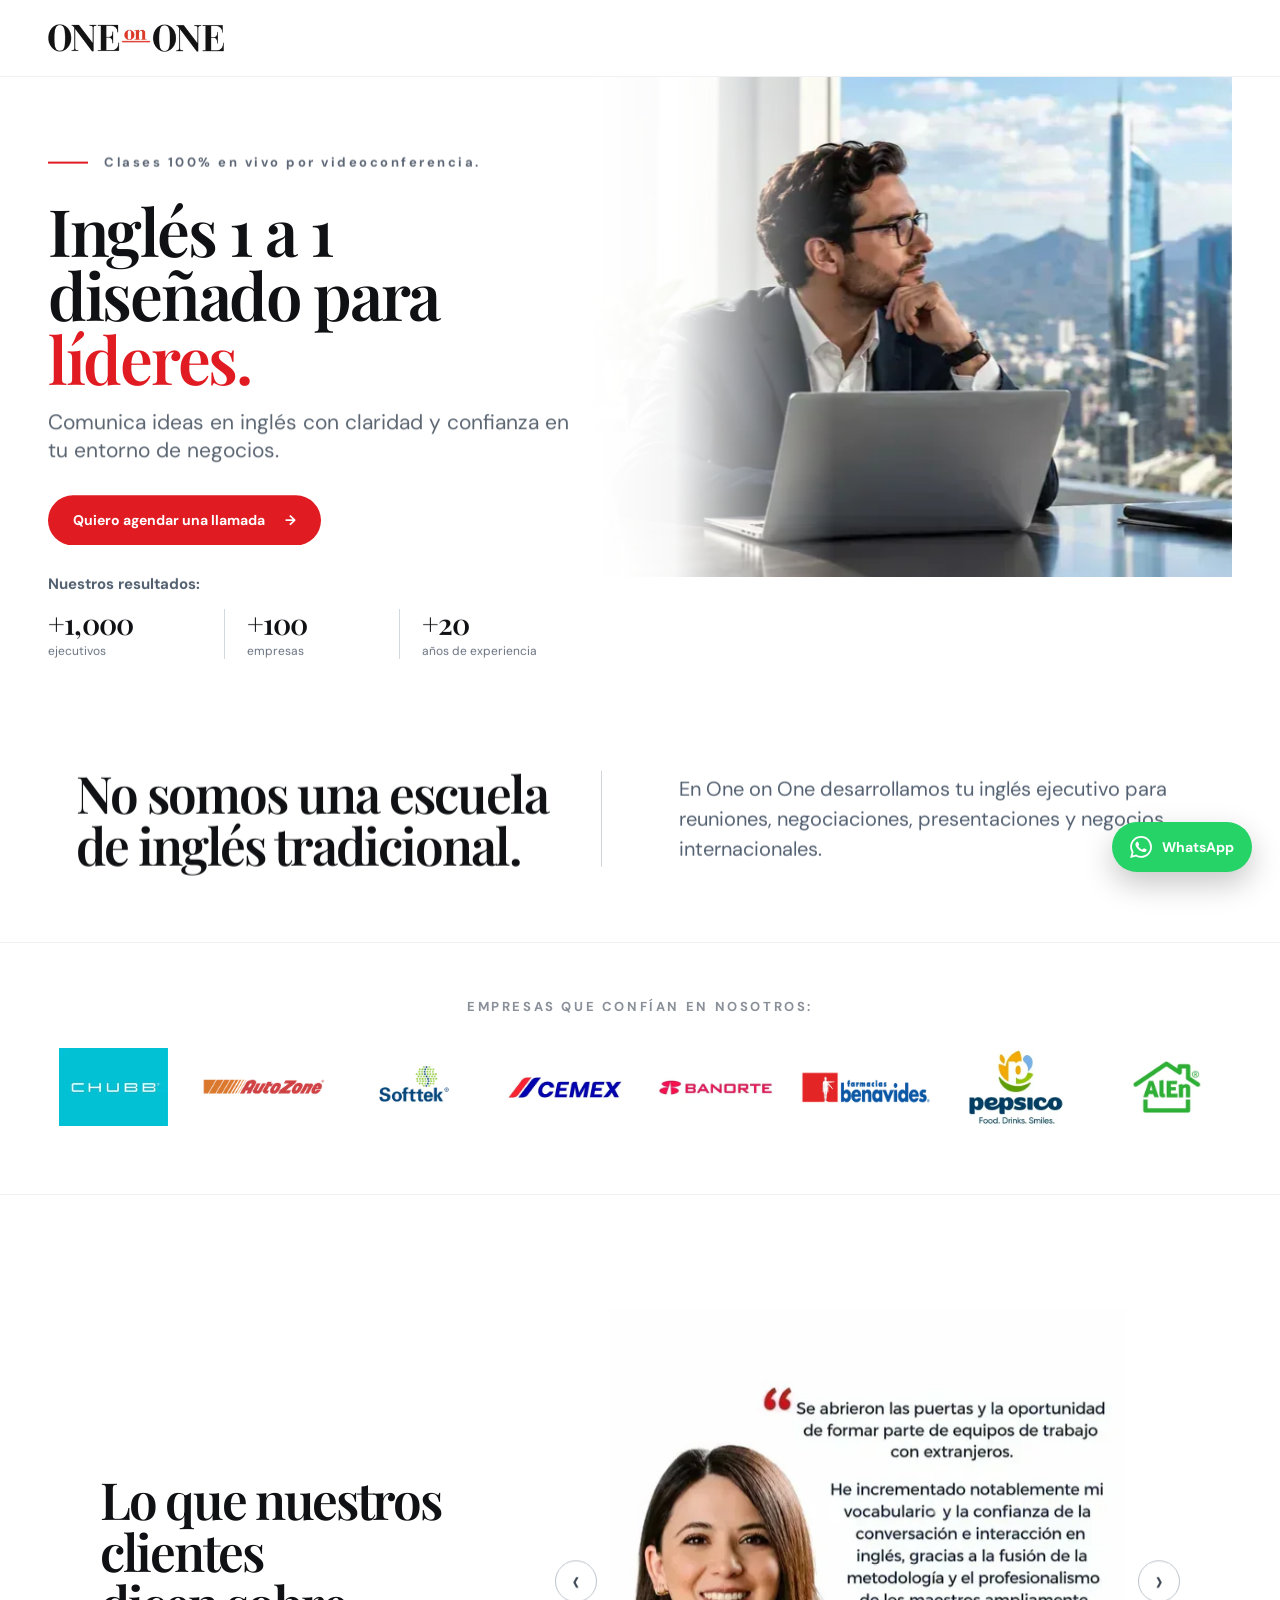
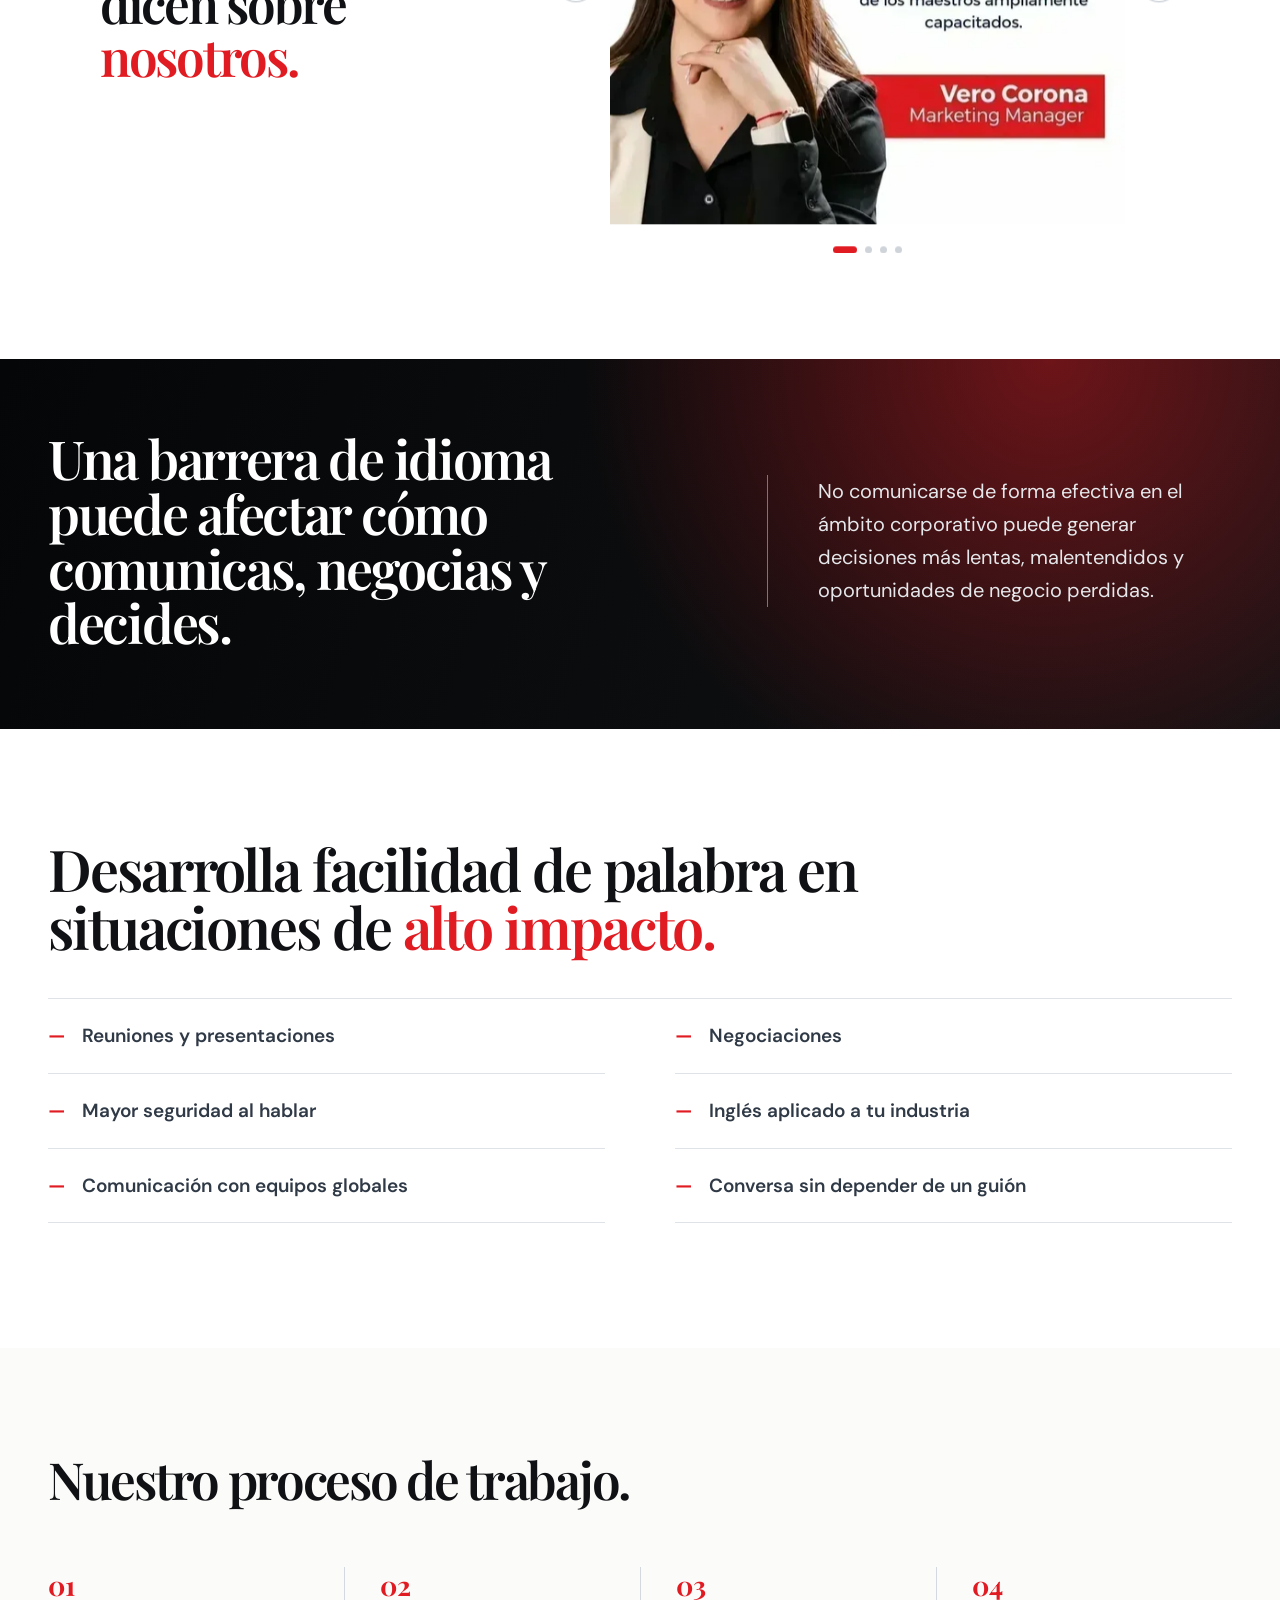
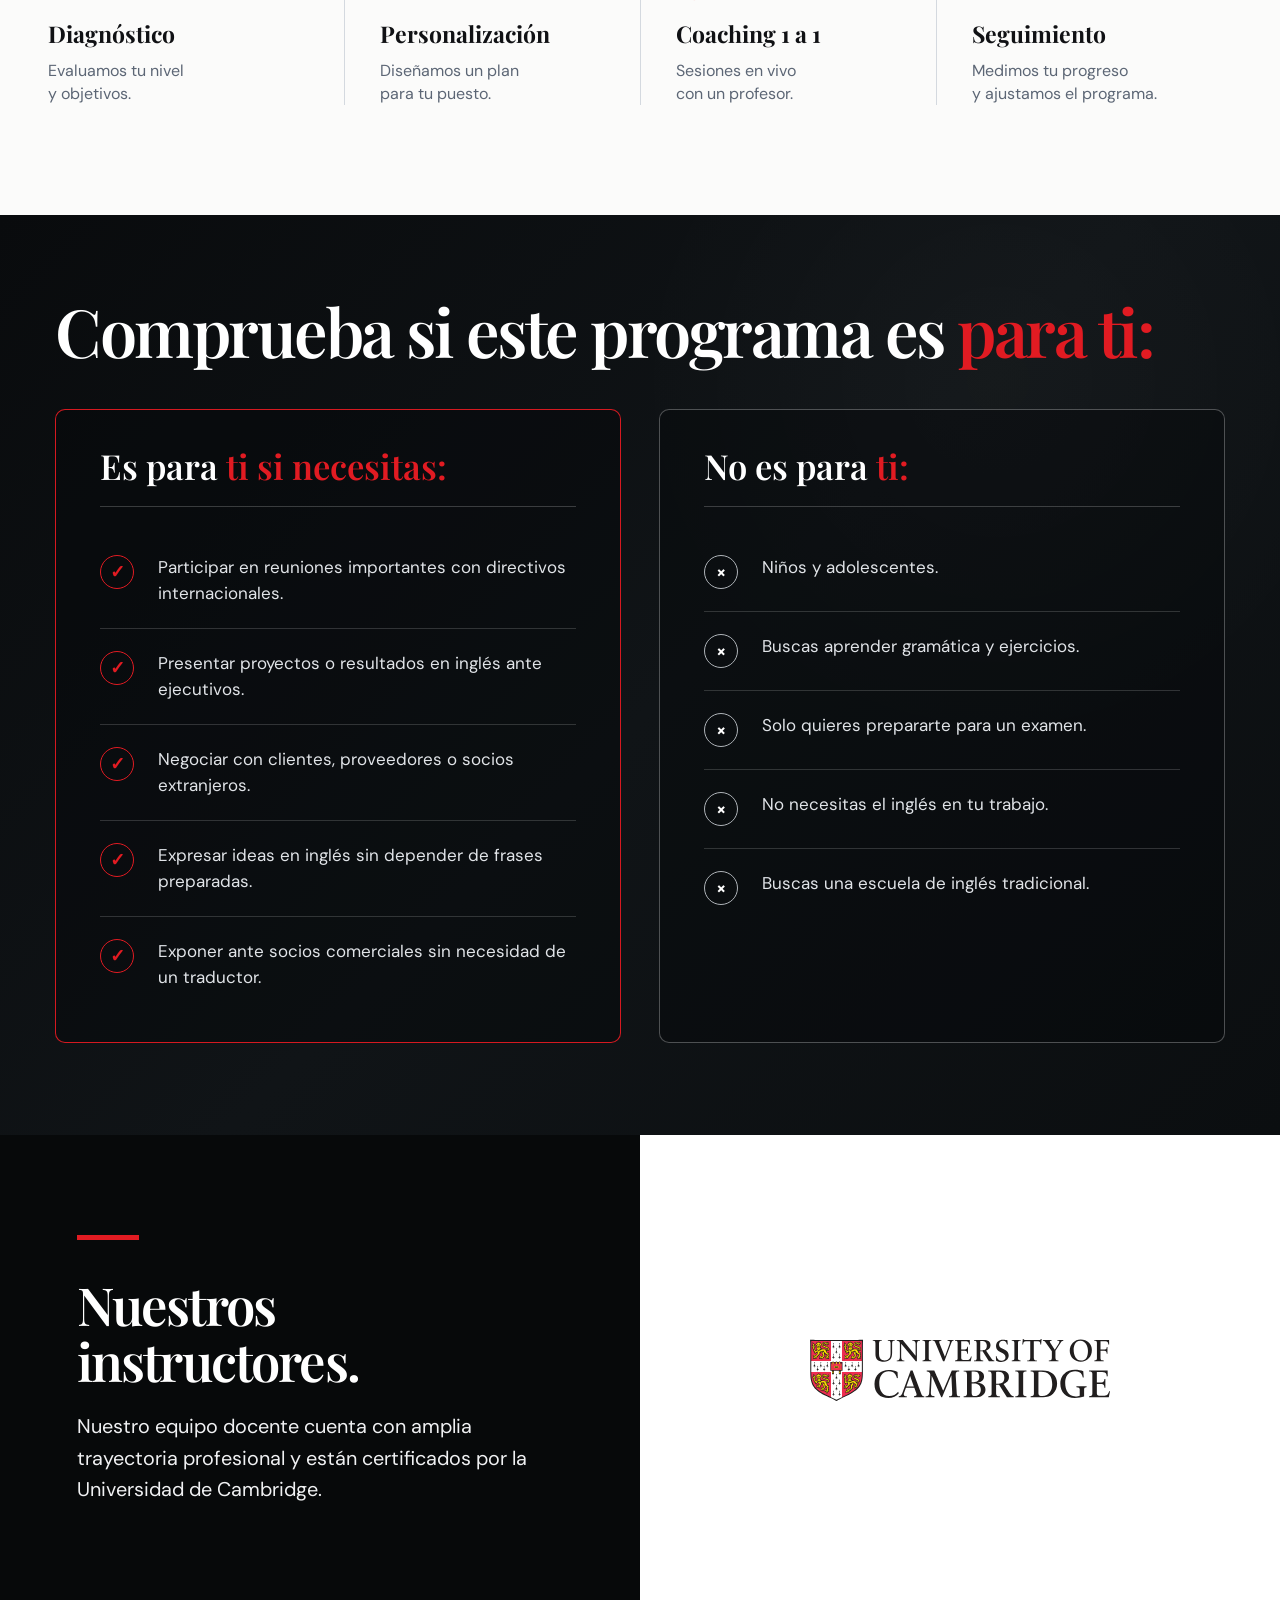
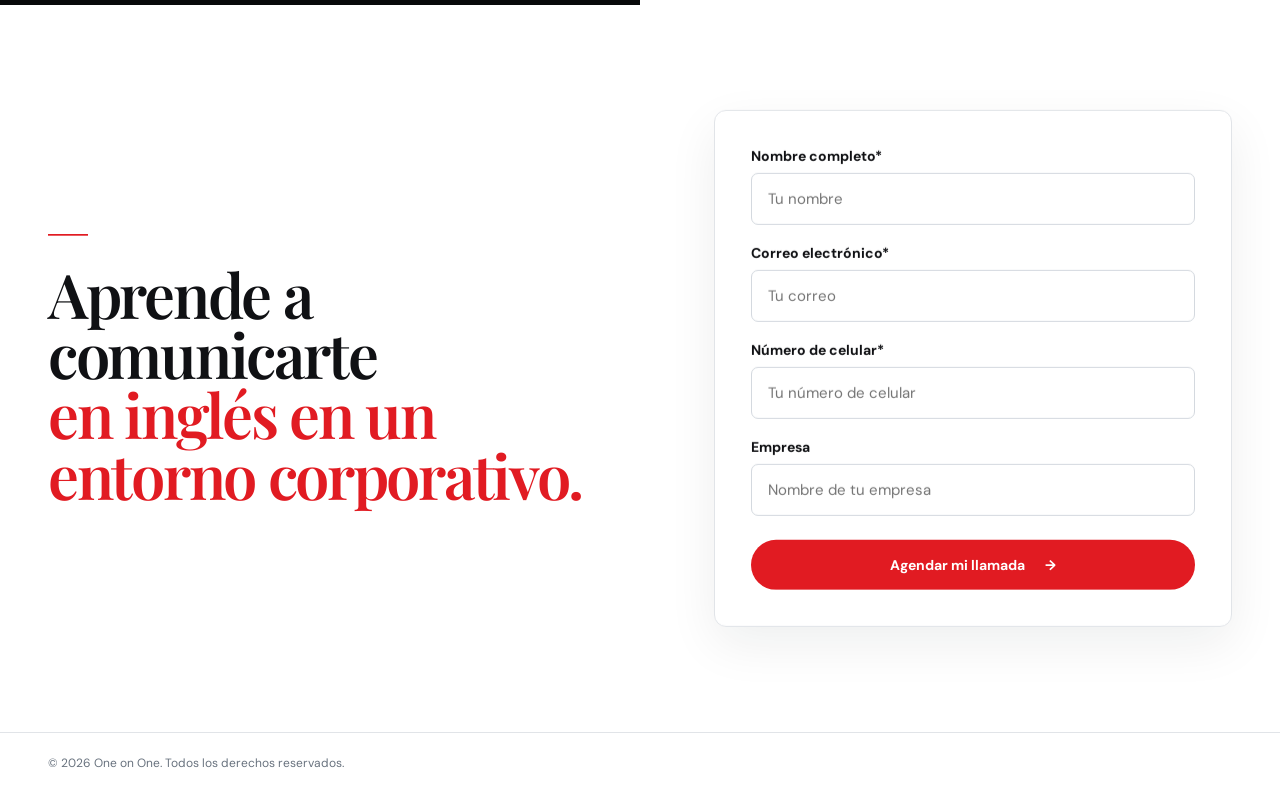
<file: index.html>
<!doctype html>
<html lang="es">
<head>
<meta charset="utf-8">
<meta name="viewport" content="width=device-width, initial-scale=1">
<meta name="description" content="One on One — Inglés corporativo 1 a 1 diseñado para líderes y profesionales.">
<title>One on One | Inglés corporativo 1 a 1</title>
<link rel="preconnect" href="https://fonts.googleapis.com">
<link rel="preconnect" href="https://fonts.gstatic.com" crossorigin>
<link rel="preload" as="style" href="https://fonts.googleapis.com/css2?family=DM+Sans:wght@400;500;600;700&family=Playfair+Display:wght@500;600;700&display=swap" onload="this.onload=null;this.rel='stylesheet'"><noscript><link rel="stylesheet" href="https://fonts.googleapis.com/css2?family=DM+Sans:wght@400;500;600;700&family=Playfair+Display:wght@500;600;700&display=swap"></noscript>
<link rel="preload" as="image" href="assets/hero-executive-wide-480.webp" imagesrcset="assets/hero-executive-wide-480.webp 480w, assets/hero-executive-wide-800.webp 800w" imagesizes="(max-width: 600px) 100vw, 46vw" fetchpriority="high">
<style>
:root{--red:#e11b22;--ink:#101114;--white:#fff;--serif:'Playfair Display',Georgia,serif;--sans:'DM Sans',Arial,sans-serif;--max:1280px}
*{box-sizing:border-box}
html{scroll-behavior:smooth}
body{margin:0;color:var(--ink);font-family:var(--sans);background:#fff}
button,a{font:inherit}
a{text-decoration:none;color:inherit}
.container{width:min(calc(100% - 96px),var(--max));margin:auto}
.site-header{position:sticky;top:0;z-index:50;background:rgba(255,255,255,.94);backdrop-filter:blur(12px);border-bottom:1px solid rgba(16,17,20,.06)}
.nav-wrap{height:76px;display:flex;align-items:center}
.logo{display:block;white-space:nowrap}
.logo img{display:block;width:249px;height:auto}
.hero{min-height:650px}
.hero-grid{position:relative;display:grid;grid-template-columns:1.08fr .92fr;min-height:650px}
.hero-copy{padding:95px 0 70px}
.eyebrow{display:flex;align-items:center;gap:16px;font-size:11px;font-weight:700;letter-spacing:3px;color:#5c6675;margin-bottom:28px}
.eyebrow i{width:40px;height:2px;background:var(--red);display:block}
.hero h1{font-family:var(--serif);font-weight:600;letter-spacing:-2.3px;margin:0;font-size:clamp(48px,5.1vw,76px);line-height:.98;max-width:720px}
.hero h1 .flip-word{display:inline-block;color:var(--red);min-width:5.8ch}
.hero-sub{font-size:21px;color:#5b6572;max-width:640px;margin:22px 0 32px}
.hero-actions{display:flex;gap:12px;flex-wrap:wrap}
.btn{border:0;cursor:pointer;display:inline-flex;align-items:center;justify-content:center;gap:20px;border-radius:999px;padding:16px 25px;font-weight:700;font-size:14px}
.btn-primary{background:var(--red);color:#fff}
.hero-image{position:relative;overflow:hidden;min-height:650px}
.hero-image img{width:100%;height:100%;object-fit:cover;object-position:52% center;display:block}
.hero-results{margin-top:54px}
.hero-results-stats{display:flex}
@media(max-width:900px){.container{width:min(calc(100% - 40px),var(--max))}.nav-wrap{height:68px}.hero-grid{grid-template-columns:1fr}.hero{min-height:auto}.hero-copy{padding:70px 0 45px}.hero-image{min-height:430px}}
@media(max-width:600px){.logo img{width:249px}.hero h1{font-size:48px}.hero-sub{font-size:17px}.hero-image{min-height:330px}.hero-results{margin-top:36px}.hero-results-stats{gap:10px}}
</style>
<link rel="preload" as="style" href="styles.css?v=64" onload="this.onload=null;this.rel='stylesheet'">
<noscript><link rel="stylesheet" href="styles.css?v=64"></noscript>
</head>
<body>
<header class="site-header" id="inicio">
  <div class="container nav-wrap">
    <a class="logo" href="#inicio" aria-label="One on One inicio"><img src="assets/logo-one-on-one-320.webp" srcset="assets/logo-one-on-one-320.webp 320w, assets/logo-one-on-one-455.webp 455w" sizes="249px" alt="One on One" width="455" height="71" decoding="async"></a>
  </div>
</header>

<main>
<section class="hero section-white">
  <div class="container hero-grid">
    <div class="hero-copy" data-reveal-group>
      <div class="eyebrow reveal" data-depth="0.10"><i></i>Clases 100% en vivo por videoconferencia.</div>
      <h1 class="reveal reveal-title" data-depth="0.16"><span data-i18n="heroTitle">Inglés 1 a 1<br>diseñado para<br><span class="flip-word" aria-live="polite">líderes.</span></span></h1>
      <p class="hero-sub reveal" data-depth="0.10" data-i18n="heroSub">Comunica ideas en inglés con claridad y confianza en tu entorno de negocios.</p>
      <div class="hero-actions reveal" data-depth="0.06">
        <button class="btn btn-primary open-form" type="button"><span data-i18n="bookCall">Quiero agendar una llamada</span> <span>→</span></button>
      </div>
      <div class="hero-results reveal" data-depth="0.04" aria-label="Nuestros resultados">
        <div class="hero-results-label">Nuestros resultados:</div>
        <div class="hero-results-stats">
          <div><strong>+1,000</strong><span>ejecutivos</span></div>
          <div><strong>+100</strong><span>empresas</span></div>
          <div><strong>+20</strong><span>años de experiencia</span></div>
        </div>
      </div>
    </div>
    <div class="hero-image image-frame parallax-container"><img data-parallax="0.15" src="assets/hero-executive-wide-480.webp" srcset="assets/hero-executive-wide-480.webp 480w, assets/hero-executive-wide-800.webp 800w" sizes="(max-width: 600px) 100vw, 46vw" alt="Ejecutivo trabajando en una oficina" width="1057" height="1024" loading="eager" fetchpriority="high" decoding="async"></div>
  </div>
</section>

<section class="hero-program-section section-white" aria-label="Qué hace One on One">
  <div class="container hero-program-message reveal" data-depth="0.04">
    <h2>No somos una escuela de inglés tradicional.</h2>
    <p>En One on One desarrollamos tu inglés ejecutivo para reuniones, negociaciones, presentaciones y negocios internacionales.</p>
  </div>
</section>

<section class="companies section-white" id="empresas" aria-labelledby="companies-title">
  <div class="container">
    <div class="companies-heading reveal"><h2 id="companies-title" data-i18n="companiesTitle">Empresas que confían en <span class="mobile-red-word">nosotros:</span></h2></div>
    <div class="company-logos" aria-label="Empresas que han trabajado con One on One">
      <div class="company-logo"><img src="assets/logo-chubb-192.webp" srcset="assets/logo-chubb-192.webp 192w, assets/logo-chubb-320.webp 320w" sizes="(max-width: 600px) 45vw, 149px" alt="Chubb" width="800" height="577" loading="lazy" decoding="async"></div>
      <div class="company-logo"><img src="assets/logo-autozone-320.webp" srcset="assets/logo-autozone-320.webp 320w, assets/logo-autozone-480.webp 480w" sizes="(max-width: 600px) 50vw, 261px" alt="AutoZone" width="2048" height="1280" loading="lazy" decoding="async"></div>
      <div class="company-logo"><img src="assets/logo-softtek-192.webp" srcset="assets/logo-softtek-192.webp 192w, assets/logo-softtek-320.webp 320w" sizes="(max-width: 600px) 45vw, 149px" alt="Softtek" width="100" height="100" loading="lazy" decoding="async"></div>
      <div class="company-logo"><img src="assets/logo-cemex-320.webp" srcset="assets/logo-cemex-320.webp 320w, assets/logo-cemex-520.webp 520w" sizes="(max-width: 600px) 50vw, 261px" alt="CEMEX" width="1196" height="400" loading="lazy" decoding="async"></div>
      <div class="company-logo"><img src="assets/logo-banorte-320.webp" srcset="assets/logo-banorte-320.webp 320w, assets/logo-banorte-520.webp 520w" sizes="(max-width: 600px) 50vw, 261px" alt="Banorte" width="2048" height="615" loading="lazy" decoding="async"></div>
      <div class="company-logo"><img src="assets/logo-benavides-320.webp" srcset="assets/logo-benavides-320.webp 320w, assets/logo-benavides-520.webp 520w" sizes="(max-width: 600px) 50vw, 261px" alt="Benavides" width="600" height="160" loading="lazy" decoding="async"></div>
      <div class="company-logo"><img src="assets/logo-pepsico-320.webp" srcset="assets/logo-pepsico-320.webp 320w, assets/logo-pepsico-480.webp 480w" sizes="(max-width: 600px) 50vw, 240px" alt="PepsiCo" width="1200" height="743" loading="lazy" decoding="async"></div>
      <div class="company-logo"><img src="assets/logo-alen-192.webp" srcset="assets/logo-alen-192.webp 192w, assets/logo-alen-320.webp 320w" sizes="(max-width: 600px) 45vw, 149px" alt="AlEn" width="195" height="195" loading="lazy" decoding="async"></div>
    </div>
  </div>
</section>
<section class="testimonials section-white" id="testimonios" data-reveal-group>
  <div class="container testimonials-grid">
    <div class="testimonial-title reveal" data-depth="0.08">
      <h2 data-i18n="testimonialsTitle">Lo que nuestros clientes<br>dicen sobre <em>nosotros.</em></h2>
    </div>
    <div class="testimonial-image-carousel reveal" data-depth="0.04" aria-live="polite">
      <button class="carousel-arrow testimonial-prev" type="button" aria-label="Testimonio anterior">‹</button>
      <div class="testimonial-image-frame">
        <img id="testimonial-image" src="assets/testimonial-new-1-560.webp" srcset="assets/testimonial-new-1-560.webp 560w, assets/testimonial-new-1-768.webp 768w" sizes="(max-width: 600px) 100vw, 518px" alt="Testimonio de cliente 1" width="1254" height="1254" loading="lazy" decoding="async">
      </div>
      <button class="carousel-arrow testimonial-next" type="button" aria-label="Siguiente testimonio">›</button>
      <div class="dots" id="testimonial-dots"></div>
    </div>
  </div>
</section>

<section class="challenge section-dark" id="desafio">
  <div class="container challenge-grid" data-reveal-group>
    <div>
      <h2 class="reveal reveal-title" data-depth="0.11"><span data-i18n="challengeTitle">Una barrera de idioma puede afectar cómo comunicas, negocias y decides.</span></h2>
    </div>
    <div class="challenge-copy reveal" data-depth="0.06" data-i18n="challengeCopy">No comunicarse de forma efectiva en el ámbito corporativo puede generar decisiones más lentas, malentendidos y oportunidades de negocio perdidas.</div>
  </div>
</section>

<section class="solution section-white" id="solucion">
  <div class="container solution-redesign-container">
    <div class="solution-redesign">
      <div class="solution-redesign-panel">
        <h2 data-i18n="skillsTitle">Desarrolla facilidad de palabra en situaciones <span class="solution-red-phrase">de <span class="solution-red-word">alto impacto.</span></span></h2>
        <ul class="solution-redesign-list reveal-stagger">
          <li data-i18n="skill1">Reuniones y presentaciones</li>
          <li data-i18n="skill2">Negociaciones</li>
          <li data-i18n="skill3">Mayor seguridad al hablar</li>
          <li data-i18n="skill4">Inglés aplicado a tu industria</li>
          <li>Comunicación con equipos globales</li>
          <li>Conversa sin depender de un guión</li>
        </ul>
      </div>
    </div>
  </div>
</section>

<section class="process section-white" id="como-funciona">
  <div class="container" data-reveal-group>
    <h2 class="reveal-title reveal" data-depth="0.10" data-i18n="processTitle">Nuestro proceso de trabajo.</h2>
    <div class="steps reveal-stagger">
      <article><b>01</b><h3 data-i18n="step1Title">Diagnóstico</h3><p data-i18n="step1Copy">Evaluamos tu nivel<br>y objetivos.</p></article>
      <article><b>02</b><h3 data-i18n="step2Title">Personalización</h3><p data-i18n="step2Copy">Diseñamos un plan<br>para tu puesto.</p></article>
      <article><b>03</b><h3 data-i18n="step3Title">Coaching 1 a 1</h3><p data-i18n="step3Copy">Sesiones en vivo<br>con un profesor.</p></article>
      <article><b>04</b><h3 data-i18n="step4Title">Seguimiento</h3><p data-i18n="step4Copy">Medimos tu progreso<br>y ajustamos el programa.</p></article>
    </div>
  </div>
</section>

<section class="fit-final section-dark" aria-label="Comprueba si este programa es para ti">
  <div class="fit-final-media fit-custom-bg">
    <div class="fit-redraw" aria-hidden="false">
      <div class="fit-redraw-intro">
        <h2>Comprueba si este programa es <em>para ti:</em></h2>
      </div>
      <div class="fit-redraw-cards">
        <article class="fit-redraw-card fit-redraw-yes">
          <h3>Es para <em>ti si necesitas:</em></h3>
          <div class="fit-redraw-item"><span>✓</span><p>Participar en reuniones importantes con directivos internacionales.</p></div>
          <div class="fit-redraw-item"><span>✓</span><p>Presentar proyectos o resultados en inglés ante ejecutivos.</p></div>
          <div class="fit-redraw-item"><span>✓</span><p>Negociar con clientes, proveedores o socios extranjeros.</p></div>
          <div class="fit-redraw-item"><span>✓</span><p>Expresar ideas en inglés sin depender de frases preparadas.</p></div>
          <div class="fit-redraw-item"><span>✓</span><p>Exponer ante socios comerciales sin necesidad de un traductor.</p></div>
        </article>
        <article class="fit-redraw-card fit-redraw-no">
          <h3>No es para <em>ti:</em></h3>
          <div class="fit-redraw-item"><span>×</span><p>Niños y adolescentes.</p></div>
          <div class="fit-redraw-item"><span>×</span><p>Buscas aprender gramática y ejercicios.</p></div>
          <div class="fit-redraw-item"><span>×</span><p>Solo quieres prepararte para un examen.</p></div>
          <div class="fit-redraw-item"><span>×</span><p>No necesitas el inglés en tu trabajo.</p></div>
          <div class="fit-redraw-item"><span>×</span><p>Buscas una escuela de inglés tradicional.</p></div>
        </article>
      </div>
    </div>
  </div>
</section>

<section class="instructors section-white" aria-label="Nuestros instructores">
  <div class="instructors-split">
    <div class="instructors-text-panel"><div class="instructors-text-inner">
      <span class="instructors-accent" aria-hidden="true"></span>
      <h2 class="instructors-heading">Nuestros instructores.</h2>
      <p class="instructors-description">Nuestro equipo docente cuenta con amplia trayectoria profesional y están certificados por la Universidad de Cambridge.</p>
    </div></div>
    <div class="instructors-brand-panel"><img class="cambridge-logo" src="assets/cambridge.svg" alt="University of Cambridge" width="1200" height="800" loading="lazy" decoding="async"></div>
  </div>
</section>

<section class="contact section-white" id="contacto" data-reveal-group>
  <div class="container contact-grid">
    <div class="contact-copy reveal" data-depth="0.08">
      <div class="eyebrow"><i></i></div>
      <h2>Aprende a comunicarte<br><em>en inglés en un entorno corporativo.</em></h2>
    </div>
    <div class="contact-form-card reveal" data-depth="0.04">
      <form id="lead-form">
        <label><span>Nombre completo</span>*<input name="name" required autocomplete="name" placeholder="Tu nombre" pattern="[A-Za-zÁÉÍÓÚáéíóúÜüÑñÀ-ÖØ-öø-ÿ ]+" title="Escribe únicamente letras y espacios." data-placeholder="name"></label>
        <label><span>Correo electrónico</span>*<input type="email" name="email" required autocomplete="email" placeholder="Tu correo" pattern="[^\s@]+@[^\s@]+\.[^\s@]{2,}" title="Introduce un correo electrónico válido." data-placeholder="email"></label>
        <label><span>Número de celular</span>*<input type="tel" name="phone" required autocomplete="tel" inputmode="numeric" maxlength="10" placeholder="Tu número de celular" pattern="[0-9]{10}" title="Introduce exactamente 10 dígitos." data-placeholder="phone"></label>
        <label><span>Empresa</span><input name="company" placeholder="Nombre de tu empresa" data-placeholder="company"></label>
        <button class="btn btn-primary btn-submit" type="submit"><span data-i18n="submit">Agendar mi llamada</span> <span>→</span></button>
      </form>
      <div class="form-success" id="form-success" hidden>
        <div class="success-check">✓</div>
        <h3 data-i18n="received">Solicitud recibida.</h3>
        <p data-i18n="receivedCopy">Gracias. Tus datos quedaron registrados en esta versión de prueba y podrán conectarse al correo o CRM del cliente cuando tengamos esos datos.</p>
        <button class="btn btn-outline close-success" type="button"><span data-i18n="close">Cerrar</span></button>
      </div>
    </div>
  </div>
</section>
</main>

<section class="thank-you-page" id="thank-you-page" hidden aria-live="polite">
  <div class="thank-you-inner">
    <img class="thank-you-logo" src="assets/logo-one-on-one-320.webp" srcset="assets/logo-one-on-one-320.webp 320w, assets/logo-one-on-one-455.webp 455w" sizes="249px" alt="One on One" width="455" height="71" loading="lazy" decoding="async">
    <div class="thank-you-rule"></div>
    <p class="thank-you-kicker">SOLICITUD RECIBIDA</p>
    <h2>Gracias por compartir<br><em>tus datos.</em></h2>
    <p class="thank-you-copy">Nuestro equipo se pondrá en contacto contigo para conocer tus necesidades profesionales de inglés.</p>
    <div class="thank-you-next">
      <span>¿QUÉ SIGUE?</span>
      <div class="thank-you-steps">
        <div><b>01</b><strong>Revisamos<br>tu información</strong></div>
        <div><b>02</b><strong>Hablamos<br>contigo</strong></div>
        <div><b>03</b><strong>Definimos<br>el siguiente paso</strong></div>
      </div>
    </div>
    <button class="btn btn-outline thank-you-back" type="button">Volver al sitio</button>
  </div>
</section>

<div class="whatsapp-chat-widget" id="whatsapp-chat-widget" aria-hidden="true">
  <div class="whatsapp-chat-header">
    <button class="whatsapp-chat-minimize" type="button" aria-label="Minimizar chat" title="Minimizar">−</button>
    <button class="whatsapp-chat-close" type="button" aria-label="Cerrar chat" title="Cerrar">×</button>
  </div>
  <div class="whatsapp-chat-body">
    <div class="whatsapp-chat-message">
      <span>¡Hola! 👋<br>Gracias por visitar <strong>One <em>on</em> One.</strong><br>¿En qué podemos ayudarte?</span>
      <time>10:24 a.m.</time>
    </div>
    <div class="whatsapp-chat-message">
      <span>Escríbenos aquí y con gusto<br>te ayudamos por WhatsApp.</span>
      <time>10:24 a.m.</time>
    </div>
    <div class="whatsapp-chat-composer">
      <span class="whatsapp-chat-emoji" aria-hidden="true">☺</span>
      <textarea id="whatsapp-chat-input" rows="3" inputmode="text" autocomplete="off" aria-label="Escribe tu mensaje">Hola, me interesa el programa de inglés individual para líderes.</textarea>
      <span class="whatsapp-chat-attach" aria-hidden="true">⌕</span>
      <button id="whatsapp-chat-send" type="button" aria-label="Enviar mensaje" title="Enviar">➤</button>
    </div>
  </div>
</div>

<button class="floating-whatsapp whatsapp-placeholder" type="button" aria-label="Enviar mensaje directo por WhatsApp" title="WhatsApp">
  <svg viewBox="0 0 24 24" aria-hidden="true"><path d="M20.52 3.48A11.87 11.87 0 0 0 12.08 0C5.54 0 .22 5.32.22 11.86c0 2.09.55 4.13 1.59 5.93L.12 24l6.36-1.66a11.86 11.86 0 0 0 5.6 1.42h.01c6.54 0 11.86-5.32 11.86-11.86 0-3.17-1.23-6.15-3.43-8.42ZM12.09 21.75h-.01a9.88 9.88 0 0 1-5.04-1.38l-.36-.21-3.77.99 1.01-3.67-.23-.38a9.86 9.86 0 0 1-1.51-5.24C2.18 6.43 6.62 1.99 12.09 1.99c2.65 0 5.14 1.03 7.02 2.92a9.86 9.86 0 0 1 2.91 7.02c0 5.47-4.45 9.82-9.93 9.82Zm5.41-7.38c-.3-.15-1.78-.88-2.05-.98-.27-.1-.47-.15-.67.15-.2.3-.77.98-.94 1.18-.17.2-.35.22-.65.07-.3-.15-1.27-.47-2.42-1.5-.9-.8-1.5-1.79-1.68-2.09-.17-.3-.02-.46.13-.61.14-.14.3-.35.45-.52.15-.17.2-.3.3-.5.1-.2.05-.37-.03-.52-.08-.15-.67-1.61-.92-2.2-.24-.58-.49-.5-.67-.51h-.57c-.2 0-.52.07-.79.37-.27.3-1.04 1.02-1.04 2.48s1.07 2.88 1.22 3.08c.15.2 2.1 3.21 5.08 4.5.71.31 1.26.49 1.69.63.71.23 1.36.2 1.87.12.57-.08 1.78-.73 2.03-1.44.25-.71.25-1.32.17-1.44-.07-.13-.27-.2-.57-.35Z"/></svg>
  <span>WhatsApp</span>
</button>

<footer class="footer"><div class="container footer-simple"><p>© 2026 One on One. Todos los derechos reservados.</p></div></footer>

<div class="modal" id="lead-modal" aria-hidden="true">
  <div class="modal-backdrop" data-close-modal></div>
  <div class="modal-dialog" role="dialog" aria-modal="true" aria-labelledby="modal-title">
    <button class="modal-close" type="button" aria-label="Cerrar" data-close-modal>×</button>
    <div class="eyebrow"><i></i><span data-i18n="bookCallLabel">AGENDA UNA LLAMADA</span></div>
    <h2 id="modal-title" data-i18n="modalTitle">Hablemos de tu<br><em>desarrollo profesional.</em></h2>
    <p data-i18n="modalIntro">Déjanos tus datos y nos pondremos en contacto contigo para conocer tus necesidades.</p>
    <form id="modal-form">
      <label><span>Nombre completo</span>*<input name="name" required autocomplete="name" placeholder="Tu nombre" pattern="[A-Za-zÁÉÍÓÚáéíóúÜüÑñÀ-ÖØ-öø-ÿ ]+" title="Escribe únicamente letras y espacios." data-placeholder="name"></label>
      <label><span>Correo electrónico</span>*<input type="email" name="email" required autocomplete="email" placeholder="Tu correo" pattern="[^\s@]+@[^\s@]+\.[^\s@]{2,}" title="Introduce un correo electrónico válido." data-placeholder="email"></label>
      <label><span>Número de celular</span>*<input type="tel" name="phone" required autocomplete="tel" inputmode="numeric" maxlength="10" placeholder="Tu número de celular" pattern="[0-9]{10}" title="Introduce exactamente 10 dígitos." data-placeholder="phone"></label>
      <label><span>Empresa</span><input name="company" placeholder="Nombre de tu empresa" data-placeholder="company"></label>
      <button class="btn btn-primary btn-submit" type="submit"><span data-i18n="sendDetails">Enviar mis datos</span> <span>→</span></button>
    </form>
    <p class="modal-note" data-i18n="modalNote">Esta versión utiliza almacenamiento local de prueba; posteriormente conectaremos el formulario al correo o CRM del cliente.</p>
  </div>
</div>
<script src="script.js?v=3" defer></script>
</body>
</html>
</file>
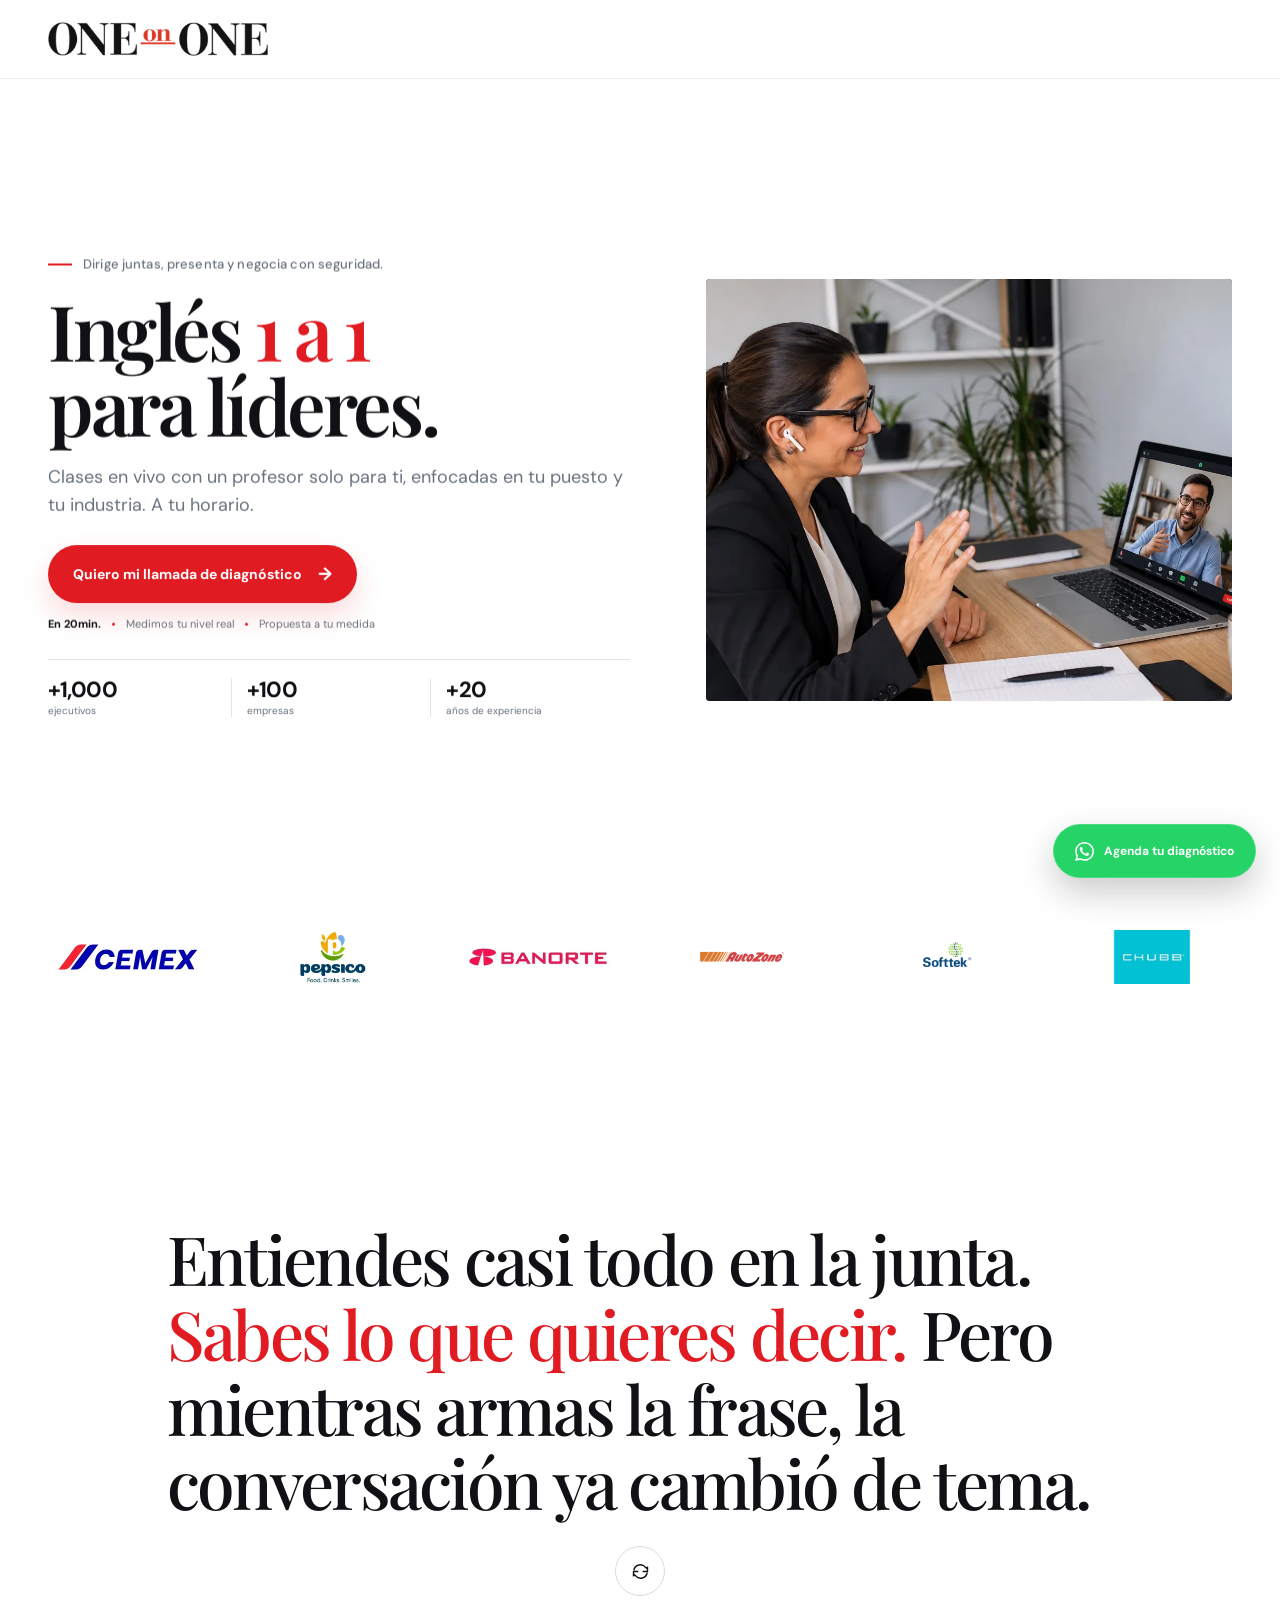
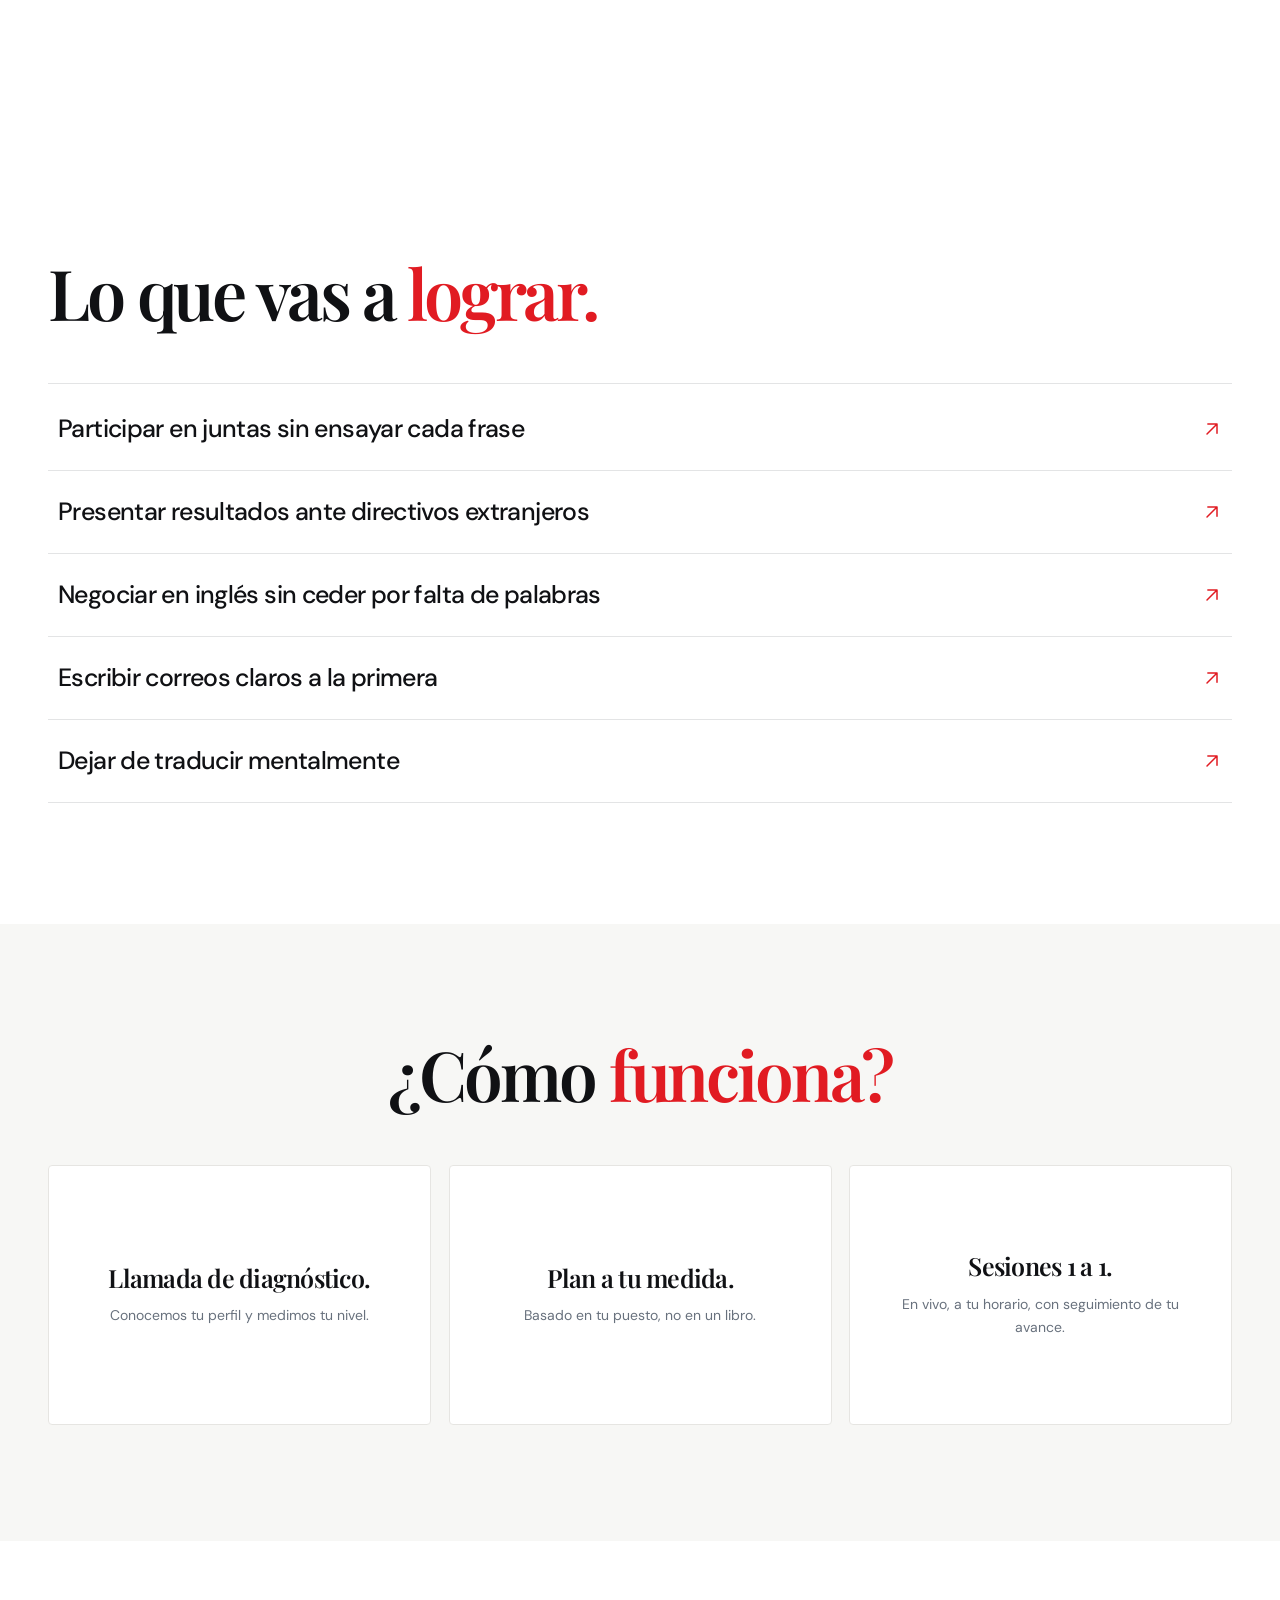
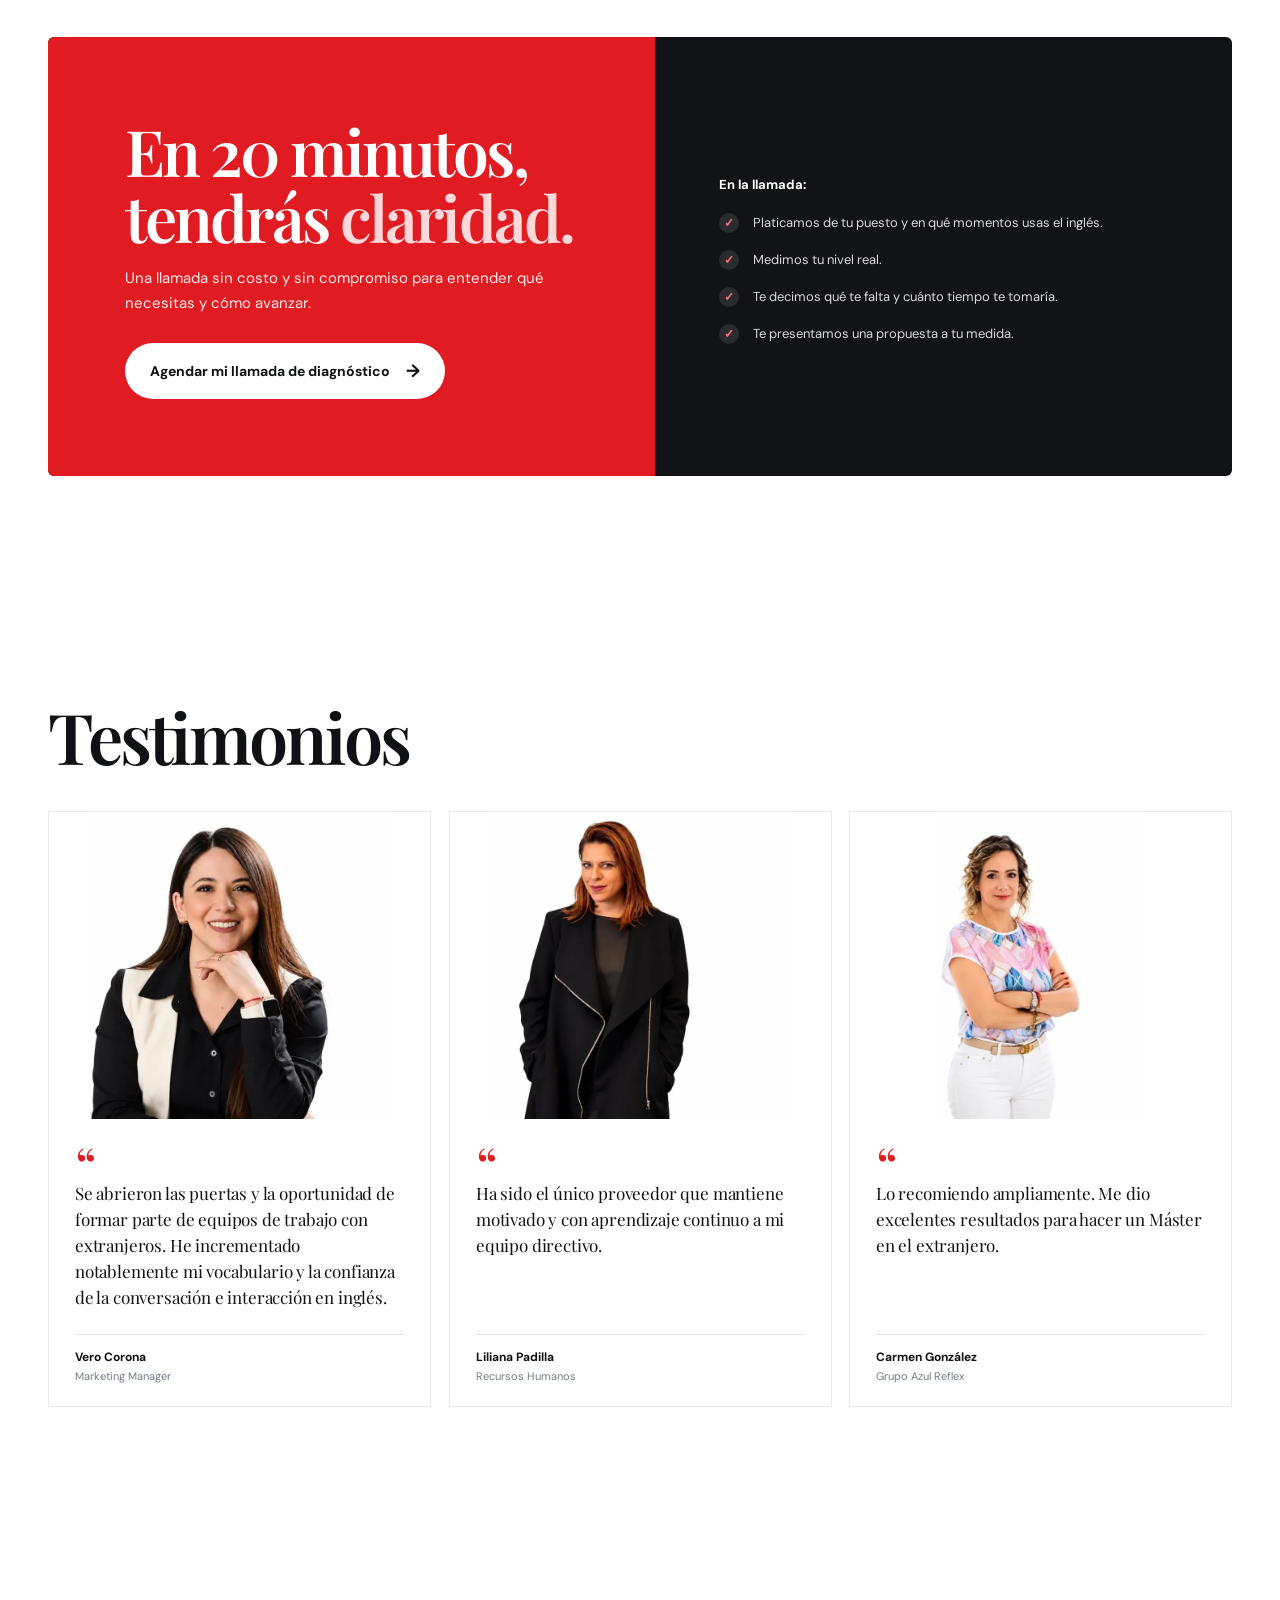
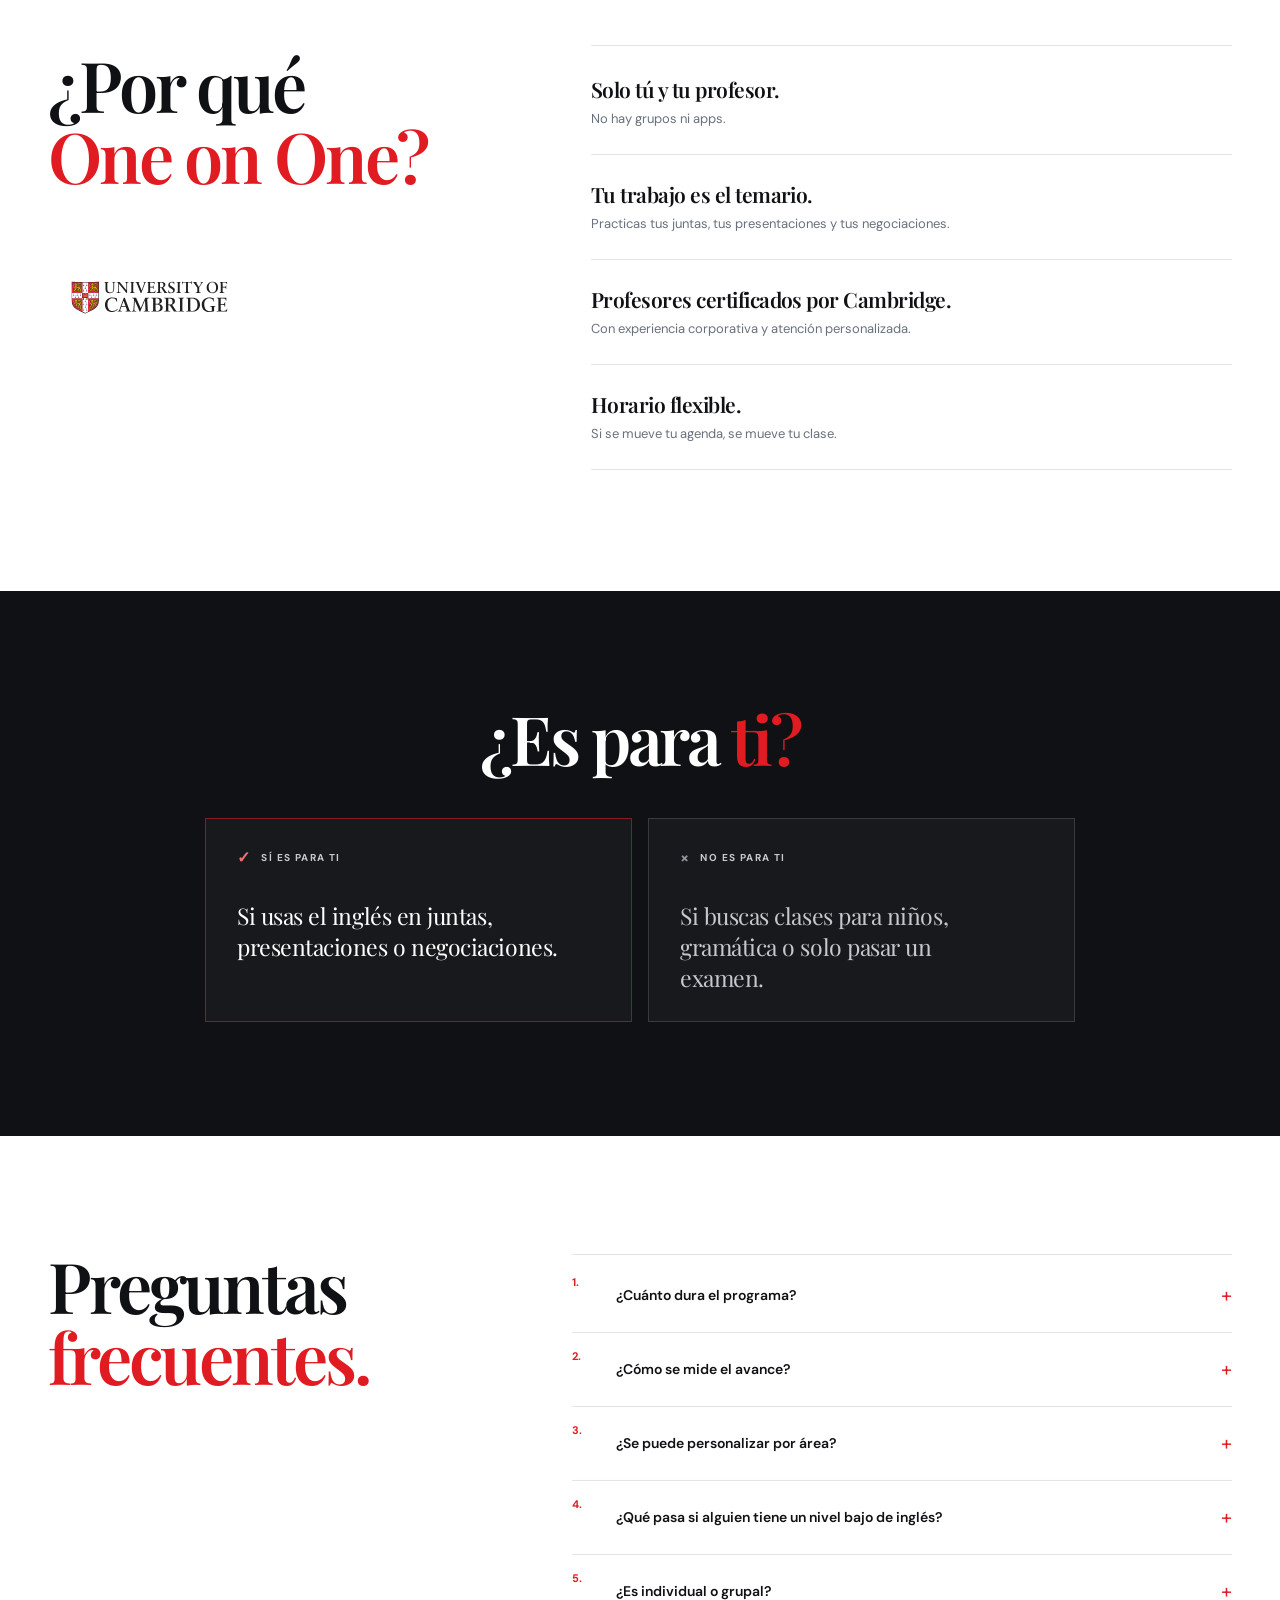
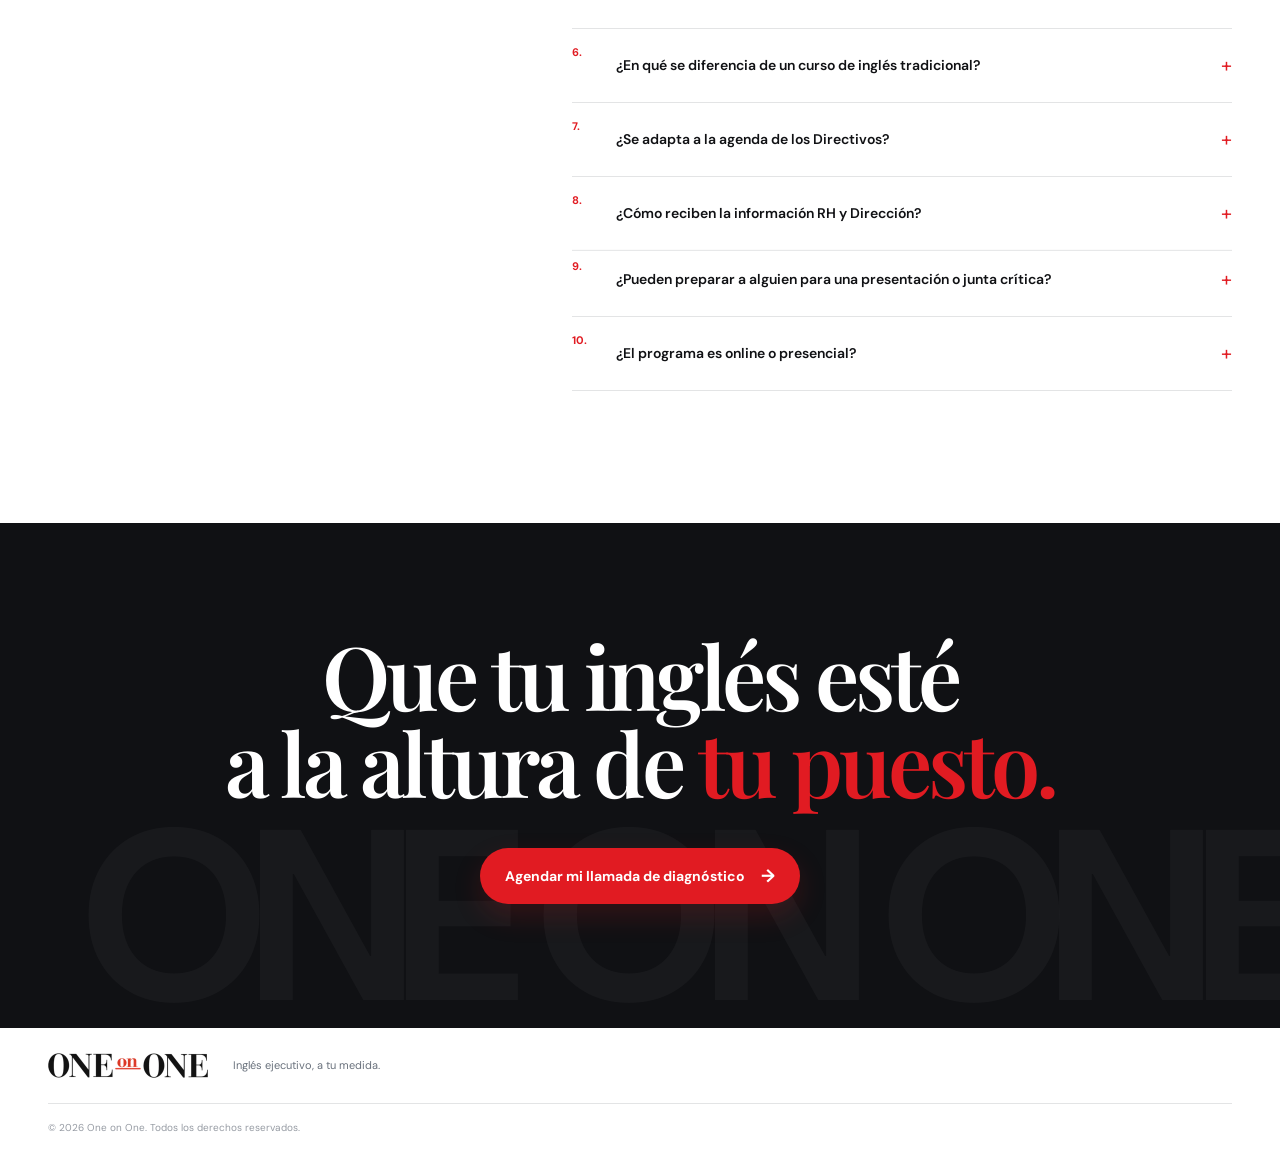
<file: v2/index.html>
<!doctype html>
<html lang="es-MX">
<head>
  <meta charset="utf-8">
  <meta name="viewport" content="width=device-width, initial-scale=1">
  <meta name="description" content="Inglés ejecutivo 1 a 1 para dirigir juntas, presentar y negociar con seguridad. Clases en vivo, personalizadas para tu puesto y tu industria.">
  <meta name="theme-color" content="#ffffff">
  <title>Inglés 1 a 1 para líderes | One on One</title>
  <link rel="preconnect" href="https://fonts.googleapis.com">
  <link rel="preconnect" href="https://fonts.gstatic.com" crossorigin>
  <link href="https://fonts.googleapis.com/css2?family=DM+Sans:wght@400;500;600;700&family=Playfair+Display:wght@500;600;700&display=swap" rel="stylesheet" media="print" onload="this.media='all'">
  <noscript><link href="https://fonts.googleapis.com/css2?family=DM+Sans:wght@400;500;600;700&family=Playfair+Display:wght@500;600;700&display=swap" rel="stylesheet"></noscript>
  <link rel="stylesheet" href="styles-v2.css?v=29">
  <script src="script-v2.js?v=9" defer></script>
</head>
<body>
  <header class="site-header" id="inicio">
    <div class="container nav-wrap">
      <a class="brand" href="#inicio" aria-label="One on One, inicio">
        <img src="assets/logo-one-on-one-320.webp" srcset="assets/logo-one-on-one-320.webp 320w, assets/logo-one-on-one-455.webp 455w" sizes="220px" alt="One on One" width="455" height="71">
      </a>
    </div>
  </header>

  <main>
    <section class="hero section-dark" aria-labelledby="hero-title">
      <div class="container hero-grid">
        <div class="hero-copy">
          <p class="hero-eyebrow">Dirige juntas, presenta y negocia con seguridad.</p>
          <h1 id="hero-title">Inglés <em>1 a 1</em><br>para líderes.</h1>
          <p class="hero-sub">Clases en vivo con un profesor solo para ti, enfocadas en tu puesto y tu industria. A tu horario.</p>
          <a class="button button-primary hero-cta" href="https://wa.me/528131297975?text=Hola%2C%20quiero%20agendar%20mi%20llamada%20de%20diagn%C3%B3stico%20de%20ingl%C3%A9s." target="_blank" rel="noopener noreferrer">Quiero mi llamada de diagnóstico <span aria-hidden="true">→</span></a>
          <p class="hero-note"><span>En 20min.</span><i></i><span>Medimos tu nivel real</span><i></i><span>Propuesta a tu medida</span></p>
          <div class="hero-proof" aria-label="Más de mil ejecutivos, cien empresas y veinte años de experiencia">
            <div class="proof-stats">
              <div><strong>+1,000</strong><span>ejecutivos</span></div>
              <div><strong>+100</strong><span>empresas</span></div>
              <div><strong>+20</strong><span>años de experiencia</span></div>
            </div>
          </div>
        </div>
        <figure class="hero-visual">
          <img src="assets/hero-diagnostico-1200.svg" alt="Profesional practicando inglés en una videollamada individual" width="1200" height="800" fetchpriority="high">
        </figure>
      </div>
    </section>

    <section class="client-logos" aria-label="Empresas que confían en One on One">
      <div class="container proof-logos">
        <img src="assets/logo-cemex-320.webp" alt="CEMEX" width="1196" height="400">
        <img src="assets/logo-pepsico-320.webp" alt="PepsiCo" width="1200" height="743">
        <img src="assets/logo-banorte-320.webp" alt="Banorte" width="2048" height="615">
        <img src="assets/logo-autozone-320.webp" alt="AutoZone" width="2048" height="1280">
        <img src="assets/logo-softtek-192.webp" alt="Softtek" width="100" height="100">
        <img src="assets/logo-chubb-192.webp" alt="Chubb" width="800" height="577">
      </div>
    </section>

    <section class="problem section-white" id="problema" aria-labelledby="problem-title">
      <div class="container problem-grid">
        <div class="problem-flip-shell">
          <div class="problem-flip-card" id="problem-flip-card">
            <div class="problem-flip-face problem-flip-front" aria-hidden="false">
              <h2 id="problem-title">Entiendes casi todo en la junta. <em>Sabes lo que quieres decir.</em> Pero mientras armas la frase, la conversación ya cambió de tema.</h2>
            </div>
            <div class="problem-flip-face problem-flip-back" aria-hidden="true" inert>
              <p>No es que no sepas inglés. Es que lo aprendiste para un examen, <em>no para dirigir una junta.</em></p>
            </div>
          </div>
          <button class="problem-flip-button" type="button" aria-label="Girar para ver el otro mensaje" aria-controls="problem-flip-card" aria-pressed="false">
            <svg viewBox="0 0 24 24" aria-hidden="true"><path d="M20 7v5h-5M4.5 10a7.5 7.5 0 0 1 13-3L20 9M4 17v-5h5m10.5 2a7.5 7.5 0 0 1-13 3L4 15"/></svg>
          </button>
        </div>
      </div>
    </section>

    <section class="outcomes section-white" id="resultados" aria-labelledby="outcomes-title">
      <div class="container">
        <div class="section-heading">
          <h2 id="outcomes-title">Lo que vas a <em>lograr.</em></h2>
        </div>
        <div class="outcomes-list">
          <article><h3>Participar en juntas sin ensayar cada frase</h3><svg class="outcome-arrow" viewBox="0 0 24 24" fill="none" aria-hidden="true"><path d="M6 18 18 6M7 6h11v11" stroke="currentColor" stroke-width="1.8" stroke-linecap="round" stroke-linejoin="round"/></svg></article>
          <article><h3>Presentar resultados ante directivos extranjeros</h3><svg class="outcome-arrow" viewBox="0 0 24 24" fill="none" aria-hidden="true"><path d="M6 18 18 6M7 6h11v11" stroke="currentColor" stroke-width="1.8" stroke-linecap="round" stroke-linejoin="round"/></svg></article>
          <article><h3>Negociar en inglés sin ceder por falta de palabras</h3><svg class="outcome-arrow" viewBox="0 0 24 24" fill="none" aria-hidden="true"><path d="M6 18 18 6M7 6h11v11" stroke="currentColor" stroke-width="1.8" stroke-linecap="round" stroke-linejoin="round"/></svg></article>
          <article><h3>Escribir correos claros a la primera</h3><svg class="outcome-arrow" viewBox="0 0 24 24" fill="none" aria-hidden="true"><path d="M6 18 18 6M7 6h11v11" stroke="currentColor" stroke-width="1.8" stroke-linecap="round" stroke-linejoin="round"/></svg></article>
          <article><h3>Dejar de traducir mentalmente</h3><svg class="outcome-arrow" viewBox="0 0 24 24" fill="none" aria-hidden="true"><path d="M6 18 18 6M7 6h11v11" stroke="currentColor" stroke-width="1.8" stroke-linecap="round" stroke-linejoin="round"/></svg></article>
        </div>
      </div>
    </section>

    <section class="method section-soft" id="metodo" aria-labelledby="method-title">
      <div class="container">
        <div class="section-heading section-heading-center">
          <h2 id="method-title">¿Cómo <em>funciona?</em></h2>
        </div>
        <div class="method-steps">
          <article class="method-step"><h3>Llamada de diagnóstico.</h3><p>Conocemos tu perfil y medimos tu nivel.</p></article>
          <article class="method-step"><h3>Plan a tu medida.</h3><p>Basado en tu puesto, no en un libro.</p></article>
          <article class="method-step"><h3>Sesiones 1 a 1.</h3><p>En vivo, a tu horario, con seguimiento de tu avance.</p></article>
        </div>
      </div>
    </section>

    <section class="diagnostic section-white" id="diagnostico" aria-labelledby="diagnostic-title">
      <div class="container diagnostic-panel">
        <div class="diagnostic-intro">
          <h2 id="diagnostic-title">En 20 minutos,<br>tendrás <em>claridad.</em></h2>
          <p>Una llamada sin costo y sin compromiso para entender qué necesitas y cómo avanzar.</p>
          <a class="button button-white" href="https://wa.me/528131297975?text=Hola%2C%20quiero%20agendar%20mi%20llamada%20de%20diagn%C3%B3stico%20de%20ingl%C3%A9s." target="_blank" rel="noopener noreferrer">Agendar mi llamada de diagnóstico <span aria-hidden="true">→</span></a>
        </div>
        <div class="diagnostic-details">
          <p class="detail-kicker">En la llamada:</p>
          <ul>
            <li><span>✓</span><p>Platicamos de tu puesto y en qué momentos usas el inglés.</p></li>
            <li><span>✓</span><p>Medimos tu nivel real.</p></li>
            <li><span>✓</span><p>Te decimos qué te falta y cuánto tiempo te tomaría.</p></li>
            <li><span>✓</span><p>Te presentamos una propuesta a tu medida.</p></li>
          </ul>
        </div>
      </div>
    </section>

    <section class="testimonials section-soft" id="testimonios" aria-labelledby="testimonials-title">
      <div class="container">
        <div class="section-heading testimonials-heading">
          <h2 id="testimonials-title">Testimonios</h2>
        </div>
        <div class="testimonial-grid">
          <article class="testimonial-card">
            <img class="testimonial-photo" src="assets/testimonial-vero-optimized.svg" decoding="async" alt="Vero Corona" width="760" height="760" loading="lazy">
            <div class="testimonial-content"><span class="quote-mark">“</span><blockquote>Se abrieron las puertas y la oportunidad de formar parte de equipos de trabajo con extranjeros. He incrementado notablemente mi vocabulario y la confianza de la conversación e interacción en inglés.</blockquote><div class="testimonial-person"><strong>Vero Corona</strong><span>Marketing Manager</span></div></div>
          </article>
          <article class="testimonial-card">
            <img class="testimonial-photo" src="assets/testimonial-liliana-optimized.svg" decoding="async" alt="Liliana Padilla" width="760" height="760" loading="lazy">
            <div class="testimonial-content"><span class="quote-mark">“</span><blockquote>Ha sido el único proveedor que mantiene motivado y con aprendizaje continuo a mi equipo directivo.</blockquote><div class="testimonial-person"><strong>Liliana Padilla</strong><span>Recursos Humanos</span></div></div>
          </article>
          <article class="testimonial-card">
            <img class="testimonial-photo testimonial-photo-carmen" src="assets/testimonial-carmen-optimized.svg" decoding="async" alt="Carmen González" width="507" height="760" loading="lazy">
            <div class="testimonial-content"><span class="quote-mark">“</span><blockquote>Lo recomiendo ampliamente. Me dio excelentes resultados para hacer un Máster en el extranjero.</blockquote><div class="testimonial-person"><strong>Carmen González</strong><span>Grupo Azul Reflex</span></div></div>
          </article>
        </div>
      </div>
    </section>

    <section class="why section-white" id="por-que" aria-labelledby="why-title">
      <div class="container why-grid">
        <div class="why-heading">
          <h2 id="why-title">¿Por qué <em>One on One?</em></h2>
          <img class="cambridge-logo" src="assets/cambridge.svg" alt="Certificación de Cambridge" width="1200" height="800" loading="lazy">
        </div>
        <div class="why-list">
          <article><div><h3>Solo tú y tu profesor.</h3><p>No hay grupos ni apps.</p></div></article>
          <article><div><h3>Tu trabajo es el temario.</h3><p>Practicas tus juntas, tus presentaciones y tus negociaciones.</p></div></article>
          <article><div><h3>Profesores certificados por Cambridge.</h3><p>Con experiencia corporativa y atención personalizada.</p></div></article>
          <article><div><h3>Horario flexible.</h3><p>Si se mueve tu agenda, se mueve tu clase.</p></div></article>
        </div>
      </div>
    </section>

    <section class="fit section-dark" id="para-ti" aria-labelledby="fit-title">
      <div class="container fit-container">
        <h2 id="fit-title">¿Es para <em>ti?</em></h2>
        <div class="fit-grid">
          <article class="fit-card fit-yes"><span class="fit-label"><b>✓</b> SÍ ES PARA TI</span><p>Si usas el inglés en juntas, presentaciones o negociaciones.</p></article>
          <article class="fit-card fit-no"><span class="fit-label"><b>×</b> NO ES PARA TI</span><p>Si buscas clases para niños, gramática o solo pasar un examen.</p></article>
        </div>
      </div>
    </section>

    <section class="faq section-white" id="preguntas" aria-labelledby="faq-title">
      <div class="container faq-grid">
        <div class="faq-heading">
          <h2 id="faq-title">Preguntas<br><em>frecuentes.</em></h2>
        </div>
        <div class="faq-list">
          <details class="faq-item"><summary><span>1.</span> ¿Cuánto dura el programa?<b aria-hidden="true">+</b></summary><div class="faq-answer"><p>Depende del rol y del objetivo. La mayoría de las empresas implementan programas de entre <strong>3 y 6 meses</strong> para asegurar cambios sólidos en el desempeño comunicativo, no solo en el nivel de inglés.</p></div></details>
          <details class="faq-item"><summary><span>2.</span> ¿Cómo se mide el avance?<b aria-hidden="true">+</b></summary><div class="faq-answer"><p>Medimos el avance en función de cómo se desempeña la persona en su trabajo, sin exámenes:</p><ul><li>Claridad al explicar información</li><li>Precisión al reportar y presentar</li><li>Seguridad al hablar en juntas</li><li>Capacidad para responder preguntas complejas</li><li>Consistencia al comunicarse con equipos de otros países</li></ul><p>Todo esto se traduce en reportes claros para RH y Dirección.</p></div></details>
          <details class="faq-item"><summary><span>3.</span> ¿Se puede personalizar por área?<b aria-hidden="true">+</b></summary><div class="faq-answer"><p>Sí. El programa se diseña por puesto y área: Operaciones, Compras, Ventas, Finanzas, RH, Calidad, Ingeniería, Comercial, etc. Cada grupo o persona trabaja con situaciones reales de su función.</p></div></details>
          <details class="faq-item"><summary><span>4.</span> ¿Qué pasa si alguien tiene un nivel bajo de inglés?<b aria-hidden="true">+</b></summary><div class="faq-answer"><p>No es un programa escolar. Incluso si el nivel es bajo, se trabaja para que la persona pueda cumplir con tareas específicas de su rol en inglés: explicar algo sencillo, dar seguimiento, responder lo básico con claridad, etc. Cada grupo o persona trabaja con situaciones reales de su función.</p></div></details>
          <details class="faq-item"><summary><span>5.</span> ¿Es individual o grupal?<b aria-hidden="true">+</b></summary><div class="faq-answer"><p>Tenemos tres formatos:</p><ul><li>Programa Ejecutivo 1:1</li><li>Programa Mini grupo</li><li>Programa Team</li></ul><p>La elección depende de la estructura y prioridades de la empresa.</p></div></details>
          <details class="faq-item"><summary><span>6.</span> ¿En qué se diferencia de un curso de inglés tradicional?<b aria-hidden="true">+</b></summary><div class="faq-answer"><p>Un curso tradicional enseña inglés en general. Este programa entrena a tu gente para trabajar en inglés:</p><ul><li>Reportar</li><li>Presentar</li><li>Justificar decisiones</li><li>Coordinarse con otros países</li><li>Explicar cambios y procesos</li></ul></div></details>
          <details class="faq-item"><summary><span>7.</span> ¿Se adapta a la agenda de los Directivos?<b aria-hidden="true">+</b></summary><div class="faq-answer"><p>Sí. El programa está diseñado para personas con agendas complicadas: Directivos, Gerencias, Coordinadores y Líderes de área.</p></div></details>
          <details class="faq-item"><summary><span>8.</span> ¿Cómo reciben la información RH y Dirección?<b aria-hidden="true">+</b></summary><div class="faq-answer"><p>Se entregan reportes periódicos con:</p><ul><li>Avance por participante</li><li>Observaciones por área</li><li>Fortalezas y puntos a mejorar</li><li>Recomendaciones concretas para la empresa</li></ul></div></details>
          <details class="faq-item"><summary><span>9.</span> ¿Pueden preparar a alguien para una presentación o junta crítica?<b aria-hidden="true">+</b></summary><div class="faq-answer"><p>Sí. Uno de los usos más frecuentes es preparar a Directivos y Líderes para:</p><ul><li>Juntas con corporativos</li><li>Presentaciones de resultados</li><li>Auditorías</li><li>Comités</li><li>Reuniones con inversionistas o socios internacionales</li></ul></div></details>
          <details class="faq-item"><summary><span>10.</span> ¿El programa es online o presencial?<b aria-hidden="true">+</b></summary><div class="faq-answer"><p>El programa está diseñado para trabajarse <strong>100% online</strong>, ideal para equipos distribuidos o con agendas ajustadas.</p></div></details>
        </div>
      </div>
    </section>

    <section class="closing section-dark" id="agenda" aria-labelledby="closing-title">
      <div class="container closing-content">
        <h2 id="closing-title">Que tu inglés esté<br>a la altura de <em>tu puesto.</em></h2>
        <a class="button button-primary" href="https://wa.me/528131297975?text=Hola%2C%20quiero%20agendar%20mi%20llamada%20de%20diagn%C3%B3stico%20de%20ingl%C3%A9s." target="_blank" rel="noopener noreferrer">Agendar mi llamada de diagnóstico <span aria-hidden="true">→</span></a>
      </div>
      <div class="closing-watermark" aria-hidden="true">ONE ON ONE</div>
    </section>
  </main>

  <footer class="footer">
    <div class="container footer-inner">
      <a class="brand" href="#inicio" aria-label="One on One, volver al inicio"><img src="assets/logo-one-on-one-320.webp" alt="One on One" width="455" height="71" loading="lazy"></a>
      <p>Inglés ejecutivo, a tu medida.</p>
      <small>© 2026 One on One. Todos los derechos reservados.</small>
    </div>
  </footer>

  <a class="floating-cta" href="https://wa.me/528131297975?text=Hola%2C%20me%20interesa%20el%20programa%20de%20ingl%C3%A9s%20individual%20para%20l%C3%ADderes." target="_blank" rel="noopener noreferrer" aria-label="Enviar mensaje a One on One por WhatsApp">
    <svg viewBox="0 0 24 24" aria-hidden="true"><path d="M20.52 3.48A11.87 11.87 0 0 0 12.08 0C5.54 0 .22 5.32.22 11.86c0 2.09.55 4.13 1.59 5.93L.12 24l6.36-1.66a11.86 11.86 0 0 0 5.6 1.42h.01c6.54 0 11.86-5.32 11.86-11.86 0-3.17-1.23-6.15-3.43-8.42ZM12.09 21.75h-.01a9.88 9.88 0 0 1-5.04-1.38l-.36-.21-3.77.99 1.01-3.67-.23-.38a9.86 9.86 0 0 1-1.51-5.24C2.18 6.43 6.62 1.99 12.09 1.99c2.65 0 5.14 1.03 7.02 2.92a9.86 9.86 0 0 1 2.91 7.02c0 5.47-4.45 9.82-9.93 9.82Zm5.41-7.38c-.3-.15-1.78-.88-2.05-.98-.27-.1-.47-.15-.67.15-.2.3-.77.98-.94 1.18-.17.2-.35.22-.65.07-.3-.15-1.27-.47-2.42-1.5-.9-.8-1.5-1.79-1.68-2.09-.17-.3-.02-.46.13-.61.14-.14.3-.35.45-.52.15-.17.2-.3.3-.5.1-.2.05-.37-.03-.52-.08-.15-.67-1.61-.92-2.2-.24-.58-.49-.5-.67-.51h-.57c-.2 0-.52.07-.79.37-.27.3-1.04 1.02-1.04 2.48s1.07 2.88 1.22 3.08c.15.2 2.1 3.21 5.08 4.5.71.31 1.26.49 1.69.63.71.23 1.36.2 1.87.12.57-.08 1.78-.73 2.03-1.44.25-.71.25-1.32.17-1.44-.07-.13-.27-.2-.57-.35Z"/></svg>
    <span>Agenda tu diagnóstico</span>
  </a>
</body>
</html>
</file>
<file: styles.css>
/* Keep the WhatsApp control available while the chat is open. */
.whatsapp-chat-widget.is-open ~ .floating-whatsapp,.whatsapp-chat-widget.is-open ~ .floating-whatsapp.chat-hidden{display:inline-flex!important;position:fixed!important;right:28px!important;bottom:28px!important;visibility:visible!important;opacity:1!important;pointer-events:auto!important;z-index:2000!important;transform:none!important}
@media(max-width:600px){.whatsapp-chat-widget.is-open ~ .floating-whatsapp,.whatsapp-chat-widget.is-open ~ .floating-whatsapp.chat-hidden{right:16px!important;bottom:16px!important;width:54px!important;height:54px!important}}

/* WhatsApp chat: show the complete prefilled message on two lines. */
.whatsapp-chat-composer{min-height:52px}
#whatsapp-chat-input{display:block;min-width:0;flex:1;height:38px;min-height:38px;max-height:38px;padding:0 2px;border:0!important;outline:0!important;background:transparent!important;color:#20242a;font:14px/18px var(--sans,'DM Sans',Arial,sans-serif);box-shadow:none!important;resize:none;overflow:hidden;white-space:pre-wrap;overflow-wrap:anywhere}
@media(max-width:600px){.whatsapp-chat-composer{min-height:52px}#whatsapp-chat-input{height:38px;min-height:38px;max-height:38px;font-size:14px;line-height:18px}}
:root{--red:#e11b22;--ink:#101114;--muted:#536071;--line:#d9dde3;--soft:#f7f7f5;--white:#fff;--dark:#08090a;--serif:'Playfair Display',Georgia,serif;--sans:'DM Sans',Arial,sans-serif;--max:1280px}*{box-sizing:border-box}html{scroll-behavior:smooth}body{margin:0;color:var(--ink);font-family:var(--sans);background:#fff}button,a{font:inherit}a{text-decoration:none;color:inherit}.container{width:min(calc(100% - 96px),var(--max));margin:auto}.section-white{background:#fff}.section-dark{background:var(--dark);color:#fff}.site-header{position:sticky;top:0;z-index:50;background:rgba(255,255,255,.94);backdrop-filter:blur(12px);border-bottom:1px solid rgba(16,17,20,.06)}.nav-wrap{height:76px;display:flex;align-items:center;gap:42px}.logo{font-family:var(--serif);font-weight:700;font-size:31px;letter-spacing:-1.7px;white-space:nowrap}.logo span{font-family:var(--sans);font-size:.45em;color:var(--red);vertical-align:middle;letter-spacing:-.5px}.nav{display:flex;gap:30px;margin-left:auto}.nav a{font-size:13px;color:#505866}.nav a:hover{color:var(--red)}.btn{border:0;cursor:pointer;display:inline-flex;align-items:center;justify-content:center;gap:20px;border-radius:999px;padding:16px 25px;font-weight:700;font-size:14px;transition:.2s ease}.btn:hover{transform:translateY(-1px)}.btn-primary{background:var(--red);color:#fff}.btn-primary:hover{background:#c9141a}.btn-outline{background:#fff;border:1px solid #88919e;color:#111}.btn-small{padding:12px 19px;font-size:12px}.hero{min-height:650px}.hero-grid{position:relative;display:grid;grid-template-columns:1.08fr .92fr;min-height:650px}.hero-copy{padding:95px 0 70px}.eyebrow{display:flex;align-items:center;gap:16px;font-size:11px;font-weight:700;letter-spacing:3px;color:#5c6675;margin-bottom:28px}.eyebrow i{width:40px;height:2px;background:var(--red);display:block}.eyebrow.light{color:#cdd2d8}.hero h1,.section-white h2,.section-dark h2{font-family:var(--serif);font-weight:600;letter-spacing:-2.3px;margin:0}.hero h1{font-size:clamp(48px,5.1vw,76px);line-height:.98;max-width:720px}.hero h1 em,.section-white h2 em,.section-dark h2 em{font-style:normal;color:var(--red)}.hero h1 .flip-word{display:inline-block;font-style:normal;color:var(--red);transform-origin:50% 55%;backface-visibility:hidden;will-change:transform;min-width:5.8ch}.hero h1 .flip-word.flip-out{animation:wordFlipOut .38s cubic-bezier(.65,0,.35,1) both}.hero h1 .flip-word.flip-in{animation:wordFlipIn .38s cubic-bezier(.65,0,.35,1) both}@keyframes wordFlipOut{0%{transform:rotateX(0deg);opacity:1}100%{transform:rotateX(90deg);opacity:0}}@keyframes wordFlipIn{0%{transform:rotateX(-90deg);opacity:0}100%{transform:rotateX(0deg);opacity:1}}.hero-sub{font-size:21px;color:#5b6572;max-width:640px;margin:22px 0 32px}.hero-actions{display:flex;gap:12px;flex-wrap:wrap}.stats{display:flex;margin-top:54px}.stats>div{padding:0 35px;border-left:1px solid #d8dce1}.stats>div:first-child{padding-left:0;border-left:0}.stats strong{display:block;font-family:var(--serif);font-size:32px}.stats span{font-size:13px;color:#697280}.hero-image{position:relative;overflow:hidden;min-height:650px}.hero-image img{width:100%;height:100%;object-fit:cover;object-position:52% center;display:block}.hero-tag{position:absolute;right:35px;top:95px;font-family:var(--serif);font-style:italic;font-size:22px;line-height:1.05;padding-left:20px;border-left:1px solid #18202a}.hero-tag i{display:block;width:28px;height:2px;background:var(--red);margin-top:18px}.challenge{padding:72px 0 78px;background:radial-gradient(circle at 82% 0%,rgba(225,27,34,.45),transparent 42%),linear-gradient(110deg,#050607,#111214)}.challenge-grid{display:grid;grid-template-columns:1.15fr .85fr;gap:90px;align-items:center}.challenge h2{font-size:clamp(42px,4.2vw,66px);line-height:1.02}.challenge-copy{font-size:20px;line-height:1.65;color:#e5e7ea;border-left:1px solid #777;padding-left:50px;max-width:520px}.solution{padding:105px 0}.solution-grid{display:grid;grid-template-columns:1.05fr .95fr;gap:90px;align-items:center}.solution h2{font-size:clamp(45px,4.4vw,68px);line-height:1.03}.solution-copy p{font-size:19px;color:#536071;line-height:1.55;max-width:660px;margin:25px 0 30px}.solution-side{border-left:1px solid #cfd4da;padding-left:60px}.solution-side h3{font-family:var(--serif);font-size:25px;line-height:1.15;margin:0 0 28px}.solution-side ul{list-style:none;margin:0;padding:0}.solution-side li{padding:18px 0;border-bottom:1px solid #dfe2e7;font-size:16px;color:#475261}.process{padding:95px 0 110px;background:#fbfbfa}.process>.container>h2{font-size:clamp(43px,4vw,62px);line-height:1.05;max-width:1000px}.steps{display:grid;grid-template-columns:repeat(4,1fr);margin-top:60px}.steps article{position:relative;padding:0 35px;border-left:1px solid #d4d9df}.steps article:first-child{padding-left:0;border-left:0}.steps b{font-family:var(--serif);color:var(--red);font-size:27px}.steps h3{font-family:var(--serif);font-size:23px;margin:15px 0 10px}.steps p{color:#5c6675;line-height:1.45;margin:0}.fit{position:relative;padding:100px 0 110px;overflow:hidden;background:#07090a}.fit-bg{position:absolute;inset:0;background:linear-gradient(90deg,rgba(0,0,0,.98) 0%,rgba(0,0,0,.9) 43%,rgba(0,0,0,.45) 100%),url('assets/fit-person.webp') center right/cover no-repeat}.fit-content{position:relative}.fit-intro h2{font-size:clamp(45px,4.5vw,68px);line-height:1.01;margin-bottom:55px}.fit-columns{display:grid;grid-template-columns:1fr 1fr;gap:28px}.fit-card{background:rgba(9,11,13,.72);border:1px solid rgba(255,255,255,.25);border-radius:10px;padding:34px 38px;backdrop-filter:blur(4px)}.fit-card h3{font-family:var(--serif);font-size:38px;margin:0 0 24px;border-bottom:1px solid rgba(255,255,255,.18);padding-bottom:18px}.fit-card h3 em{color:var(--red);font-style:normal}.fit-item{display:grid;grid-template-columns:36px 1fr;gap:18px;align-items:start;padding:18px 0;border-bottom:1px solid rgba(255,255,255,.15)}.fit-item:last-child{border-bottom:0}.fit-item span{width:32px;height:32px;border-radius:50%;display:grid;place-items:center;border:1px solid var(--red);color:var(--red);font-weight:700}.fit-no .fit-item span{border-color:#aaa;color:#fff}.fit-item p{margin:0;color:#dce0e5;line-height:1.45}.fit-final{position:relative;overflow:hidden;background:#07090a;padding:0}.fit-final-media{width:100%;overflow:hidden}.fit-final-media img{display:block;width:100%;height:auto;min-height:0;object-fit:cover;transform:scale(1.015);transition:transform 1.2s cubic-bezier(.2,.65,.2,1);will-change:transform}.fit-final.is-visible .fit-final-media img{transform:scale(1)}.testimonials{padding:110px 0}.testimonials-grid{display:grid;grid-template-columns:.75fr 1.25fr;gap:80px;align-items:center}.testimonial-title h2{font-size:clamp(44px,4vw,62px);line-height:1.02}.testimonial-title p{color:#647080;line-height:1.55;max-width:470px;margin-top:25px}.carousel{position:relative;padding:0 55px}.testimonial-card{display:grid;grid-template-columns:180px 40px 1fr;gap:22px;align-items:center;border:1px solid #e2e5e9;border-radius:12px;padding:24px;background:#fff;box-shadow:0 15px 45px rgba(18,24,31,.07);min-height:245px}.testimonial-card img{width:180px;height:195px;object-fit:cover;border-radius:7px}.quote-mark{font-family:var(--serif);font-size:75px;color:var(--red);align-self:start;line-height:.8}.testimonial-copy blockquote{font-family:var(--serif);font-size:22px;line-height:1.35;margin:0;color:#26303b}.testimonial-line{width:35px;height:2px;background:var(--red);margin:22px 0 12px}.testimonial-copy strong{display:block;font-size:15px}.testimonial-copy span{color:#7a8490;font-size:13px}.carousel-arrow{position:absolute;top:50%;transform:translateY(-50%);width:42px;height:42px;border-radius:50%;border:1px solid #bcc3cb;background:#fff;font-size:30px;line-height:1;cursor:pointer;z-index:2}.carousel-arrow.prev{left:0}.carousel-arrow.next{right:0}.dots{display:flex;justify-content:center;gap:8px;margin-top:22px}.dot{width:7px;height:7px;border-radius:50%;background:#cfd4da;border:0;padding:0}.dot.active{background:var(--red);width:24px;border-radius:5px}.contact{padding:105px 0}.contact-grid{display:grid;grid-template-columns:1fr .9fr;gap:90px;align-items:center}.contact h2{font-size:clamp(48px,4.8vw,70px);line-height:.98}.contact-copy p{font-size:19px;color:#5d6875;max-width:620px;line-height:1.55}.contact-form-card{border:1px solid #e1e4e8;border-radius:12px;padding:36px;background:#fff;box-shadow:0 18px 50px rgba(20,25,32,.07)}label{display:block;font-weight:700;font-size:14px;margin-bottom:19px}input{width:100%;border:1px solid #d4d9df;border-radius:7px;padding:15px 16px;margin-top:8px;font-family:var(--sans);font-size:15px;outline:0}input:focus{border-color:var(--red);box-shadow:0 0 0 3px rgba(225,27,34,.08)}.btn-submit{width:100%;margin-top:5px}.contact-form-card small{display:block;color:#7b8490;margin-top:14px;font-size:11px}.contact-form-card small a{text-decoration:underline}.whatsapp-placeholder{margin-top:20px}.footer{border-top:1px solid #e1e4e8;padding:55px 0 45px;background:#fff}.footer-grid{display:grid;grid-template-columns:1.4fr .8fr .8fr .8fr;gap:50px}.footer-grid>div{display:flex;flex-direction:column;gap:11px}.footer-grid .logo{margin-bottom:15px}.footer-grid p,.footer-grid a,.footer-link{color:#68727e;font-size:13px}.footer-grid strong{font-size:14px;margin-bottom:5px}.footer-link{border:0;background:none;padding:0;text-align:left;cursor:pointer}.modal{position:fixed;inset:0;z-index:100;display:none}.modal.is-open{display:grid;place-items:center}.modal-backdrop{position:absolute;inset:0;background:rgba(3,5,7,.72);backdrop-filter:blur(5px)}.modal-dialog{position:relative;width:min(92vw,620px);background:#fff;border-radius:14px;padding:48px;z-index:1;box-shadow:0 30px 100px rgba(0,0,0,.35)}.modal-close{position:absolute;right:18px;top:14px;border:0;background:none;font-size:30px;color:#56606b;cursor:pointer}.modal-dialog h2{font-family:var(--serif);font-size:47px;line-height:1;margin:0 0 15px}.modal-dialog h2 em{color:var(--red);font-style:normal}.modal-dialog>p{color:#5e6875;line-height:1.5;margin:0 0 25px}.modal-note{font-size:11px!important;margin-top:14px!important}.form-success{text-align:center;padding:25px 0}.success-check{width:58px;height:58px;border-radius:50%;display:grid;place-items:center;background:#e9f7ee;color:#1b8f4b;font-size:30px;margin:0 auto 18px}.form-success h3{font-family:var(--serif);font-size:34px;margin:0}.form-success p{color:#65707c;line-height:1.5}.form-success .btn{margin-top:10px}@media(max-width:900px){.fit-final-media img{min-height:0;height:auto;object-fit:cover}.container{width:min(calc(100% - 40px),var(--max))}.nav{display:none}.nav-wrap{height:68px}.hero-grid,.challenge-grid,.solution-grid,.testimonials-grid,.contact-grid{grid-template-columns:1fr}.hero{min-height:auto}.hero-copy{padding:70px 0 45px}.hero-image{min-height:430px}.hero-tag{top:30px;right:22px}.challenge-grid{gap:35px}.challenge-copy{border-left:0;border-top:1px solid #666;padding:25px 0 0}.solution,.process,.testimonials,.contact{padding:75px 0}.solution-side{border-left:0;border-top:1px solid #cfd4da;padding:35px 0 0}.steps{grid-template-columns:1fr 1fr;gap:40px}.steps article:nth-child(3){padding-left:0;border-left:0}.fit-columns{grid-template-columns:1fr}.testimonials-grid{gap:45px}.testimonial-card{grid-template-columns:130px 28px 1fr}.testimonial-card img{width:130px;height:170px}.footer-grid{grid-template-columns:1fr 1fr}.site-header .btn-small{margin-left:auto}}@media(max-width:600px){.logo{font-size:27px}.hero h1{font-size:48px}.hero-sub{font-size:17px}.stats{gap:10px}.stats>div{padding:0 16px}.stats strong{font-size:26px}.stats span{font-size:11px}.hero-image{min-height:330px}.challenge h2,.solution h2,.process>.container>h2,.fit-intro h2,.testimonial-title h2,.contact h2{font-size:43px}.fit{padding:70px 0}.fit-card{padding:25px 22px}.fit-card h3{font-size:32px}.testimonial-card{grid-template-columns:1fr;gap:15px}.testimonial-card img{width:100%;height:220px}.quote-mark{display:none}.carousel{padding:0}.carousel-arrow{top:48%;width:38px;height:38px}.carousel-arrow.prev{left:-8px}.carousel-arrow.next{right:-8px}.testimonial-copy{padding:0 8px}.footer-grid{grid-template-columns:1fr}.modal-dialog{padding:35px 24px}.modal-dialog h2{font-size:39px}}.floating-whatsapp{position:fixed;right:28px;bottom:28px;z-index:80;display:inline-flex;align-items:center;gap:10px;padding:14px 18px;border:0;border-radius:999px;background:#25d366;color:#fff;font-weight:700;font-size:14px;box-shadow:0 12px 30px rgba(0,0,0,.22);cursor:pointer;transition:transform .2s ease,box-shadow .2s ease}.floating-whatsapp:hover{transform:translateY(-2px);box-shadow:0 16px 34px rgba(0,0,0,.27)}.floating-whatsapp svg{width:22px;height:22px;fill:currentColor}.floating-whatsapp span{white-space:nowrap}@media(max-width:600px){.floating-whatsapp{right:18px;bottom:18px;width:56px;height:56px;padding:0;justify-content:center}.floating-whatsapp span{display:none}.floating-whatsapp svg{width:25px;height:25px}}.parallax-container{overflow:hidden;position:relative}[data-parallax]{will-change:transform;transform:translate3d(0,0,0) scale(1.08);transition:none}.hero-image[data-parallax],.fit-final-media[data-parallax]{overflow:hidden}.hero-image img[data-parallax]{height:calc(100%+110px);margin-top:-55px;object-fit:cover}.fit-final-media img[data-parallax]{transform:translate3d(0,0,0) scale(1.035);height:calc(100%+80px);margin-top:-40px;object-fit:cover}.parallax-section{position:relative;overflow:hidden}.parallax-section::after{content:"";position:absolute;inset:-12%;pointer-events:none;background:radial-gradient(circle at 85% 15%,rgba(225,27,34,.12),transparent 35%);transform:translate3d(0,var(--parallax-glow-y,0),0);will-change:transform}@media (prefers-reduced-motion:reduce){[data-parallax],.parallax-section::after{transform:none!important}.hero-image img[data-parallax],.fit-final-media img[data-parallax]{margin-top:0;height:100%}}.reveal{opacity:0;transform:translate3d(0,34px,0);transition:opacity .9s cubic-bezier(.22,.61,.36,1),transform 1.05s cubic-bezier(.22,.61,.36,1);will-change:opacity,transform}.reveal.is-visible{opacity:1;transform:translate3d(0,0,0)}.reveal-title{transition-duration:1.15s}[data-depth]{will-change:transform}.hero-copy .reveal:nth-child(1){transition-delay:.02s}.hero-copy .reveal:nth-child(2){transition-delay:.08s}.hero-copy .reveal:nth-child(3){transition-delay:.14s}.hero-copy .reveal:nth-child(4){transition-delay:.20s}.hero-copy .reveal:nth-child(5){transition-delay:.26s}.reveal-stagger>article{opacity:0;transform:translate3d(0,30px,0);transition:opacity .75s ease,transform .85s cubic-bezier(.22,.61,.36,1)}.reveal-stagger.is-visible>article{opacity:1;transform:none}.reveal-stagger.is-visible>article:nth-child(1){transition-delay:.05s}.reveal-stagger.is-visible>article:nth-child(2){transition-delay:.14s}.reveal-stagger.is-visible>article:nth-child(3){transition-delay:.23s}.reveal-stagger.is-visible>article:nth-child(4){transition-delay:.32s}.btn{transition:transform .35s cubic-bezier(.22,.61,.36,1),box-shadow .35s ease,background-color .25s ease}.btn:hover{transform:translateY(-3px);box-shadow:0 10px 24px rgba(16,17,20,.10)}.btn-primary:hover{box-shadow:0 12px 28px rgba(225,27,34,.22)}.hero h1 em,.section-white h2 em,.section-dark h2 em{transition:color .35s ease}.solution-side li{transition:padding-left .35s ease,color .35s ease;border-bottom-color:#dfe2e7}.solution-side li:hover{padding-left:9px;color:var(--red)}.fit-card{transition:transform .55s cubic-bezier(.22,.61,.36,1),border-color .35s ease,background-color .35s ease}.fit-card:hover{transform:translateY(-5px);border-color:rgba(255,255,255,.42);background:rgba(9,11,13,.78)}.fit-item{transition:transform .35s ease}.fit-item:hover{transform:translateX(5px)}.testimonial-card{transition:transform .5s cubic-bezier(.22,.61,.36,1),box-shadow .5s ease}.testimonial-card:hover{transform:translateY(-4px);box-shadow:0 20px 55px rgba(18,24,31,.10)}.hero-image img[data-parallax],.fit-final-media img[data-parallax]{will-change:transform;transition:none}@media (prefers-reduced-motion:reduce){.reveal,.reveal-stagger>article{opacity:1!important;transform:none!important;transition:none!important}.btn,.solution-side li,.fit-card,.fit-item,.testimonial-card{transition:none!important}.hero-image img[data-parallax],.fit-final-media img[data-parallax]{transform:none!important}}.companies{padding:56px 0 68px;border-top:1px solid #eef0f2;border-bottom:1px solid #eef0f2;overflow:hidden}.companies-heading{text-align:center;margin-bottom:34px}.companies-heading h2{font-family:var(--sans);font-size:13px;line-height:1.2;font-weight:700;letter-spacing:2.6px;text-transform:uppercase;color:#8a9099;margin:0}.company-logos{display:grid;grid-template-columns:repeat(8,minmax(0,1fr));gap:20px;align-items:center}.company-logo{height:78px;display:flex;align-items:center;justify-content:center;overflow:hidden}.company-logo img{display:block;width:100%;height:100%;object-fit:contain;object-position:center}.results-stats-label{margin-top:46px;margin-bottom:-28px}.results-stats-label .eyebrow{margin-bottom:0}@media(max-width:1100px){.company-logos{grid-template-columns:repeat(4,minmax(0,1fr));row-gap:24px}}@media(max-width:600px){.companies{padding:46px 0 52px}.companies-heading{margin-bottom:26px}.company-logos{grid-template-columns:repeat(2,minmax(0,1fr));gap:14px}.company-logo{height:72px}.results-stats-label{margin-top:38px;margin-bottom:-20px}}.site-header .logo{display:flex;align-items:center;height:42px}.site-header .logo img{display:block;width:176px;height:auto;max-height:42px;object-fit:contain}.footer{padding:22px 0 24px}.footer-simple{text-align:left}.footer-simple p{margin:0;color:#68727e;font-size:12px;line-height:1.4}@media(max-width:600px){.site-header .logo img{width:155px;max-height:38px}.footer{padding:18px 0 20px}}.testimonial-title{align-self:center}.solution{padding:115px 0 125px}.solution-focus{display:flex;justify-content:center}.solution-side-featured{width:min(100%,980px);border-left:0;padding-left:0}.solution-side-featured h2{font-family:var(--serif);font-size:clamp(46px,4.5vw,68px);line-height:1.02;letter-spacing:-2.1px;margin:0 0 42px;max-width:850px}.solution-side-featured ul{display:grid;grid-template-columns:1fr 1fr;column-gap:70px;list-style:none;margin:0;padding:0;border-top:1px solid #dfe2e7}.solution-side-featured li{position:relative;padding:24px 20px 24px 34px;border-bottom:1px solid #dfe2e7;font-size:19px;line-height:1.35;color:#303a47;font-weight:600}.solution-side-featured li::before{content:'—';position:absolute;left:0;color:var(--red);font-weight:700}.solution-cta-wrap{display:flex;justify-content:flex-end;margin-top:42px}.solution-cta-wrap .btn{min-width:250px}@media(max-width:900px){.solution{padding:85px 0 95px}.solution-side-featured{border-top:0;padding-top:0}.solution-side-featured ul{grid-template-columns:1fr}.solution-cta-wrap{justify-content:flex-start}}@media(max-width:600px){.solution-side-featured h2{font-size:43px}.solution-side-featured li{font-size:17px;padding-top:20px;padding-bottom:20px}.solution-cta-wrap .btn{width:100%}}.solution{padding:110px 0 125px}.solution-focus{display:block}.solution-visual{position:relative;width:100%;min-height:760px;overflow:hidden;border-radius:2px;background:#eef0f2}.solution-photo{position:absolute;inset:0;overflow:hidden}.solution-photo img{width:100%;height:100%;display:block;object-fit:cover;object-position:center 62%;transform:scale(1.03);will-change:transform}.solution-photo::after{content:"";position:absolute;inset:0;background:linear-gradient(90deg,rgba(255,255,255,.20) 0%,rgba(255,255,255,.03) 54%,rgba(0,0,0,.08) 100%);pointer-events:none}.solution-panel{position:absolute;z-index:2;left:48px;top:58px;bottom:58px;width:min(59%,780px);padding:50px 54px 46px;background:rgba(255,255,255,.94);border:1px solid rgba(16,17,20,.10);box-shadow:0 20px 55px rgba(15,23,42,.13);backdrop-filter:blur(7px);display:flex;flex-direction:column;justify-content:center}.solution-panel h2{font-family:var(--serif);font-size:clamp(43px,4.2vw,66px);line-height:1.02;letter-spacing:-2.1px;margin:0 0 34px;color:var(--ink);max-width:760px}.solution-panel ul{display:grid;grid-template-columns:1fr 1fr;column-gap:38px;row-gap:0;list-style:none;margin:0;padding:0;border-top:1px solid #dfe2e7}.solution-panel li{position:relative;padding:18px 10px 18px 28px;border-bottom:1px solid #dfe2e7;font-size:17px;line-height:1.35;color:#303a47;font-weight:600}.solution-panel li::before{content:'';position:absolute;left:-28px;top:50%;width:18px;height:2px;background:var(--red);transform:translateY(-50%)}.solution-cta-wrap{display:flex;justify-content:flex-start;margin-top:34px}.solution-cta-wrap .btn{min-width:250px}.process{padding-top:105px}.process>.container>h2{max-width:900px}@media(max-width:1100px){.solution-panel{width:66%;padding:42px 42px}}@media(max-width:900px){.solution{padding:85px 0 95px}.solution-visual{min-height:900px}.solution-panel{left:28px;right:28px;bottom:28px;top:auto;width:auto;padding:38px 34px}.solution-panel ul{grid-template-columns:1fr}.solution-panel h2{font-size:48px}}@media(max-width:600px){.solution-visual{min-height:980px}.solution-photo img{object-position:center 55%}.solution-panel{left:16px;right:16px;bottom:16px;padding:30px 24px}.solution-panel h2{font-size:40px;letter-spacing:-1.5px;margin-bottom:26px}.solution-panel li{font-size:16px;padding-top:16px;padding-bottom:16px}.solution-cta-wrap .btn{width:100%;min-width:0}}.solution-panel{background:rgba(255,255,255,.76);backdrop-filter:blur(6px);-webkit-backdrop-filter:blur(6px);box-shadow:0 24px 65px rgba(15,23,42,.18)}.solution-panel h2{max-width:900px}.fit-custom-bg{position:relative;min-height:848px;background:#07090a;overflow:hidden}.fit-custom-bg>img{position:absolute;inset:0;width:100%;height:100%;object-fit:cover;object-position:center;transform:scale(1.035);filter:none}.fit-custom-bg::after{content:"";position:absolute;inset:0;background:linear-gradient(90deg,rgba(5,7,8,.97) 0%,rgba(5,7,8,.90) 40%,rgba(5,7,8,.35) 68%,rgba(5,7,8,.18) 100%);z-index:1;pointer-events:none}.fit-redraw{position:relative;z-index:2;width:min(calc(100% - 150px),1700px);margin:0 auto;padding:72px 0 78px}.fit-redraw-intro{max-width:820px;margin-bottom:38px}.fit-redraw-intro h2{font-family:var(--serif);font-weight:600;font-size:clamp(44px,4.5vw,68px);line-height:1.02;letter-spacing:-2.2px;margin:0;color:#fff}.fit-redraw-intro h2 em{font-style:normal;color:var(--red)}.fit-redraw-cards{display:grid;grid-template-columns:1fr 1fr;gap:28px}.fit-redraw-card{background:rgba(8,10,12,.74);border:1px solid rgba(255,255,255,.26);border-radius:10px;padding:34px 38px;box-shadow:0 16px 45px rgba(0,0,0,.18);backdrop-filter:blur(4px)}.fit-redraw-yes{border-color:rgba(225,27,34,.85)}.fit-redraw-card h3{font-family:var(--serif);font-weight:600;font-size:38px;line-height:1.05;color:#fff;margin:0 0 24px;padding-bottom:18px;border-bottom:1px solid rgba(255,255,255,.18)}.fit-redraw-card h3 em{font-style:normal;color:var(--red)}.fit-redraw-item{display:grid;grid-template-columns:36px 1fr;gap:18px;align-items:start;padding:18px 0;border-bottom:1px solid rgba(255,255,255,.15)}.fit-redraw-item:last-child{border-bottom:0}.fit-redraw-item span{width:32px;height:32px;border-radius:50%;display:grid;place-items:center;border:1px solid var(--red);color:var(--red);font-weight:700}.fit-redraw-no .fit-redraw-item span{border-color:#aaa;color:#fff}.fit-redraw-item p{margin:0;color:#dce0e5;line-height:1.45;font-size:17px}.fit-redraw-item strong{color:#fff}@media(max-width:900px){.fit-custom-bg{min-height:1050px}.fit-redraw{width:min(calc(100% - 56px),720px);padding:55px 0}.fit-redraw-cards{grid-template-columns:1fr;gap:22px}.fit-redraw-intro{margin-bottom:30px}.fit-redraw-card{padding:30px 28px}}@media(max-width:600px){.fit-custom-bg{min-height:1250px}.fit-redraw{width:calc(100% - 32px);padding:40px 0}.fit-redraw-intro h2{font-size:42px}.fit-redraw-card h3{font-size:32px}.fit-redraw-item p{font-size:16px}.fit-redraw-item{grid-template-columns:32px 1fr;gap:14px}}.solution-visual{min-height:760px;background:#eef0f2}.solution-photo{left:auto;right:0;width:46%;inset-block:0}.solution-photo img{object-position:center center;transform:scale(1.02)}.solution-photo::after{background:linear-gradient(90deg,rgba(255,255,255,.92) 0%,rgba(255,255,255,.18) 35%,rgba(0,0,0,.04) 100%)}.solution-panel{left:0;top:0;bottom:0;width:62%;padding:58px 64px 52px;background:rgba(255,255,255,.88);border:0;border-right:1px solid rgba(16,17,20,.07);box-shadow:18px 0 55px rgba(15,23,42,.10);backdrop-filter:blur(9px);-webkit-backdrop-filter:blur(9px)}.solution-panel h2{max-width:820px;margin-bottom:32px}.solution-panel ul{column-gap:44px}.solution-panel li{padding:20px 8px 20px 28px}.fit-custom-bg{min-height:900px;background:#07090a}.fit-custom-bg>img{object-position:center center;filter:none}.fit-custom-bg::after{background:linear-gradient(90deg,rgba(4,5,7,.98) 0%,rgba(4,5,7,.96) 35%,rgba(4,5,7,.72) 54%,rgba(4,5,7,.18) 74%,rgba(4,5,7,.04) 100%)}.fit-redraw{width:min(56%,900px);margin-left:5%;margin-right:0;padding:82px 0 88px}.fit-redraw-intro{max-width:820px;margin-bottom:38px}.fit-redraw-cards{grid-template-columns:1fr 1fr;gap:20px}.fit-redraw-card{padding:30px 28px;background:rgba(8,10,12,.82);backdrop-filter:blur(5px);-webkit-backdrop-filter:blur(5px)}.fit-redraw-item{grid-template-columns:32px 1fr;gap:14px;padding:17px 0}.fit-redraw-item p{font-size:16px}.thank-you-page{min-height:100vh;background:#fff;position:relative;overflow:hidden}.thank-you-page[hidden]{display:none}.thank-you-page::before{content:"";position:absolute;inset:0;background:radial-gradient(circle at 82% 20%,rgba(225,27,34,.08),transparent 30%),linear-gradient(115deg,#fff 0%,#fff 62%,#f7f7f6 100%);pointer-events:none}.thank-you-inner{position:relative;z-index:1;width:min(calc(100% - 80px),1180px);min-height:100vh;margin:0 auto;display:flex;flex-direction:column;align-items:center;text-align:center;padding:90px 0 70px}.thank-you-logo{width:190px;height:auto;object-fit:contain;margin-bottom:54px}.thank-you-rule{width:52px;height:2px;background:var(--red);margin-bottom:24px}.thank-you-kicker{font-size:12px;font-weight:700;letter-spacing:3px;color:#697280;margin:0 0 24px}.thank-you-inner h2{font-family:var(--serif);font-size:clamp(50px,6vw,82px);line-height:.98;letter-spacing:-2.8px;margin:0;color:var(--ink)}.thank-you-inner h2 em{font-style:normal;color:var(--red)}.thank-you-copy{max-width:720px;color:#5e6875;font-size:19px;line-height:1.55;margin:28px 0 56px}.thank-you-next{width:100%;max-width:940px;border-top:1px solid #dfe2e7;padding-top:32px}.thank-you-next>span{font-size:12px;font-weight:700;letter-spacing:3px;color:#697280}.thank-you-steps{display:grid;grid-template-columns:repeat(3,1fr);gap:0;margin-top:34px;text-align:left}.thank-you-steps>div{padding:0 35px;border-left:1px solid #d4d9df}.thank-you-steps>div:first-child{padding-left:0;border-left:0}.thank-you-steps b{display:block;font-family:var(--serif);font-size:28px;color:var(--red);margin-bottom:12px}.thank-you-steps strong{font-size:16px;line-height:1.4;color:#303a47}.thank-you-back{margin-top:48px}input:user-invalid{border-color:#c9cfd6}input:focus:user-invalid{border-color:var(--red)}@media(max-width:1100px){.solution-panel{width:60%;padding:48px 48px}.solution-photo{width:48%}.fit-redraw{width:min(62%,760px);margin-left:4%}}@media(max-width:900px){.solution-visual{min-height:auto;display:flex;flex-direction:column}.solution-photo{position:relative;right:auto;width:100%;height:430px;order:1}.solution-panel{position:relative;left:auto;top:auto;bottom:auto;width:100%;order:2;padding:44px 34px;background:rgba(255,255,255,.90);box-shadow:none}.solution-photo::after{background:linear-gradient(180deg,rgba(255,255,255,.08),rgba(255,255,255,.02))}.fit-custom-bg{min-height:1100px}.fit-redraw{width:min(calc(100% - 56px),720px);margin:0 auto;padding:58px 0}.fit-redraw-cards{grid-template-columns:1fr;gap:22px}.thank-you-inner{width:min(calc(100% - 40px),720px);padding:70px 0 50px}}@media(max-width:600px){.solution-photo{height:330px}.solution-panel{padding:34px 24px}.solution-panel h2{font-size:40px}.solution-panel ul{grid-template-columns:1fr}.fit-custom-bg{min-height:1280px}.fit-redraw{width:calc(100% - 32px);padding:42px 0}.fit-redraw-intro h2{font-size:42px}.thank-you-inner h2{font-size:48px}.thank-you-copy{font-size:17px;margin-bottom:42px}.thank-you-steps{grid-template-columns:1fr;gap:26px;text-align:center}.thank-you-steps>div,.thank-you-steps>div:first-child{padding:0;border-left:0;border-top:1px solid #d4d9df;padding-top:22px}.thank-you-steps>div:first-child{border-top:0;padding-top:0}}body.thank-you-mode .site-header,body.thank-you-mode main,body.thank-you-mode .floating-whatsapp,body.thank-you-mode .footer{display:none!important}body.thank-you-mode .thank-you-page{display:block}.fit-custom-bg>img{object-position:center top;transform:scale(1.045);transform-origin:center top}.fit-custom-bg::after{background:linear-gradient(90deg,rgba(4,5,7,.98) 0%,rgba(4,5,7,.94) 34%,rgba(4,5,7,.68) 58%,rgba(4,5,7,.16) 78%,rgba(4,5,7,.03) 100%)}@media(min-width:901px){.fit-custom-bg>img{object-position:50% top}}.solution-photo img{object-position:center center}@media(max-width:900px){.fit-custom-bg{min-height:1080px}.fit-redraw{padding-top:52px;padding-bottom:62px}.fit-custom-bg>img{object-position:52% top;transform:scale(1.02)}.solution-visual{min-height:0}.solution-photo{height:280px}.solution-photo img{object-position:center center}}@media(max-width:600px){.fit-custom-bg{min-height:1320px}.fit-redraw{padding-top:38px;padding-bottom:44px}.fit-redraw-intro h2{font-size:39px;line-height:1.04}.fit-custom-bg>img{object-position:52% top;transform:scale(1.015)}.solution-photo{height:235px}.solution-panel{padding:30px 22px}.solution-panel h2{font-size:38px}}@media(min-width:901px){.fit-custom-bg>img{width:112%;left:9%;right:auto;object-position:center top;transform:scale(1.02)}}@media(max-width:900px){.fit-custom-bg>img{width:100%;left:0;object-position:52% top}}.solution-text-only{min-height:0!important;width:100%;background:#fff;overflow:visible}.solution-text-only .solution-panel{position:relative;left:auto;top:auto;bottom:auto;width:100%;min-height:0;padding:72px 70px 76px;background:#fff;border:0;box-shadow:none;backdrop-filter:none;-webkit-backdrop-filter:none}.solution-text-only .solution-panel h2{max-width:1000px}.solution-text-only .solution-panel ul{display:grid;grid-template-columns:1fr 1fr;gap:0 56px;margin-top:42px}.solution-text-only .solution-panel li{padding:21px 0;border-top:1px solid #dfe2e7;font-size:17px;color:#3f4956}.solution-text-only .solution-panel li::before{content:'';display:inline-block;width:18px;height:2px;background:var(--red);vertical-align:middle;margin-right:14px}.solution-text-only .solution-cta-wrap{margin-top:36px}.fit-custom-bg{position:relative;min-height:0;background:radial-gradient(circle at 78% 18%,rgba(255,255,255,.025),transparent 30%),linear-gradient(135deg,#090b0d 0%,#101417 52%,#0b0e10 100%);overflow:hidden}.fit-custom-bg::after{content:none}.fit-redraw{position:relative;z-index:2;width:min(calc(100% - 110px),1700px);margin:0 auto;padding:82px 0 92px}.fit-redraw-intro{max-width:1100px;margin-bottom:44px}.fit-redraw-intro h2{font-family:var(--serif);font-weight:600;font-size:clamp(48px,5.2vw,78px);line-height:1.02;letter-spacing:-2.5px;margin:0;color:#fff}.fit-redraw-intro h2 em{font-style:normal;color:var(--red)}.fit-redraw-cards{display:grid;grid-template-columns:1fr 1fr;gap:38px}.fit-redraw-card{background:rgba(7,9,11,.42);border:1px solid rgba(255,255,255,.28);border-radius:10px;padding:38px 44px 30px;box-shadow:none;backdrop-filter:none;-webkit-backdrop-filter:none}.fit-redraw-yes{border-color:rgba(225,27,34,.95)}.fit-redraw-card h3{font-family:var(--serif);font-weight:600;font-size:clamp(34px,2.7vw,46px);line-height:1.05;color:#fff;margin:0 0 26px;padding-bottom:22px;border-bottom:1px solid rgba(255,255,255,.20)}.fit-redraw-card h3 em{font-style:normal;color:var(--red)}.fit-redraw-item{display:grid;grid-template-columns:38px 1fr;gap:20px;align-items:start;padding:22px 0;border-bottom:1px solid rgba(255,255,255,.16)}.fit-redraw-item:last-child{border-bottom:0}.fit-redraw-item span{width:34px;height:34px;border-radius:50%;display:grid;place-items:center;border:1.5px solid var(--red);color:var(--red);font-weight:700;font-size:18px;line-height:1}.fit-redraw-no .fit-redraw-item span{border-color:#aeb3b8;color:#fff}.fit-redraw-item p{margin:0;color:#e1e4e8;line-height:1.5;font-size:17px}.fit-redraw-item strong{color:#fff}@media(max-width:1100px){.fit-redraw{width:min(calc(100% - 70px),900px);padding:68px 0 76px}.fit-redraw-cards{gap:22px}.fit-redraw-card{padding:32px 30px 25px}}@media(max-width:900px){.fit-redraw{width:min(calc(100% - 56px),720px);padding:58px 0 68px}.fit-redraw-intro{margin-bottom:30px}.fit-redraw-cards{grid-template-columns:1fr;gap:22px}}@media(max-width:600px){.fit-redraw{width:calc(100% - 32px);padding:42px 0 48px}.fit-redraw-intro h2{font-size:42px;line-height:1.04;letter-spacing:-1.5px}.fit-redraw-card{padding:27px 22px 18px}.fit-redraw-card h3{font-size:32px;padding-bottom:17px;margin-bottom:12px}.fit-redraw-item{grid-template-columns:32px 1fr;gap:14px;padding:17px 0}.fit-redraw-item span{width:30px;height:30px;font-size:16px}.fit-redraw-item p{font-size:16px}}html,body{max-width:100%;overflow-x:hidden}img{max-width:100%}@media(max-width:600px){.container{width:calc(100% - 32px)}.site-header .nav-wrap{gap:12px}.site-header .logo img{width:145px;height:auto}.site-header .btn-small{padding:10px 14px;font-size:11px;gap:8px}.hero-copy{padding:52px 0 38px}.hero h1{font-size:44px;line-height:.99;letter-spacing:-1.7px}.hero-sub{font-size:17px;line-height:1.45;margin:18px 0 26px}.hero-actions{display:grid;grid-template-columns:1fr;gap:10px}.hero-actions .btn{width:100%}.stats{display:grid;grid-template-columns:repeat(3,minmax(0,1fr));gap:0;margin-top:38px}.stats>div{min-width:0;padding:0 10px}.stats>div:first-child{padding-left:0}.stats strong{font-size:25px;line-height:1}.stats span{font-size:10px;line-height:1.25;display:block;margin-top:6px}.hero-image{min-height:300px}.companies{padding-left:0;padding-right:0}.company-logos{grid-template-columns:repeat(2,minmax(0,1fr));gap:12px}.company-logo{height:66px}.testimonials-grid{gap:32px}.testimonial-title h2{font-size:40px;line-height:1.02}.challenge{padding:58px 0 64px}.challenge h2{font-size:40px;line-height:1.02;letter-spacing:-1.5px}.challenge-copy{font-size:17px;line-height:1.55;padding-top:22px}.solution{padding:58px 0 68px}.solution-text-only .solution-panel{padding:0}.solution-text-only .solution-panel h2{font-size:38px;line-height:1.03;letter-spacing:-1.5px;margin-bottom:24px}.solution-text-only .solution-panel ul{grid-template-columns:1fr;gap:0;margin-top:26px}.solution-text-only .solution-panel li{font-size:16px;line-height:1.35;padding:17px 0}.solution-cta-wrap{margin-top:28px}.solution-cta-wrap .btn{width:100%;min-width:0}.process{padding:62px 0 72px}.process>.container>h2{font-size:40px;line-height:1.02;letter-spacing:-1.5px}.steps{grid-template-columns:1fr;gap:0;margin-top:38px}.steps article,.steps article:nth-child(3){padding:20px 0;border-left:0;border-top:1px solid #d4d9df}.steps article:first-child{padding-top:0;border-top:0}.steps h3{font-size:24px;margin:10px 0 8px}.steps p{font-size:16px}.fit-redraw{width:calc(100% - 32px);padding:42px 0 48px}.fit-redraw-intro h2{font-size:39px;line-height:1.04;letter-spacing:-1.5px}.fit-redraw-cards{gap:16px}.fit-redraw-card{padding:24px 20px 16px}.fit-redraw-card h3{font-size:30px;padding-bottom:15px;margin-bottom:8px}.fit-redraw-item{grid-template-columns:30px 1fr;gap:12px;padding:16px 0}.fit-redraw-item p{font-size:15px;line-height:1.45}.contact{padding:62px 0 72px}.contact-copy h2{font-size:40px;line-height:1.03;letter-spacing:-1.5px}.contact-form-card{padding:26px 20px}.contact-form-card .btn-submit{width:100%}.footer-simple{padding-bottom:90px}.floating-whatsapp{right:16px;bottom:16px}}@media(max-width:360px){.site-header .logo img{width:128px}.site-header .btn-small{padding:9px 11px;font-size:10px}.hero h1,.challenge h2,.solution-text-only .solution-panel h2,.process>.container>h2,.contact-copy h2{font-size:36px}.stats strong{font-size:22px}.stats span{font-size:9px}.fit-redraw-intro h2{font-size:35px}}@media (max-width:600px){.solution.solution-text-only-section,.solution:has(.solution-text-only){padding:46px 0 58px}.solution-text-only{min-height:0 !important;height:auto !important}.solution-text-only .solution-panel{min-height:0 !important;height:auto !important;padding:0 !important}.solution-text-only .solution-panel h2{font-size:34px !important;line-height:1.02 !important;letter-spacing:-1.2px !important;margin:0 0 26px !important;max-width:100% !important}.solution-text-only .solution-panel ul{grid-template-columns:1fr !important;gap:0 !important;margin:0 !important;border-top:1px solid #dfe2e7}.solution-text-only .solution-panel li{font-size:15px !important;line-height:1.3 !important;padding:15px 0 !important;min-height:0 !important}.solution-text-only .solution-panel li::before{margin-right:10px}.solution-text-only .solution-cta-wrap{margin-top:26px !important}.solution-text-only .solution-cta-wrap .btn{width:100% !important;min-width:0 !important;padding:14px 20px !important}}@media (max-width:360px){.solution:has(.solution-text-only){padding-top:40px;padding-bottom:52px}.solution-text-only .solution-panel h2{font-size:31px !important}.solution-text-only .solution-panel li{font-size:14px !important;padding:14px 0 !important}}.testimonial-card-image-only{display:block;padding:0;overflow:hidden;min-height:0;background:#fff}.testimonial-card-image-only img{display:block;width:100%;height:auto;max-height:none;object-fit:contain;object-position:center;border-radius:7px}@media(max-width:600px){.testimonial-card-image-only{padding:0;border-radius:10px}.testimonial-card-image-only img{width:100%;height:auto;border-radius:7px}}.hero-actions{margin-bottom:0}.testimonials{padding:92px 0;background:#fff}.testimonials .container{width:min(calc(100% - 96px),1080px)}.testimonials-grid{display:block}.carousel{position:relative;padding:0 52px}.testimonial-card{display:grid;grid-template-columns:210px minmax(0,1fr);gap:48px;align-items:center;border:0;border-radius:0;padding:18px 38px 24px;background:#fff;box-shadow:none;min-height:330px}.testimonial-photo-wrap{width:210px;height:245px;display:flex;align-items:flex-end;justify-content:center;background:#fff;overflow:hidden}.testimonial-photo-wrap img{display:block;width:100%;height:100%;object-fit:contain;object-position:center bottom;border-radius:0}.testimonial-copy{padding-right:20px}.testimonial-person strong{display:block;font-family:var(--sans);font-size:24px;line-height:1.1;color:var(--ink);font-weight:700}.testimonial-person span{display:block;margin-top:7px;font-size:14px;color:#6b7582}.testimonial-line{width:42px;height:2px;background:var(--red);margin:22px 0 18px}.testimonial-copy blockquote{font-family:var(--serif);font-size:clamp(25px,2.2vw,34px);line-height:1.28;letter-spacing:-.7px;margin:0;color:#1c2631}.carousel-arrow{top:50%;width:38px;height:38px;border-color:#d2d7dd;background:#fff;color:#3c4652;font-size:28px}.carousel-arrow.prev{left:0}.carousel-arrow.next{right:0}.dots{margin-top:18px}.hero-program-section{padding:58px 0 68px;background:#fff}.hero-program-message{display:grid;grid-template-columns:minmax(0,1fr) minmax(0,1fr);gap:78px;align-items:center;max-width:1420px;margin:0 auto;padding:0 28px;position:relative}.hero-program-message::before{content:"";position:absolute;left:50%;top:4px;bottom:4px;width:1px;background:#cfd4da;transform:translateX(-39px)}.hero-program-message h2{font-family:var(--serif);font-size:clamp(40px,4vw,62px);line-height:1.02;letter-spacing:-2px;margin:0;color:var(--ink);font-weight:600}.hero-program-message p{font-size:20px;line-height:1.5;color:#536071;margin:0;max-width:680px}.testimonials{padding:110px 0}.testimonials-grid{display:grid;grid-template-columns:.75fr 1.25fr;gap:80px;align-items:center}.testimonial-title h2{font-size:clamp(44px,4vw,62px);line-height:1.02}.testimonial-title p{color:#647080;line-height:1.55;max-width:470px;margin-top:25px}.carousel{position:relative;padding:0 55px}.testimonial-card{display:grid;grid-template-columns:180px 40px 1fr;gap:22px;align-items:center;border:1px solid #e2e5e9;border-radius:12px;padding:24px;background:#fff;box-shadow:0 15px 45px rgba(18,24,31,.07);min-height:245px}.testimonial-card img{width:180px;height:195px;object-fit:cover;border-radius:7px}.quote-mark{font-family:var(--serif);font-size:75px;color:var(--red);align-self:start;line-height:.8}.testimonial-copy blockquote{font-family:var(--serif);font-size:22px;line-height:1.35;margin:0;color:#26303b}.testimonial-line{width:35px;height:2px;background:var(--red);margin:22px 0 12px}.testimonial-copy strong{display:block;font-size:15px}.testimonial-copy span{color:#7a8490;font-size:13px}.carousel-arrow{position:absolute;top:50%;transform:translateY(-50%);width:42px;height:42px;border-radius:50%;border:1px solid #bcc3cb;background:#fff;font-size:30px;line-height:1;cursor:pointer;z-index:2}.carousel-arrow.prev{left:0}.carousel-arrow.next{right:0}.dots{display:flex;justify-content:center;gap:8px;margin-top:22px}.dot{width:7px;height:7px;border-radius:50%;background:#cfd4da;border:0;padding:0}.dot.active{background:var(--red);width:24px;border-radius:5px}@media(max-width:900px){.hero-program-section{padding:48px 0 56px}.hero-program-message{grid-template-columns:1fr;gap:28px;padding:0}.hero-program-message::before{display:none}.hero-program-message h2{font-size:44px}.hero-program-message p{font-size:18px}.testimonials-grid{gap:45px}.testimonial-card{grid-template-columns:130px 28px 1fr}.testimonial-card img{width:130px;height:170px}}@media(max-width:600px){.hero-program-section{padding:42px 0 50px}.hero-program-message{gap:18px}.hero-program-message h2{font-size:38px;line-height:1.04;letter-spacing:-1.2px}.hero-program-message p{font-size:17px;line-height:1.5}.testimonial-card{grid-template-columns:1fr;gap:15px}.testimonial-card img{width:100%;height:220px}.quote-mark{display:none}.carousel{padding:0}.carousel-arrow{top:48%;width:38px;height:38px}.carousel-arrow.prev{left:-8px}.carousel-arrow.next{right:-8px}.testimonial-copy{padding:0 8px}}@media (prefers-reduced-motion:reduce){.hero h1 .flip-word{animation:none!important;transform:none!important;opacity:1!important}}.testimonial-card{grid-template-columns:180px 40px minmax(0,1fr);align-items:center;height:390px;min-height:390px;box-sizing:border-box;overflow:hidden}.testimonial-card img{width:160px;height:200px;object-fit:contain;object-position:center;border-radius:0;background:#fff;justify-self:center}.testimonial-copy{min-width:0;max-height:100%}.testimonial-copy blockquote{font-size:21px;line-height:1.34;margin:0;max-width:560px}@media(max-width:900px){.testimonial-card{grid-template-columns:150px 32px minmax(0,1fr);height:360px;min-height:360px;padding:22px;gap:18px}.testimonial-card img{width:135px;height:175px}.testimonial-copy blockquote{font-size:19px;line-height:1.35}}@media(max-width:600px){.testimonial-card{grid-template-columns:1fr;height:auto;min-height:520px;padding:24px 22px;gap:12px;overflow:visible}.testimonial-card img{width:150px;height:150px;justify-self:center}.testimonial-copy{padding:0 4px}.testimonial-copy blockquote{font-size:20px;line-height:1.38}.quote-mark{display:none}}.testimonials{padding:110px 0}.testimonials-grid{display:grid;grid-template-columns:.75fr 1.25fr;gap:80px;align-items:center}.testimonial-title h2{font-size:clamp(44px,4vw,62px);line-height:1.02}.testimonial-title p{color:#647080;line-height:1.55;max-width:470px;margin-top:25px}.carousel{position:relative;padding:0 55px}.testimonial-card{display:grid;grid-template-columns:180px 40px 1fr;gap:22px;align-items:center;border:1px solid #e2e5e9;border-radius:12px;padding:24px;background:#fff;box-shadow:0 15px 45px rgba(18,24,31,.07);min-height:245px}.testimonial-card img{width:180px;height:195px;object-fit:cover;border-radius:7px}.quote-mark{font-family:var(--serif);font-size:75px;color:var(--red);align-self:start;line-height:.8}.testimonial-copy blockquote{font-family:var(--serif);font-size:22px;line-height:1.35;margin:0;color:#26303b}.testimonial-line{width:35px;height:2px;background:var(--red);margin:22px 0 12px}.testimonial-copy strong{display:block;font-size:15px}.testimonial-copy span{color:#7a8490;font-size:13px}.carousel-arrow{position:absolute;top:50%;transform:translateY(-50%);width:42px;height:42px;border-radius:50%;border:1px solid #bcc3cb;background:#fff;font-size:30px;line-height:1;cursor:pointer;z-index:2}.carousel-arrow.prev{left:0}.carousel-arrow.next{right:0}.dots{display:flex;justify-content:center;gap:8px;margin-top:22px}.dot{width:7px;height:7px;border-radius:50%;background:#cfd4da;border:0;padding:0}.dot.active{background:var(--red);width:24px;border-radius:5px}@media(max-width:900px){.testimonials-grid{gap:45px}.testimonial-card{grid-template-columns:130px 28px 1fr}.testimonial-card img{width:130px;height:170px}}@media(max-width:600px){.testimonial-card{grid-template-columns:1fr;gap:15px}.testimonial-card img{width:100%;height:220px}.quote-mark{display:none}.carousel{padding:0}.carousel-arrow{top:48%;width:38px;height:38px}.carousel-arrow.prev{left:-8px}.carousel-arrow.next{right:-8px}.testimonial-copy{padding:0 8px}}html,body{width:100%;max-width:100%;overflow-x:hidden}@media (max-width:900px){.container{width:min(calc(100% - 40px),var(--max))}.hero-grid{min-height:auto}.hero-copy{padding:58px 0 38px}.hero-image{min-height:390px}.hero-image img{object-position:52% center}.hero-program-message{max-width:none}.companies .container,.contact .container,.process .container,.challenge .container,.solution .container,.fit-final .fit-redraw{width:min(calc(100% - 40px),var(--max))}}@media (max-width:600px){.container{width:calc(100% - 32px)}.site-header .nav-wrap{width:calc(100% - 32px);height:68px;gap:10px}.site-header .logo{min-width:0}.site-header .logo img{width:142px;max-width:100%}.site-header .btn-small{margin-left:auto;flex:0 0 auto;padding:10px 12px;font-size:10.5px;gap:7px;white-space:nowrap}.hero-copy{padding:48px 0 34px}.eyebrow{gap:11px;font-size:9px;letter-spacing:2.5px;margin-bottom:22px}.eyebrow i{width:30px}.hero h1{font-size:42px;line-height:1.0;letter-spacing:-1.5px;max-width:100%}.hero h1 .flip-word{min-width:0}.hero-sub{font-size:16px;line-height:1.45;margin:18px 0 24px;max-width:100%}.hero-actions .btn{width:auto;max-width:100%;padding:14px 20px;font-size:13px}.hero-image{min-height:285px;height:285px}.hero-image img{object-position:52% center}.hero-program-section{padding:44px 0 52px}.hero-program-message{width:100%;padding:0;gap:20px}.hero-program-message h2{font-size:36px;line-height:1.04;letter-spacing:-1.2px}.hero-program-message p{font-size:16px;line-height:1.5;max-width:none}.companies{padding:48px 0 54px}.companies-heading{margin-bottom:24px}.companies-heading h2{font-size:34px;line-height:1.04}.company-logos{grid-template-columns:repeat(2,minmax(0,1fr));gap:10px}.company-logo{height:62px;padding:10px 14px}.testimonials{padding:64px 0 70px}.testimonials .container{width:calc(100% - 32px)}.testimonials-grid{display:grid;grid-template-columns:1fr;gap:28px;align-items:start}.testimonial-title h2{font-size:38px;line-height:1.03;letter-spacing:-1.2px}.carousel{width:100%;padding:0 18px}.testimonial-card{grid-template-columns:108px minmax(0,1fr);gap:16px;align-items:start;width:100%;min-height:300px;height:auto;padding:22px 20px;border-radius:12px;overflow:hidden}.testimonial-card img{width:108px;height:138px;object-fit:contain;object-position:center top;background:#fff;border-radius:0;align-self:start}.quote-mark{display:none}.testimonial-copy{padding:0;min-width:0}.testimonial-copy blockquote{font-size:17px;line-height:1.38;letter-spacing:-.2px}.testimonial-line{width:32px;height:2px;margin:18px 0 10px}.testimonial-copy strong{font-size:14px;line-height:1.2}.testimonial-copy span{font-size:12px;line-height:1.3;display:block;margin-top:4px}.carousel-arrow{width:34px;height:34px;font-size:24px}.carousel-arrow.prev{left:-1px}.carousel-arrow.next{right:-1px}.dots{margin-top:16px}.challenge{padding:58px 0 62px}.challenge h2{font-size:37px;line-height:1.04;letter-spacing:-1.2px}.challenge-copy{font-size:16px;line-height:1.55;padding-top:20px;max-width:none}.solution{padding:54px 0 62px}.solution-text-only .solution-panel{padding:0!important}.solution-text-only .solution-panel h2{font-size:34px!important;line-height:1.04!important;letter-spacing:-1.1px!important;margin-bottom:24px!important}.solution-text-only .solution-panel ul{grid-template-columns:1fr!important;margin:0!important}.solution-text-only .solution-panel li{font-size:15px!important;line-height:1.38!important;padding:15px 0!important}.solution-text-only .solution-cta-wrap{margin-top:24px!important}.solution-text-only .solution-cta-wrap .btn{width:100%!important}.process{padding:58px 0 66px}.process>.container>h2{font-size:38px;line-height:1.04;letter-spacing:-1.2px}.steps{grid-template-columns:1fr;gap:0;margin-top:34px}.steps article,.steps article:nth-child(3){padding:19px 0;border-left:0;border-top:1px solid #d4d9df}.steps article:first-child{padding-top:0;border-top:0}.steps h3{font-size:23px;margin:9px 0 7px}.steps p{font-size:15px;line-height:1.4}.fit-redraw{width:calc(100% - 32px)!important;padding:42px 0 48px}.fit-redraw-intro{margin-bottom:24px}.fit-redraw-intro h2{font-size:36px;line-height:1.05;letter-spacing:-1.2px}.fit-redraw-cards{grid-template-columns:1fr;gap:16px}.fit-redraw-card{padding:23px 18px 15px;border-radius:10px}.fit-redraw-card h3{font-size:29px;line-height:1.05;padding-bottom:14px;margin-bottom:7px}.fit-redraw-item{grid-template-columns:29px minmax(0,1fr);gap:11px;padding:15px 0}.fit-redraw-item span{width:29px;height:29px;font-size:15px}.fit-redraw-item p{font-size:15px;line-height:1.42}.contact{padding:58px 0 68px}.contact-copy h2{font-size:38px;line-height:1.04;letter-spacing:-1.2px}.contact-form-card{padding:24px 18px;border-radius:11px}.contact-form-card input{font-size:16px}.contact-form-card .btn-submit{width:100%}.modal-dialog{width:calc(100% - 28px);max-height:calc(100vh - 28px);overflow:auto;padding:32px 20px 24px;border-radius:12px}.modal-dialog h2{font-size:36px;line-height:1.02}.modal-dialog>p{font-size:15px}.thank-you-inner{width:calc(100% - 32px);padding:58px 0 44px}.thank-you-inner h2{font-size:43px;line-height:1.0;letter-spacing:-1.4px}.thank-you-copy{font-size:16px;line-height:1.5}.thank-you-steps{grid-template-columns:1fr;gap:22px}.thank-you-steps>div,.thank-you-steps>div:first-child{padding:18px 0 0;border-left:0;border-top:1px solid #d4d9df}.thank-you-steps>div:first-child{border-top:0;padding-top:0}.floating-whatsapp{right:16px;bottom:16px;width:54px;height:54px}.footer-simple{padding-bottom:86px}}@media (max-width:360px){.site-header .logo img{width:130px}.site-header .btn-small{padding:9px 10px;font-size:10px}.hero h1{font-size:37px}.hero-sub{font-size:15px}.hero-image{height:255px;min-height:255px}.hero-program-message h2{font-size:33px}.testimonial-title h2{font-size:35px}.carousel{padding:0 14px}.testimonial-card{grid-template-columns:94px minmax(0,1fr);gap:12px;padding:20px 16px;min-height:285px}.testimonial-card img{width:94px;height:122px}.testimonial-copy blockquote{font-size:16px;line-height:1.36}.challenge h2{font-size:34px}.solution-text-only .solution-panel h2{font-size:31px!important}.process>.container>h2{font-size:35px}.fit-redraw-intro h2{font-size:33px}.fit-redraw-card h3{font-size:27px}.fit-redraw-item p{font-size:14px}.contact-copy h2{font-size:35px}}.testimonial-image-carousel{position:relative;padding:0 55px;width:100%;display:flex;flex-direction:column;align-items:center}.testimonial-image-frame{width:min(100%,760px);aspect-ratio:1/1;background:#fff;overflow:hidden;display:flex;align-items:center;justify-content:center}.testimonial-image-frame img{display:block;width:100%;height:100%;object-fit:contain;object-position:center;background:#fff;border:0;border-radius:0}.testimonial-image-carousel .carousel-arrow{top:50%}.testimonial-image-carousel .carousel-arrow.testimonial-prev{left:0}.testimonial-image-carousel .carousel-arrow.testimonial-next{right:0}.testimonial-image-carousel .dots{width:100%}@media(max-width:900px){.testimonial-image-carousel{padding:0 48px}.testimonial-image-frame{width:100%;max-width:620px}}@media(max-width:600px){.testimonial-image-carousel{padding:0 34px}.testimonial-image-frame{width:100%;aspect-ratio:1/1}.testimonial-image-carousel .carousel-arrow{width:36px;height:36px;font-size:26px}.testimonial-image-carousel .carousel-arrow.testimonial-prev{left:-2px}.testimonial-image-carousel .carousel-arrow.testimonial-next{right:-2px}}.hero-results{margin-top:34px;max-width:650px}.hero-results-label{font-family:var(--sans);font-size:16px;line-height:1.3;font-weight:700;color:#536071;margin-bottom:18px}.hero-results-stats{display:grid;grid-template-columns:repeat(3,minmax(0,1fr));align-items:stretch}.hero-results-stats>div{padding:0 24px;border-left:1px solid #d8dce1;display:flex;flex-direction:column;justify-content:center}.hero-results-stats>div:first-child{padding-left:0;border-left:0}.hero-results-stats strong{display:block;font-family:var(--serif);font-size:30px;line-height:1;color:var(--ink);font-weight:600;letter-spacing:-.8px}.hero-results-stats span{display:block;margin-top:7px;font-size:13px;line-height:1.25;color:#697280}@media(max-width:900px){.hero-results{margin-top:30px}.hero-results-stats>div{padding:0 18px}}@media(max-width:600px){.hero-results{margin-top:28px;max-width:100%}.hero-results-label{font-size:15px;margin-bottom:15px}.hero-results-stats{grid-template-columns:repeat(3,minmax(0,1fr))}.hero-results-stats>div{padding:0 10px}.hero-results-stats strong{font-size:24px}.hero-results-stats span{font-size:11px;margin-top:6px}.hero-results-stats>div:first-child{padding-left:0}}@media(max-width:360px){.hero-results-stats>div{padding:0 7px}.hero-results-stats strong{font-size:22px}.hero-results-stats span{font-size:10px}}.hero{min-height:520px;overflow:hidden}.hero-grid{min-height:520px;grid-template-columns:46% 54%;position:relative}.hero-copy{position:relative;z-index:3;padding:72px 18px 52px 0;max-width:650px}.hero-image{position:relative;z-index:1;min-height:520px;height:520px;overflow:hidden;background:#fff}.hero-image::before{content:"";position:absolute;z-index:2;left:-1px;top:0;bottom:0;width:38%;background:linear-gradient(90deg,#fff 0%,rgba(255,255,255,.96) 34%,rgba(255,255,255,.35) 78%,rgba(255,255,255,0) 100%);pointer-events:none}.hero-image img{width:100%;height:100%;object-fit:cover;object-position:center center;display:block}.hero-results{margin-top:30px;max-width:610px}.hero-results-label{font-size:15px;margin-bottom:14px}.hero-results-stats{display:grid;grid-template-columns:repeat(3,minmax(0,1fr));align-items:stretch}.hero-results-stats>div{padding:0 22px;min-width:0;display:flex;flex-direction:column;justify-content:center;border-left:1px solid #d4d9df}.hero-results-stats>div:first-child{padding-left:0;border-left:0}.hero-results-stats strong{font-size:29px;line-height:1}.hero-results-stats span{font-size:12px;margin-top:6px;line-height:1.25}@media(max-width:900px){.hero{min-height:auto}.hero-grid{grid-template-columns:1fr;min-height:auto}.hero-copy{padding:56px 0 36px;max-width:none}.hero-image{min-height:0;height:auto;aspect-ratio:3/2}.hero-image::before{width:42%}.hero-image img{object-fit:cover;object-position:center center}}@media(max-width:600px){.hero-copy{padding:46px 0 30px}.hero h1{font-size:42px;line-height:1.0}.hero-sub{font-size:16px;line-height:1.45;margin:18px 0 24px}.hero-results{margin-top:27px}.hero-results-label{font-size:15px;margin-bottom:14px}.hero-results-stats>div{padding:0 9px}.hero-results-stats strong{font-size:22px}.hero-results-stats span{font-size:10px}.hero-image{aspect-ratio:3/2}.hero-image::before{width:30%;background:linear-gradient(90deg,#fff 0%,rgba(255,255,255,.85) 45%,rgba(255,255,255,0) 100%)}}@media(max-width:360px){.hero h1{font-size:37px}.hero-results-stats>div{padding:0 7px}.hero-results-stats strong{font-size:20px}.hero-results-stats span{font-size:9px}}.instructors{padding:115px 0 135px;background:#fff;overflow:hidden}.instructors-container{max-width:1120px;margin:0 auto}.instructors-title{margin:0 0 38px}.instructors-title .instructors-heading-line{display:block;width:110px;height:3px;background:var(--red);margin:0 0 25px}.instructors-title>div{font-family:var(--serif);font-size:clamp(44px,4.4vw,62px);line-height:.98;letter-spacing:-2.2px;color:var(--ink);font-weight:600}.instructors-title em{font-style:normal;color:var(--red)}.instructors-cards{display:grid;grid-template-columns:repeat(3,minmax(0,1fr));gap:18px;align-items:stretch}.instructor-card{min-width:0;background:#fff;border:1px solid #e4e7eb;border-radius:12px;overflow:hidden;box-shadow:0 10px 28px rgba(18,24,31,.05);display:flex;flex-direction:column}.instructor-image-wrap{width:100%;aspect-ratio:1.28/1;overflow:hidden;background:#f7f7f5}.instructor-image-wrap img{display:block;width:100%;height:100%;object-fit:cover;object-position:center 30%;background:#f7f7f5}.instructor-card-body{text-align:center;padding:22px 20px 27px;min-height:190px;display:flex;flex-direction:column;align-items:center}.instructor-card-body h3{font-family:var(--sans);font-size:29px;line-height:1.05;letter-spacing:-1.2px;color:#101b42;margin:0;font-weight:700}.instructor-card-line{display:block;width:38px;height:2px;background:var(--red);margin:14px 0 11px;flex:none}.instructor-card-body p{font-family:var(--sans);font-size:16px;line-height:1.38;color:#7a8799;margin:0}@media(max-width:1000px){.instructors{padding:95px 0 110px}.instructors-container{padding-left:32px;padding-right:32px}.instructors-title>div{font-size:clamp(42px,5.5vw,58px)}.instructors-cards{gap:14px}.instructor-card-body{padding-left:15px;padding-right:15px}.instructor-card-body h3{font-size:25px}.instructor-card-body p{font-size:15px}}@media(max-width:760px){.instructors{padding:78px 0 90px}.instructors-container{padding-left:26px;padding-right:26px}.instructors-title{margin-bottom:30px}.instructors-title .instructors-heading-line{width:82px;height:2px;margin-bottom:20px}.instructors-title>div{font-size:clamp(39px,9vw,52px);letter-spacing:-1.5px}.instructors-cards{grid-template-columns:1fr;gap:20px;max-width:520px;margin:0 auto}.instructor-image-wrap{aspect-ratio:1.34/1}.instructor-card-body{min-height:0;padding:21px 18px 25px}.instructor-card-body h3{font-size:27px}.instructor-card-body p{font-size:15px}}@media(max-width:390px){.instructors{padding:66px 0 78px}.instructors-container{padding-left:20px;padding-right:20px}.instructors-title>div{font-size:34px}.instructors-title .instructors-heading-line{width:62px;margin-bottom:17px}.instructors-cards{gap:17px}.instructor-image-wrap{aspect-ratio:1.25/1}.instructor-card-body{padding:18px 14px 23px}.instructor-card-body h3{font-size:24px}.instructor-card-line{width:34px;margin:12px 0 10px}.instructor-card-body p{font-size:14px}}.solution-text-only .solution-panel ul{border-top:0 !important}.solution-text-only .solution-panel li{border-top:0 !important;border-bottom:0 !important;position:relative;padding-left:20px !important}.solution-text-only .solution-panel li::before{content:'' !important;display:block !important;position:absolute !important;left:0 !important;top:50% !important;width:7px !important;height:7px !important;margin:0 !important;border-radius:50% !important;background:var(--red) !important;transform:translateY(-50%) !important}.solution-text-only .solution-panel ul{position:relative;display:grid !important;grid-template-columns:1fr 1fr !important;grid-auto-flow:row;column-gap:56px;row-gap:0;border:0 !important;margin:0 !important;padding:0 !important}.solution-text-only .solution-panel ul::before{content:'';position:absolute;top:0;bottom:0;left:calc(50% - 28px);width:1px;background:#dfe2e7;pointer-events:none}.solution-text-only .solution-panel li{position:relative;display:flex;align-items:center;min-height:62px;padding:18px 0 18px 24px !important;border:0 !important;font-size:17px;line-height:1.35;color:#3f4956}.solution-text-only .solution-panel li::before{content:'' !important;position:absolute !important;left:0 !important;top:50% !important;width:12px !important;height:2px !important;margin:0 !important;border-radius:0 !important;background:var(--red) !important;transform:translateY(-50%) !important}@media (max-width:900px){.solution-text-only .solution-panel ul{grid-template-columns:1fr !important;column-gap:0 !important}.solution-text-only .solution-panel ul::before{display:none}.solution-text-only .solution-panel li{min-height:0;padding:17px 0 17px 22px !important;font-size:16px}.solution-text-only .solution-panel li::before{width:11px !important}}@media (max-width:600px){.solution-text-only .solution-panel li{padding:15px 0 15px 20px !important;font-size:15px;line-height:1.35}.solution-text-only .solution-panel li::before{width:10px !important;height:2px !important}}.solution-text-only .solution-panel ul{position:relative;display:grid !important;grid-template-columns:1fr 1fr !important;column-gap:68px !important;row-gap:0 !important;margin:0 !important;padding:0 !important;border:0 !important}.solution-text-only .solution-panel ul::before{content:'' !important;position:absolute !important;top:0 !important;bottom:0 !important;left:calc(50% - 34px) !important;width:1px !important;background:#dfe2e7 !important;pointer-events:none !important}.solution-text-only .solution-panel li{position:relative !important;display:flex !important;align-items:center !important;min-height:84px !important;padding:20px 0 20px 102px !important;border:0 !important;border-bottom:1px solid #dfe2e7 !important;font-size:17px !important;line-height:1.35 !important;color:#3f4956 !important;font-weight:600 !important}.solution-text-only .solution-panel li::before{content:'' !important;position:absolute !important;left:0 !important;top:50% !important;width:59px !important;height:4px !important;margin:0 !important;border:0 !important;border-radius:0 !important;background:var(--red) !important;transform:translateY(-50%) !important}.solution-text-only .solution-panel li:nth-child(5),.solution-text-only .solution-panel li:nth-child(6){border-bottom:0 !important}@media (max-width:900px){.solution-text-only .solution-panel ul{grid-template-columns:1fr !important;column-gap:0 !important}.solution-text-only .solution-panel ul::before{display:none !important}.solution-text-only .solution-panel li{min-height:64px !important;padding:16px 0 16px 34px !important;font-size:16px !important}.solution-text-only .solution-panel li::before{width:24px !important;height:3px !important}}@media (max-width:600px){.solution-text-only .solution-panel li{min-height:58px !important;padding:14px 0 14px 30px !important;font-size:15px !important}.solution-text-only .solution-panel li::before{width:20px !important;height:2px !important}}.solution-text-only .solution-panel li::before{width:32px !important;height:2px !important}@media (max-width:900px){.solution-text-only .solution-panel li::before{width:24px !important;height:2px !important}}@media (max-width:600px){.solution-text-only .solution-panel li::before{width:20px !important;height:2px !important}}@media (max-width:600px){.container{width:calc(100% - 48px) !important}.hero-program-message{padding-left:0 !important;padding-right:0 !important}.solution-text-only .solution-panel{padding-left:0 !important;padding-right:0 !important}.solution-text-only .solution-panel h2{padding-left:0 !important;padding-right:0 !important}.solution-text-only .solution-panel li{padding-left:30px !important;padding-right:0 !important}.solution-text-only .solution-panel li::before{left:0 !important}.steps{width:100%}}@media (max-width:390px){.container{width:calc(100% - 40px) !important}}@media (max-width:600px){.solution-text-only .solution-panel li{justify-content:center !important;text-align:center !important;padding-left:40px !important;padding-right:40px !important}}@media (max-width:390px){.solution-text-only .solution-panel li{padding-left:34px !important;padding-right:34px !important}}.instructors{padding:100px 0 115px;background:#fff;overflow:hidden}.instructors-container{max-width:1120px;margin:0 auto}.instructors-feature{display:flex;flex-direction:column;align-items:center;text-align:center;gap:28px}.instructors-group-photo{display:block;width:100%;max-width:1000px;height:auto;max-height:650px;object-fit:contain;border-radius:12px}.instructors-description{max-width:900px;margin:0;font-family:var(--sans);font-size:clamp(19px,2vw,25px);line-height:1.5;font-weight:500;color:#17213f}.cambridge-logo{display:block;width:190px;max-width:42vw;height:auto;max-height:100px;object-fit:contain}@media(max-width:1000px){.instructors{padding:85px 0 95px}.instructors-container{padding-left:32px;padding-right:32px}.instructors-feature{gap:24px}}@media(max-width:760px){.instructors{padding:70px 0 78px}.instructors-container{padding-left:22px;padding-right:22px}.instructors-feature{gap:20px}.instructors-group-photo{border-radius:8px}.instructors-description{font-size:18px;line-height:1.45}.cambridge-logo{width:155px}}@media(max-width:390px){.instructors{padding:60px 0 68px}.instructors-container{padding-left:18px;padding-right:18px}.instructors-description{font-size:16px}.cambridge-logo{width:140px}}.instructors{padding:100px 0 105px;background:#fff;overflow:hidden}.instructors-container{max-width:1450px;margin:0 auto}.instructors-layout{display:grid;grid-template-columns:minmax(0,.92fr) minmax(0,1.08fr);align-items:center;column-gap:clamp(56px,7vw,112px);width:100%}.instructors-photo-wrap{width:100%;min-width:0}.instructors-group-photo{display:block;width:100%;height:clamp(560px,43vw,720px);max-height:none;object-fit:cover;object-position:center center;border-radius:9px}.instructors-copy{display:flex;flex-direction:column;align-items:flex-start;min-width:0;padding:0 2px}.instructors-accent{display:block;width:62px;height:6px;margin:0 0 40px;background:var(--red,#e11b22)}.instructors-heading{max-width:760px;margin:0 0 48px;color:var(--ink,#101114);font-family:var(--serif,'Playfair Display',Georgia,serif);font-size:clamp(48px,4.9vw,78px);font-weight:700;line-height:1.08;letter-spacing:-.035em}.instructors-description{max-width:760px;margin:0;color:#536071;font-family:var(--sans,'DM Sans',Arial,sans-serif);font-size:clamp(20px,1.85vw,30px);font-weight:400;line-height:1.58}.cambridge-logo{display:block;width:clamp(250px,23vw,360px);max-width:100%;height:auto;max-height:none;object-fit:contain;margin-top:78px}@media(max-width:900px){.instructors{padding:75px 0 85px}.instructors-container{padding-left:30px;padding-right:30px}.instructors-layout{grid-template-columns:minmax(0,.9fr) minmax(0,1.1fr);column-gap:34px}.instructors-group-photo{height:clamp(430px,62vw,570px)}.instructors-accent{margin-bottom:26px}.instructors-heading{font-size:clamp(38px,5.4vw,52px);margin-bottom:28px}.instructors-description{font-size:clamp(17px,2.2vw,21px)}.cambridge-logo{width:clamp(190px,25vw,250px);margin-top:42px}}@media(max-width:620px){.instructors{padding:58px 0 68px}.instructors-container{padding-left:22px;padding-right:22px}.instructors-layout{grid-template-columns:minmax(0,1fr);row-gap:34px}.instructors-group-photo{height:auto;aspect-ratio:.9 / 1;object-fit:cover}.instructors-copy{align-items:flex-start;padding:0}.instructors-accent{width:52px;height:5px;margin-bottom:22px}.instructors-heading{font-size:clamp(39px,10vw,54px);line-height:1.08;margin-bottom:24px}.instructors-description{font-size:18px;line-height:1.55}.cambridge-logo{width:220px;margin-top:34px}}@media(max-width:390px){.instructors-container{padding-left:18px;padding-right:18px}.instructors-heading{font-size:36px}.instructors-description{font-size:16px}.cambridge-logo{width:195px}}.instructors-copy .cambridge-logo{align-self:center}@media(max-width:620px){.instructors-container{width:calc(100% - 48px) !important;padding-left:0 !important;padding-right:0 !important}.instructors-group-photo{width:100%;height:auto;aspect-ratio:auto;max-height:none;object-fit:contain;object-position:center}}@media(max-width:390px){.instructors-container{width:calc(100% - 40px) !important}}.instructors{padding:0;background:#fff;overflow:hidden}.instructors-split{display:grid;grid-template-columns:1fr 1fr;min-height:470px}.instructors-text-panel{display:flex;align-items:center;justify-content:flex-end;background:#07090a;color:#fff;padding:82px clamp(38px,6vw,100px)}.instructors-text-inner{width:100%;max-width:570px}.instructors-text-panel .instructors-accent{width:62px;height:5px;margin:0 0 36px;background:var(--red)}.instructors-text-panel .instructors-heading{margin:0 0 22px;color:#fff;font-family:var(--serif);font-size:clamp(42px,4.1vw,64px);font-weight:600;line-height:1.08;letter-spacing:-.035em}.instructors-text-panel .instructors-description{max-width:560px;margin:0;color:#f0f1f3;font-family:var(--sans);font-size:clamp(17px,1.55vw,22px);font-weight:400;line-height:1.6}.instructors-brand-panel{display:flex;align-items:center;justify-content:center;background:#fff;padding:70px clamp(35px,6vw,95px)}.instructors-brand-panel .cambridge-logo{display:block;width:min(100%,390px);height:auto;max-height:none;object-fit:contain;margin:0;align-self:auto}@media(max-width:760px){.instructors-split{grid-template-columns:1fr;min-height:0}.instructors-text-panel{justify-content:flex-start;padding:62px 30px 58px}.instructors-text-inner{max-width:600px;margin:0 auto}.instructors-text-panel .instructors-accent{width:52px;height:4px;margin-bottom:26px}.instructors-text-panel .instructors-heading{font-size:clamp(39px,8.8vw,52px);margin-bottom:20px}.instructors-text-panel .instructors-description{font-size:17px;line-height:1.55}.instructors-brand-panel{min-height:210px;padding:42px 28px}.instructors-brand-panel .cambridge-logo{width:min(68%,270px)}}@media(max-width:390px){.instructors-text-panel{padding:52px 24px 48px}.instructors-text-panel .instructors-heading{font-size:36px}.instructors-text-panel .instructors-description{font-size:16px}.instructors-brand-panel{min-height:180px}.instructors-brand-panel .cambridge-logo{width:min(72%,235px)}}.hero-copy>.eyebrow{font-size:13px;letter-spacing:2.5px;gap:16px}@media(max-width:760px){.hero-copy>.eyebrow{font-size:12px;letter-spacing:2px;gap:12px}}.hero-call-mobile{display:none}@media(max-width:600px){.hero-actions .open-form{display:none}.hero-actions .hero-call-mobile{display:inline-flex;width:auto;min-width:0;padding:11px 20px;font-size:14px;gap:8px}.contact .contact-form-card{display:none!important}}@media(max-width:600px){.floating-whatsapp{display:inline-flex!important;right:16px!important;bottom:16px!important;width:44px!important;height:44px!important;min-width:44px!important;min-height:44px!important;padding:0!important;gap:0!important;justify-content:center!important;align-items:center!important;border-radius:50%!important}.floating-whatsapp svg{width:20px!important;height:20px!important}.floating-whatsapp span{display:none!important}}.hero-call-mobile,.contact-call-mobile{display:none}@media (max-width:600px){.hero-actions .open-form{display:none!important}.hero-actions .hero-call-mobile{display:inline-flex!important;width:max-content!important;max-width:calc(100% - 24px)!important;min-width:0!important;padding:10px 18px!important;gap:8px!important;font-size:13px!important}.contact .contact-form-card{display:none!important}.contact .contact-call-mobile{display:inline-flex!important;width:max-content!important;max-width:100%!important;min-width:0!important;margin-top:24px;padding:11px 20px;font-size:14px}}@media (max-width:600px){.hero-call-mobile,.contact-call-mobile{align-items:center;justify-content:center;gap:9px!important}.hero-call-mobile .call-button-icon,.contact-call-mobile .call-button-icon{display:block;width:19px;height:19px;flex:0 0 19px;fill:none;stroke:currentColor;stroke-width:1.9;stroke-linecap:round;stroke-linejoin:round}}@media (max-width:600px){html{scroll-behavior:auto}.site-header{backdrop-filter:none;-webkit-backdrop-filter:none;background:rgba(255,255,255,.98)}.reveal,.reveal-stagger{transition-duration:.35s!important}.hero-image img[data-parallax]{transform:none!important;will-change:auto!important}.hero,.hero-grid{min-height:0}.hero-copy{min-width:0}.company-logos img,.testimonial-image-frame img,.hero-image img{max-width:100%;height:auto}}@media (prefers-reduced-motion:reduce){html{scroll-behavior:auto!important}*,*::before,*::after{animation-duration:.01ms!important;animation-iteration-count:1!important;transition-duration:.01ms!important}}@media (max-width:600px){#solucion{padding:72px 0 78px !important}#solucion .container{width:min(calc(100% - 36px),var(--max)) !important}#solucion .solution-visual,#solucion .solution-panel{width:100% !important;text-align:center !important}#solucion .solution-panel h2{max-width:100% !important;margin:0 auto 46px !important;text-align:center !important;font-size:40px !important;line-height:1.02 !important;letter-spacing:-1.5px !important}#solucion .solution-panel ul{display:block !important;width:100% !important;margin:0 auto !important;padding:0 !important;border-top:1px solid #dfe2e7 !important}#solucion .solution-panel li{display:flex !important;align-items:center !important;justify-content:center !important;min-height:82px !important;padding:18px 18px !important;border-bottom:1px solid #dfe2e7 !important;text-align:center !important;font-size:17px !important;line-height:1.3 !important}#solucion .solution-panel li::before{display:none !important}#solucion .solution-panel li[data-i18n="skill1"],#solucion .solution-panel li[data-i18n="skill2"],#solucion .solution-panel li[data-i18n="skill3"],#solucion .solution-panel li[data-i18n="skill4"]{text-align:center !important}}@media (max-width:600px){#solucion .solution-panel li{position:relative !important;display:flex !important;align-items:center !important;justify-content:flex-start !important;text-align:left !important;min-height:82px !important;padding:18px 18px 18px 68px !important}#solucion .solution-panel li::before{content:"" !important;display:block !important;position:absolute !important;left:0 !important;top:50% !important;transform:translateY(-50%) !important;width:48px !important;height:3px !important;background:var(--red) !important}}.whatsapp-chat-widget{position:fixed;right:28px;bottom:92px;z-index:1200;width:360px;height:430px;display:flex;flex-direction:column;overflow:hidden;background:#efe6d9;border-radius:20px;box-shadow:0 18px 50px rgba(16,17,20,.20);opacity:0;visibility:hidden;transform:translateY(14px) scale(.98);transform-origin:bottom right;transition:opacity .25s ease,transform .25s ease,visibility .25s ease}.whatsapp-chat-widget.is-open{opacity:1;visibility:visible;transform:translateY(0) scale(1)}.whatsapp-chat-header{height:54px;flex:0 0 54px;display:flex;align-items:center;justify-content:flex-end;gap:4px;padding:0 14px;background:#00695c}.whatsapp-chat-header button{width:38px;height:38px;padding:0;border:0;background:transparent;color:#fff;font-family:Arial,sans-serif;font-size:30px;font-weight:300;line-height:1;cursor:pointer;border-radius:50%}.whatsapp-chat-header button:hover{background:rgba(255,255,255,.10)}.whatsapp-chat-minimize{font-size:32px!important;transform:translateY(-4px)}.whatsapp-chat-close{font-size:34px!important;font-weight:200!important}.whatsapp-chat-body{flex:1;min-height:0;display:flex;flex-direction:column;justify-content:flex-end;gap:14px;padding:26px 14px 12px;background-color:#efe6d9;background-image:radial-gradient(circle at 20% 20%,rgba(130,105,78,.045) 0 2px,transparent 3px),radial-gradient(circle at 80% 60%,rgba(130,105,78,.04) 0 2px,transparent 3px);background-size:52px 52px,68px 68px}.whatsapp-chat-message{align-self:flex-start;max-width:90%;padding:12px 13px 8px;border-radius:3px 15px 15px 15px;background:#fff;color:#101114;font-family:var(--sans,'DM Sans',Arial,sans-serif);font-size:14px;line-height:1.42;box-shadow:0 1px 2px rgba(16,17,20,.08)}.whatsapp-chat-message strong{color:#152143;font-weight:700}.whatsapp-chat-message strong em{color:var(--red,#e11b22);font-style:normal}.whatsapp-chat-message time{display:block;margin-top:4px;text-align:right;color:#8b929c;font-size:10px}.whatsapp-chat-composer{display:flex;align-items:center;gap:7px;min-height:52px;padding:5px 6px 5px 10px;margin-top:2px;border-radius:28px;background:#fff;box-shadow:0 1px 2px rgba(16,17,20,.08)}.whatsapp-chat-emoji,.whatsapp-chat-attach{flex:0 0 auto;color:#69727d;font-family:Arial,sans-serif}.whatsapp-chat-emoji{font-size:24px;line-height:1}.whatsapp-chat-attach{font-size:23px;transform:rotate(-25deg);margin-left:auto}#whatsapp-chat-input{min-width:0;flex:1;height:40px;padding:0 2px;border:0!important;outline:0!important;background:transparent!important;color:#20242a;font-family:var(--sans,'DM Sans',Arial,sans-serif);font-size:14px;box-shadow:none!important}#whatsapp-chat-input::placeholder{color:#9aa0a8;opacity:1}#whatsapp-chat-send{flex:0 0 44px;width:44px;height:44px;border:0;border-radius:50%;background:#00a884;color:#fff;display:flex;align-items:center;justify-content:center;padding:0 0 2px 2px;font-family:Arial,sans-serif;font-size:24px;line-height:1;cursor:pointer;transition:transform .15s ease,filter .15s ease}#whatsapp-chat-send:hover{filter:brightness(.95);transform:scale(1.03)}#whatsapp-chat-send:active{transform:scale(.97)}.floating-whatsapp.chat-hidden{visibility:hidden;opacity:0;pointer-events:none}@media(max-width:600px){.whatsapp-chat-widget{right:12px;bottom:72px;width:calc(100vw - 24px);max-width:390px;height:min(430px,68vh);border-radius:18px}.whatsapp-chat-header{height:48px;flex-basis:48px;padding:0 10px}.whatsapp-chat-header button{width:36px;height:36px}.whatsapp-chat-body{padding:20px 10px 10px;gap:12px}.whatsapp-chat-message{font-size:13px;max-width:94%;padding:11px 12px 7px}.whatsapp-chat-composer{min-height:50px}#whatsapp-chat-send{flex-basis:42px;width:42px;height:42px}}@media(prefers-reduced-motion:reduce){.whatsapp-chat-widget{transition:none}}.whatsapp-chat-body{padding-top:10px}@media(max-width:600px){.whatsapp-chat-widget{right:16px;bottom:70px;width:min(340px,calc(100vw - 32px));height:360px;max-width:340px}.whatsapp-chat-body{padding:10px 10px 8px;gap:10px}.whatsapp-chat-message{font-size:12.5px;line-height:1.35;padding:9px 11px 6px}.whatsapp-chat-message time{font-size:9px;margin-top:3px}.whatsapp-chat-composer{min-height:46px}#whatsapp-chat-input{height:36px;font-size:13px}#whatsapp-chat-send{width:38px;height:38px;flex-basis:38px;font-size:21px}}@media(max-width:600px){.whatsapp-chat-widget{width:min(290px,calc(100vw - 32px));max-width:290px;height:245px;right:16px;bottom:70px}.whatsapp-chat-header{height:40px;flex-basis:40px;padding:0 7px}.whatsapp-chat-header button{width:30px;height:30px;font-size:24px}.whatsapp-chat-minimize{font-size:26px!important}.whatsapp-chat-close{font-size:28px!important}.whatsapp-chat-body{padding:7px 8px 7px;gap:7px}.whatsapp-chat-message{font-size:11px;line-height:1.28;padding:7px 9px 5px;max-width:94%}.whatsapp-chat-message time{font-size:8px;margin-top:2px}.whatsapp-chat-composer{min-height:39px;padding:3px 4px 3px 7px;gap:4px}.whatsapp-chat-emoji{font-size:18px}.whatsapp-chat-attach{font-size:18px}#whatsapp-chat-input{height:31px;font-size:16px;line-height:1.2;-webkit-text-size-adjust:100%}#whatsapp-chat-send{width:34px;height:34px;flex-basis:34px;font-size:18px}}@media(max-width:600px){.hero-actions .open-form{display:inline-flex!important;width:max-content!important;max-width:100%!important;min-width:0!important;padding:11px 20px!important;font-size:14px!important;gap:12px!important}.contact-grid{gap:30px!important;align-items:start!important}.contact-copy{width:100%}.contact .contact-form-card{display:block!important;width:100%;padding:28px 22px!important;border-radius:14px;box-shadow:none}.contact-form-card label{font-size:14px;margin-bottom:18px}.contact-form-card input{min-height:54px;font-size:16px;padding:14px 15px}.contact-form-card .btn-submit{min-height:56px;font-size:15px;margin-top:4px}.companies-heading{text-align:left!important;margin-bottom:42px!important}.companies-heading:before{content:"";display:block;width:48px;height:3px;background:var(--red);margin-bottom:24px}.companies-heading h2{margin:0!important;max-width:360px!important;color:var(--ink)!important;font-family:var(--serif)!important;font-size:40px!important;font-weight:600!important;line-height:1.02!important;letter-spacing:-1.7px!important;text-transform:none!important}.companies-heading h2 .mobile-red-word{color:var(--red)!important}.company-logos{align-items:center!important;row-gap:22px!important}.company-logo{height:105px!important;overflow:visible!important}.company-logo img{width:100%!important;height:100%!important;object-fit:contain!important;object-position:center!important}.solution{padding:72px 0 78px!important}.solution-redesign-container{width:calc(100% - 40px)!important;max-width:none!important}.solution-redesign-panel h2{margin:0 0 30px!important;font-size:40px!important;line-height:1.02!important;letter-spacing:-1.5px!important;text-align:left!important}.solution-red-phrase,.solution-red-word{white-space:nowrap}.solution-redesign-list{display:flex!important;flex-direction:column!important;gap:12px!important;margin:0!important;padding:0!important;border:0!important}.solution-red-word{color:var(--red)!important}.solution-redesign-list{list-style:none!important}.solution-redesign-list li{position:relative;list-style:none!important;width:100%;min-height:72px;padding:17px 18px 17px 58px!important;border:1px solid rgba(47,36,112,.10)!important;border-radius:14px!important;background:#fff!important;box-shadow:0 7px 20px rgba(15,23,42,.07)!important;font-size:16px!important;line-height:1.32!important;text-align:left!important;opacity:0;transform:translateY(-18px);transition:opacity .55s ease,transform .65s cubic-bezier(.22,1,.36,1)}.solution-redesign-list li:before{content:"";position:absolute;left:20px!important;top:50%;width:24px!important;height:2px!important;background:var(--red)!important;transform:translateY(-50%);display:block}.solution-redesign-list.is-visible li{opacity:1;transform:translateY(0)}.solution-redesign-list.is-visible li:nth-child(1){transition-delay:0s}.solution-redesign-list.is-visible li:nth-child(2){transition-delay:.12s}.solution-redesign-list.is-visible li:nth-child(3){transition-delay:.24s}.solution-redesign-list.is-visible li:nth-child(4){transition-delay:.36s}.solution-redesign-list.is-visible li:nth-child(5){transition-delay:.48s}.solution-redesign-list.is-visible li:nth-child(6){transition-delay:.60s}.hero-program-section,.companies,.testimonials,.challenge,.solution,.process,.fit-final,.instructors,.contact{content-visibility:auto;contain-intrinsic-size:700px}.companies{contain-intrinsic-size:620px}.testimonials{contain-intrinsic-size:650px}.challenge{contain-intrinsic-size:620px}.solution{contain-intrinsic-size:760px}.process{contain-intrinsic-size:760px}.fit-final{contain-intrinsic-size:1100px}.instructors{contain-intrinsic-size:620px}.contact{contain-intrinsic-size:760px}}@media(max-width:600px) and (prefers-reduced-motion:reduce){.solution-redesign-list li{opacity:1!important;transform:none!important;transition:none!important}}@media(min-width:601px){.solution-redesign-container{width:min(calc(100% - 96px),var(--max));max-width:var(--max);margin:0 auto}.solution-redesign-panel{width:100%}.solution-redesign-panel h2{font-family:var(--serif);font-weight:600;font-size:clamp(46px,4.5vw,68px);line-height:1.02;letter-spacing:-2.1px;margin:0 0 42px;max-width:1080px}.solution-red-phrase,.solution-red-word{white-space:nowrap}.solution-red-word{color:var(--red)!important}.solution-redesign-list{display:grid;grid-template-columns:1fr 1fr;column-gap:70px;list-style:none;margin:0;padding:0;border-top:1px solid #dfe2e7}.solution-redesign-list li{position:relative;padding:24px 20px 24px 34px;border-bottom:1px solid #dfe2e7;font-size:19px;line-height:1.35;color:#303a47;font-weight:600}.solution-redesign-list li:before{content:"—";position:absolute;left:0;color:var(--red);font-weight:700}}


/* Give the longer prefilled WhatsApp message room to show fully. */
.whatsapp-chat-composer{min-height:68px!important}
#whatsapp-chat-input{height:54px!important;min-height:54px!important;max-height:54px!important;font-size:14px!important;line-height:18px!important}
@media(max-width:600px){.whatsapp-chat-widget{height:280px!important}.whatsapp-chat-composer{min-height:68px!important}#whatsapp-chat-input{height:54px!important;min-height:54px!important;max-height:54px!important}}

/* WhatsApp composer final layout */
.whatsapp-chat-composer{min-height:52px}
#whatsapp-chat-input{display:block;min-width:0;flex:1;height:38px;min-height:38px;max-height:38px;padding:0 2px;border:0!important;outline:0!important;background:transparent!important;color:#20242a;font:14px/18px var(--sans,'DM Sans',Arial,sans-serif);box-shadow:none!important;resize:none;overflow:hidden;white-space:pre-wrap;overflow-wrap:anywhere}
@media(max-width:600px){.whatsapp-chat-composer{min-height:52px}#whatsapp-chat-input{height:38px;min-height:38px;max-height:38px;font-size:14px;line-height:18px}}

@media(max-width:600px){.whatsapp-chat-widget{bottom:80px}}


/* Keep the green WhatsApp close button visible below the open chat. */
.whatsapp-chat-widget.is-open ~ .floating-whatsapp{visibility:visible!important;opacity:1!important;pointer-events:auto!important;z-index:1201!important}
</file>
<file: v2/styles-v2.css>
:root{--red:#e11b22;--red-deep:#c91920;--ink:#101114;--ink-soft:#343943;--muted:#68717d;--white:#fff;--paper:#f7f7f5;--line:#e3e4e5;--serif:'Playfair Display',Georgia,serif;--sans:'DM Sans',Arial,sans-serif;--max:1280px}
*{box-sizing:border-box}
html{scroll-behavior:smooth;scroll-padding-top:90px}
body{margin:0;color:var(--ink);font-family:var(--sans);background:#fff;-webkit-font-smoothing:antialiased}
button,a{font:inherit}
a{color:inherit;text-decoration:none}
img{max-width:100%}
.container{width:min(calc(100% - 96px),var(--max));margin-inline:auto}
.section-white{background:var(--white)}
.section-soft{background:var(--paper)}
.section-dark{background:#101114;color:#fff}
.site-header{position:sticky;top:0;z-index:50;border-bottom:1px solid rgba(16,17,20,.07);background:rgba(255,255,255,.96);backdrop-filter:blur(14px)}
.nav-wrap{height:78px;display:flex;align-items:center;justify-content:flex-start;gap:30px}
.brand{display:inline-flex;align-items:center;flex:none}
.brand img{display:block;width:220px;height:auto}
.main-nav{display:flex;align-items:center;gap:clamp(22px,3vw,42px);margin-left:auto}
.main-nav a,.mobile-nav a{font-size:12px;font-weight:600;color:#555d68;transition:color .2s}
.main-nav a:hover,.mobile-nav a:hover{color:var(--red)}
.button{display:inline-flex;align-items:center;justify-content:center;gap:16px;min-height:56px;padding:0 25px;border:0;border-radius:999px;font-size:14px;font-weight:700;line-height:1.2;transition:transform .22s ease,background .22s ease,color .22s ease,box-shadow .22s ease}
.button:hover{transform:translateY(-2px)}
.button span{font-size:18px;line-height:1}
.button-small{min-height:44px;padding-inline:18px;font-size:12px}
.button-dark{background:var(--ink);color:#fff}
.button-dark:hover{background:#292b31;box-shadow:0 10px 24px rgba(16,17,20,.16)}
.button-primary{background:var(--red);color:#fff;box-shadow:0 12px 28px rgba(225,27,34,.17)}
.button-primary:hover{background:var(--red-deep);box-shadow:0 14px 32px rgba(225,27,34,.25)}
.button-white{background:#fff;color:var(--ink)}
.button-white:hover{background:#f3f3f3}
.menu-toggle{display:none;width:44px;height:44px;border:1px solid var(--line);border-radius:50%;background:#fff;align-items:center;justify-content:center;flex-direction:column;gap:5px;cursor:pointer}
.menu-toggle span{display:block;width:17px;height:1.5px;background:var(--ink);transition:transform .2s}
.menu-toggle[aria-expanded=true] span:first-child{transform:translateY(3.25px) rotate(45deg)}
.menu-toggle[aria-expanded=true] span:last-child{transform:translateY(-3.25px) rotate(-45deg)}
.mobile-nav{display:none}
.hero{position:relative;display:flex;align-items:center;min-height:calc(100svh - 78px);padding:44px 0;overflow:hidden;background:#101114;color:#fff}
.hero.section-dark{background:#fff;color:var(--ink)}
.hero.section-dark .hero-eyebrow,.hero.section-dark .hero-sub,.hero.section-dark .hero-note{color:#68717d}
.hero.section-dark .hero-note span:first-child{color:var(--ink)}
.hero.section-dark .proof-stats{border-top-color:var(--line)}
.hero.section-dark .proof-stats>div{border-left-color:var(--line)}
.hero.section-dark .proof-stats>div:first-child{border-left:0}
.hero.section-dark .proof-stats strong{color:var(--ink)}
.hero.section-dark .proof-stats span{color:#68717d}
.hero-grid{display:grid;grid-template-columns:minmax(0,1.05fr) minmax(0,.95fr);align-items:center;gap:clamp(38px,6vw,76px);min-height:calc(100svh - 166px)}
.hero-copy{max-width:790px;padding:18px 0 10px;position:relative;z-index:2}
.hero-eyebrow{display:flex;align-items:center;gap:11px;margin:0 0 19px;color:rgba(255,255,255,.9);font-size:13px;font-weight:500;letter-spacing:.01em;line-height:1.45}
.hero-eyebrow::before{content:"";display:block;width:24px;height:2px;flex:0 0 24px;background:var(--red)}
.hero h1,.section-heading h2,.diagnostic-intro h2,.why-heading h2,.fit h2,.faq-heading h2,.closing h2{font-family:var(--serif);font-weight:600;letter-spacing:-.045em}
.hero h1{max-width:700px;margin:0;font-size:clamp(54px,6vw,86px);line-height:.98}
.hero h1 em,.section-heading h2 em,.problem h2 em,.diagnostic-intro h2 em,.why-heading h2 em,.fit h2 em,.faq-heading h2 em,.closing h2 em{color:var(--red);font-style:normal}
.hero-sub{max-width:600px;margin:22px 0 26px;color:rgba(255,255,255,.88);font-size:18px;line-height:1.55}
.hero-cta{min-height:58px;padding-inline:25px}
.hero-note{display:flex;align-items:center;gap:11px;margin:14px 0 27px;color:rgba(255,255,255,.82);font-size:11px;line-height:1.4}
.hero-note span:first-child{font-weight:700;color:#fff}
.hero-note i{display:block;width:3px;height:3px;background:var(--red);border-radius:50%}
.hero-proof{max-width:700px}
.proof-stats{display:flex;gap:0;padding:18px 0 15px;border-top:1px solid rgba(255,255,255,.28)}
.proof-stats>div{min-width:0;flex:1;display:flex;flex-direction:column;gap:2px;padding:0 15px;border-left:1px solid rgba(255,255,255,.22)}
.proof-stats>div:first-child{padding-left:0;border-left:0}
.proof-stats strong{color:#fff;font-size:22px;line-height:1.1;font-weight:700;letter-spacing:-.04em}
.proof-stats span{color:rgba(255,255,255,.72);font-size:10px}
.client-logos{padding:25px 0;background:#fff}
.proof-logos{display:flex;align-items:center;justify-content:space-between;gap:clamp(18px,3vw,38px)}
.proof-logos img{display:block;width:100%;max-width:160px;height:54px;padding:0;object-fit:contain;background:transparent;border-radius:0;box-shadow:none;opacity:1}
.hero-visual{position:relative;width:100%;height:auto;aspect-ratio:1.25;min-height:0;margin:0;overflow:hidden;border-radius:4px;background:#101114}
.hero-visual>img{position:absolute;inset:0;display:block;width:100%;height:100%;object-fit:cover;object-position:center center}
.problem{padding:112px 0 118px}
.problem-grid{display:block}
.problem-flip-shell{position:relative;max-width:1100px;margin:0 auto;background:#fff;border-radius:4px}
.problem-flip-card{position:relative;display:grid;min-height:clamp(440px,39vw,540px);transform-style:preserve-3d;transition:transform .78s cubic-bezier(.2,.72,.2,1)}
.problem-flip-card.is-flipped{transform:rotateY(180deg)}
.problem-flip-face{grid-area:1/1;display:flex;align-items:center;justify-content:center;padding:clamp(28px,6vw,82px);border-radius:4px;background:#fff;color:var(--ink);backface-visibility:hidden;-webkit-backface-visibility:hidden}
.problem-flip-face h2,.problem-flip-face p{max-width:960px;margin:0;color:var(--ink);font-family:var(--serif);font-size:clamp(42px,5.3vw,70px);font-weight:500;line-height:1.1;letter-spacing:-.04em}
.problem-flip-face em{color:var(--red);font-style:normal}
.problem-flip-back{transform:rotateY(180deg)}
.problem-flip-button{position:absolute;left:50%;bottom:24px;display:grid;place-items:center;width:50px;height:50px;margin:0;padding:0;border:1px solid #d7d9dc;border-radius:50%;background:#fff;color:var(--ink);cursor:pointer;transform:translateX(-50%);transition:background .2s,border-color .2s,color .2s,transform .2s}
.problem-flip-button:hover{border-color:var(--ink);background:#f4f4f4;transform:translateX(-50%) rotate(180deg)}
.problem-flip-button svg{width:21px;height:21px;fill:none;stroke:currentColor;stroke-width:1.6;stroke-linecap:round;stroke-linejoin:round}
.outcomes{padding:118px 0 125px}
.section-heading{display:grid;grid-template-columns:minmax(0,1fr);column-gap:0;align-items:start}
.section-heading h2{margin:0;font-size:clamp(44px,5.5vw,70px);line-height:1.04}
.outcomes-list{margin-top:58px;border-top:1px solid var(--line)}
.outcomes-list article{display:grid;grid-template-columns:minmax(0,1fr) 30px;align-items:center;gap:18px;min-height:83px;padding:16px 10px;border-bottom:1px solid var(--line);transition:padding .25s,background .25s}
.outcomes-list article:hover{padding-inline:18px;background:#fafafa}
.outcomes-list h3{margin:0;font-size:clamp(18px,2.2vw,25px);font-weight:500;line-height:1.3;letter-spacing:-.025em}
.outcome-arrow{display:block;width:20px;height:20px;color:var(--red);justify-self:end}
.method{padding:110px 0 120px}
.section-heading-center{display:block;text-align:center}
.section-heading-center h2{font-size:clamp(46px,5.4vw,70px)}
.method-steps{display:grid;grid-template-columns:repeat(3,minmax(0,1fr));gap:18px;margin-top:55px}
.method-step{position:relative;display:flex;min-height:260px;flex-direction:column;align-items:center;justify-content:center;padding:34px;border:1px solid #e6e5e2;border-radius:4px;background:#fff;text-align:center}
.method-step h3{max-width:290px;margin:0 auto 12px;font-family:var(--serif);font-size:25px;font-weight:600;line-height:1.18;letter-spacing:-.03em}
.method-step p{max-width:310px;margin:0 auto;color:#68717d;font-size:14px;line-height:1.65}
.diagnostic{padding:96px 0 110px}
.diagnostic-panel{display:grid;grid-template-columns:1fr .95fr;overflow:hidden;background:#111317;color:#fff;border-radius:6px}
.diagnostic-intro{padding:clamp(38px,6vw,78px);background:var(--red)}
.diagnostic-intro h2{margin:0 0 17px;font-size:clamp(43px,5vw,64px);line-height:1.03}
.diagnostic-intro h2 em{color:#ffd9da}
.diagnostic-intro>p{max-width:430px;margin:0 0 31px;color:#ffeded;font-size:15px;line-height:1.65}
.diagnostic-details{padding:clamp(38px,5vw,65px);align-self:center}
.detail-kicker{margin:0 0 20px;color:#fff;font-size:13px;font-weight:700}
.diagnostic-details ul{list-style:none;display:grid;gap:17px;margin:0;padding:0}
.diagnostic-details li{display:grid;grid-template-columns:22px 1fr;gap:12px;align-items:start}
.diagnostic-details li>span{width:20px;height:20px;display:grid;place-items:center;border-radius:50%;background:rgba(255,255,255,.1);color:#f9757a;font-size:12px;font-weight:700}
.diagnostic-details li p{margin:0;color:#d7d9dd;font-size:13px;line-height:1.5}
.testimonials{padding:110px 0 124px;background:#fff}
.testimonials-heading{align-items:start}
.testimonial-grid{display:grid;grid-template-columns:repeat(3,minmax(0,1fr));gap:18px;margin-top:38px}
.testimonial-card{display:flex;flex-direction:column;min-height:450px;overflow:hidden;background:#fff;border:1px solid #e8e8e6}
.testimonial-photo{display:block;width:100%;height:clamp(270px,24vw,360px)!important;aspect-ratio:auto;flex:none;object-fit:contain;object-position:center;background:#fff}
.testimonial-photo-carmen{object-position:center 18%}
.testimonial-content{position:relative;display:flex;flex:1;flex-direction:column;padding:25px 26px 23px}
.testimonial-content .quote-mark{height:28px;color:var(--red);font-family:var(--serif);font-size:52px;line-height:.8}
.testimonial-card blockquote{margin:8px 0 24px;color:var(--ink);font-family:var(--serif);font-size:17px;line-height:1.53;letter-spacing:-.01em}
.testimonial-person{display:flex;flex-direction:column;gap:4px;margin-top:auto;padding-top:14px;border-top:1px solid var(--line)}
.testimonial-person strong{font-size:12px;font-weight:700}
.testimonial-person span{color:#737b85;font-size:11px}
.why{padding:118px 0 125px}
.why-grid{display:grid;grid-template-columns:.8fr 1.2fr;gap:clamp(55px,9vw,130px)}
.why-heading h2,.faq-heading h2{margin:0 0 18px;font-size:clamp(47px,5.6vw,70px);line-height:1.02}
.why-heading h2 em{white-space:nowrap}
.why-heading>p,.faq-heading>p{max-width:360px;margin:0;color:#68717d;font-size:15px;line-height:1.7}
.cambridge-logo{display:block;width:220px;height:135px;object-fit:contain;object-position:left center;margin-top:38px;opacity:.9}
.why-list{border-top:1px solid var(--line)}
.why-list article{display:grid;grid-template-columns:minmax(0,1fr);gap:20px;padding:25px 0;border-bottom:1px solid var(--line)}
.why-list h3{margin:0 0 6px;font-family:var(--serif);font-size:21px;font-weight:600;letter-spacing:-.025em}
.why-list p{margin:0;color:#68717d;font-size:13px;line-height:1.55}
.fit{padding:108px 0 118px}
.fit-container{text-align:center}
.fit h2{margin:0 0 45px;font-size:clamp(46px,5.5vw,68px);line-height:1.03}
.fit h2 em{color:var(--red)}
.fit-grid{display:grid;grid-template-columns:1fr 1fr;gap:16px;max-width:870px;margin:auto;text-align:left}
.fit-card{min-height:200px;padding:28px 31px;border:1px solid #383a40;background:#17191d}
.fit-card.fit-yes{border-color:rgba(225,27,34,.58)}
.fit-label{display:flex;align-items:center;gap:10px;color:#c7c9ce;font-size:10px;font-weight:700;letter-spacing:1.4px}
.fit-yes .fit-label b{color:#f56f73;font-size:16px}
.fit-no .fit-label b{color:#92959b;font-size:16px}
.fit-card p{max-width:330px;margin:32px 0 0;color:#fff;font-family:var(--serif);font-size:23px;line-height:1.35;letter-spacing:-.02em}
.fit-no p{color:#c6c8cd}
.faq{padding:118px 0 128px}
.faq-grid{display:grid;grid-template-columns:.78fr 1.22fr;gap:clamp(55px,8vw,110px);align-items:start}
.faq-heading{position:sticky;top:120px}
.faq-list{border-top:1px solid var(--line)}
.faq-item{border-bottom:1px solid var(--line)}
.faq-item summary{position:relative;display:grid;grid-template-columns:37px 1fr 26px;align-items:center;gap:7px;min-height:73px;padding:14px 0;list-style:none;cursor:pointer;font-size:14px;font-weight:600;line-height:1.45}
.faq-item summary::-webkit-details-marker{display:none}
.faq-item summary>span{align-self:start;padding-top:2px;color:var(--red);font-size:11px;font-weight:700}
.faq-item summary>b{justify-self:end;color:var(--red);font-size:20px;font-weight:400;transition:transform .2s}
.faq-item[open] summary>b{transform:rotate(45deg)}
.faq-answer{padding:0 35px 22px 44px;color:#646d79;font-size:13px;line-height:1.7;animation:faq-in .22s ease-out}
.faq-answer p{margin:0 0 11px}
.faq-answer p:last-child{margin-bottom:0}
.faq-answer ul{display:grid;gap:5px;margin:10px 0 12px;padding-left:18px}
.faq-answer li::marker{color:var(--red)}
.faq-answer strong{color:var(--ink)}
@keyframes faq-in{from{opacity:0;transform:translateY(-4px)}to{opacity:1;transform:translateY(0)}}
.closing{position:relative;overflow:hidden;padding:112px 0 120px;text-align:center}
.closing-content{position:relative;z-index:1}
.closing h2{margin:0;font-size:clamp(49px,7vw,88px);line-height:.99}
.closing h2 em{color:var(--red)}
.closing .button{margin-top:42px}
.closing-watermark{position:absolute;right:-2vw;bottom:-47px;color:rgba(255,255,255,.035);font-size:clamp(100px,19vw,280px);font-weight:700;letter-spacing:-.08em;white-space:nowrap;pointer-events:none}
.footer{padding:25px 0 20px;background:#fff}
.footer-inner{display:flex;align-items:center;gap:25px;flex-wrap:wrap}
.footer .brand img{width:160px}
.footer p{margin:0;color:#69717c;font-size:11px}
.footer>a:not(.brand){margin-left:auto;color:#41464f;font-size:11px;font-weight:700}
.footer small{width:100%;padding-top:17px;border-top:1px solid var(--line);color:#969ba3;font-size:10px}
.floating-cta{position:fixed;right:24px;bottom:22px;z-index:40;display:inline-flex;align-items:center;justify-content:center;gap:10px;min-height:54px;padding:0 21px;border:1px solid rgba(255,255,255,.18);border-radius:999px;background:#25d366;color:#fff;box-shadow:0 14px 34px rgba(16,17,20,.22);font-size:12px;font-weight:700;text-decoration:none;transition:transform .2s,background .2s}
.floating-cta:hover{transform:translateY(-3px);background:#1fbd5b}
.floating-cta svg{width:19px;height:19px;fill:#fff}
.floating-cta{cursor:pointer}
@media(max-width:1050px){
  .container{width:min(calc(100% - 64px),var(--max))}
  .hero-grid{grid-template-columns:minmax(0,1fr) minmax(310px,.88fr);gap:38px}
  .hero-visual{min-height:0}
  .hero h1{font-size:clamp(52px,6.1vw,74px)}
  .proof-logos{gap:20px}
  .problem-flip-shell{max-width:100%}
  .why-grid{gap:55px}
  .faq-grid{gap:55px}
}
@media(max-width:800px){
  html{scroll-padding-top:70px}
  .container{width:min(calc(100% - 44px),var(--max))}
  .nav-wrap{height:70px}
  .brand img{width:190px}
  .hero{min-height:0;padding:30px 0 42px}
  .hero-grid{grid-template-columns:1fr;gap:30px;min-height:0}
  .hero-copy{padding:23px 0 0}
  .hero-eyebrow{margin-bottom:15px;font-size:12px}
  .hero h1{font-size:clamp(56px,10vw,80px)}
  .hero-sub{font-size:17px}
  .hero-visual{height:auto;aspect-ratio:1.35;min-height:0;border-radius:3px}
  .hero-proof{max-width:none}
  .client-logos{padding:21px 0 24px}
  .proof-logos{display:grid;grid-template-columns:repeat(3,minmax(0,1fr));justify-items:center;gap:18px 15px}
  .proof-logos img{max-width:none;height:48px}
  .problem{padding:38px 0 30px}
  .problem-flip-card{min-height:clamp(360px,82vw,430px)}
  .problem-flip-face h2,.problem-flip-face p{font-size:clamp(32px,8vw,42px);line-height:1.12}
  .problem-flip-face{padding:24px 24px 82px}
  .problem-flip-button{bottom:18px;width:48px;height:48px}
  .outcomes,.why,.faq{padding:86px 0 92px}
  .section-heading{grid-template-columns:1fr;gap:0}
  .section-heading h2{font-size:clamp(44px,8vw,62px)}
  .outcomes-list{margin-top:39px}
  .outcomes-list article{grid-template-columns:minmax(0,1fr) 24px;min-height:77px;gap:12px}
  .method{padding:84px 0 90px}
  .method-steps{gap:12px;margin-top:40px}
  .method-step{min-height:240px;padding:24px 19px}
  .method-step h3{margin-top:0;font-size:22px}
  .diagnostic{padding:72px 0 85px}
  .diagnostic-panel{grid-template-columns:1fr 1fr}
  .diagnostic-intro,.diagnostic-details{padding:clamp(26px,5vw,44px)}
  .diagnostic-intro h2{margin-top:0;font-size:clamp(39px,6vw,55px)}
  .diagnostic-intro .button{padding:0 17px;font-size:12px}
  .testimonials{padding:84px 0 94px}
  .testimonial-grid{grid-template-columns:1fr;gap:14px;margin-top:32px}
  .testimonial-card{display:flex;min-height:0}
  .testimonial-photo{width:132px;height:132px!important;align-self:center;margin:18px auto 0;border-radius:50%;object-position:center 22%}
  .testimonial-content{padding:23px}
  .testimonial-card blockquote{font-size:16px}
  .why-grid,.faq-grid{grid-template-columns:1fr;gap:40px}
  .why-heading h2,.faq-heading h2{margin:0 0 15px;font-size:clamp(45px,8vw,62px)}
  .cambridge-logo{margin-top:22px}
  .faq-heading{position:static}
  .fit{padding:82px 0 90px}
  .fit h2{font-size:clamp(45px,8vw,62px)}
  .faq{padding-bottom:98px}
  .closing{padding:86px 0 96px}
}
@media(max-width:560px){
  .container{width:min(calc(100% - 36px),var(--max))}
  .brand img{width:174px}
  .hero{padding-top:19px}
  .hero-grid{gap:27px}
  .hero-copy{padding-top:19px}
  .hero-eyebrow{margin-bottom:14px;font-size:11px}
  .hero h1{font-size:clamp(51px,13vw,68px);letter-spacing:-.055em}
  .hero-sub{margin:16px 0 21px;font-size:16px;line-height:1.5}
  .hero-cta{width:100%;min-height:56px;padding-inline:14px;font-size:13px;gap:12px}
  .hero-note{justify-content:flex-start;gap:7px;margin:12px 0 22px;font-size:9px}
  .hero-note i{width:2px;height:2px}
  .proof-stats{padding:15px 0 13px}
  .proof-stats>div{padding:0 8px}
  .proof-stats strong{font-size:19px}
  .proof-stats span{font-size:9px}
  .hero-visual{aspect-ratio:1.25}
  .proof-logos{gap:15px 11px}
  .proof-logos img{height:42px}
  .problem{padding:14px 0 8px}
  .problem-flip-card{min-height:clamp(260px,70vw,300px)}
  .problem-flip-face h2,.problem-flip-face p{font-size:clamp(32px,8vw,40px);line-height:1.12}
  .problem-flip-face{padding:18px 18px 62px}
  .problem-flip-button{bottom:8px;width:46px;height:46px}
  .outcomes{padding:40px 0 74px}
  .why,.faq{padding:69px 0 74px}
  .section-heading{gap:0}
  .section-heading h2{font-size:44px;line-height:1.03}
  .outcomes-list{margin-top:31px}
  .outcomes-list article{grid-template-columns:minmax(0,1fr) 18px;min-height:74px;gap:8px;padding:13px 2px}
  .outcomes-list article:hover{padding-inline:6px}
  .outcomes-list h3{font-size:16px;line-height:1.35}
  .outcome-arrow{width:18px;height:18px}
  .method{padding:70px 0 76px}
  .section-heading-center h2{font-size:47px}
  .method-steps{grid-template-columns:1fr;gap:10px;margin-top:33px}
  .method-step{min-height:0;padding:23px 22px 23px}
  .method-step h3{max-width:none;margin:0 0 7px;font-size:22px}
  .method-step p{font-size:13px}
  .diagnostic{padding:58px 0 70px}
  .diagnostic-panel{grid-template-columns:1fr;border-radius:4px}
  .diagnostic-intro{padding:30px 24px 32px}
  .diagnostic-intro h2{margin:0 0 13px;font-size:45px}
  .diagnostic-intro>p{font-size:14px;margin-bottom:22px}
  .diagnostic-intro .button{width:100%;min-height:54px;font-size:12px}
  .diagnostic-details{padding:27px 24px 30px}
  .diagnostic-details ul{gap:14px}
  .diagnostic-details li p{font-size:12px}
  .testimonials{padding:70px 0 75px}
  .testimonial-grid{gap:11px;margin-top:30px}
  .testimonial-card{min-height:0}
  .testimonial-photo{width:118px;height:118px!important;margin-top:16px}
  .testimonial-content{padding:17px 15px 16px}
  .testimonial-content .quote-mark{height:22px;font-size:42px}
  .testimonial-card blockquote{margin:5px 0 17px;font-size:14px;line-height:1.45}
  .testimonial-person{padding-top:10px}
  .testimonial-person strong{font-size:11px}
  .testimonial-person span{font-size:10px}
  .why-grid,.faq-grid{gap:31px}
  .why-heading h2,.faq-heading h2{margin:0 0 13px;font-size:47px}
  .why-heading>p,.faq-heading>p{font-size:14px}
  .cambridge-logo{width:180px;height:110px;margin-top:20px}
  .why-list article{grid-template-columns:1fr;gap:12px;padding:18px 0}
  .why-list h3{font-size:18px}
  .why-list p{font-size:12px}
  .fit{padding:69px 0 74px}
  .fit h2{margin:0 0 31px;font-size:46px}
  .fit-grid{grid-template-columns:1fr;gap:10px}
  .fit-card{min-height:146px;padding:22px}
  .fit-card p{margin-top:20px;font-size:20px}
  .faq-item summary{grid-template-columns:30px 1fr 20px;min-height:67px;font-size:13px;gap:5px}
  .faq-answer{padding:0 22px 20px 35px;font-size:12px}
  .closing{padding:72px 0 80px}
  .closing h2{font-size:clamp(45px,12vw,62px)}
  .closing .button{width:100%;margin-top:34px;padding-inline:14px;font-size:12px}
  .closing-watermark{bottom:-14px;font-size:21vw}
  .footer-inner{gap:14px 18px}
  .footer .brand img{width:145px}
  .footer p{font-size:10px}
  .footer>a:not(.brand){font-size:10px}
  .floating-cta{right:14px;bottom:14px;min-height:48px;padding:0 15px;gap:8px;font-size:11px}
  .floating-cta svg{width:17px;height:17px}
}
/* Minimal scroll motion: small reveals and a restrained parallax drift. */
html.motion-ready [data-motion]{
  opacity:0;
  transform:translate3d(0,calc(13px + var(--motion-y,0px)),0);
  transition:opacity .68s cubic-bezier(.2,.7,.2,1),transform .78s cubic-bezier(.2,.7,.2,1);
  transition-delay:var(--motion-delay,0ms);
  will-change:opacity,transform;
}
html.motion-ready [data-motion].is-in-view{
  opacity:1;
  transform:translate3d(0,var(--motion-y,0px),0);
}
@media(max-width:700px){
  html.motion-ready [data-motion]{transition-duration:.62s,.7s}
}
@media(prefers-reduced-motion:reduce){
  html{scroll-behavior:auto}
  *,*::before,*::after{animation-duration:.01ms!important;animation-iteration-count:1!important;transition-duration:.01ms!important}
  html.motion-ready [data-motion]{opacity:1!important;transform:none!important;transition:none!important;will-change:auto}
}
</file>
